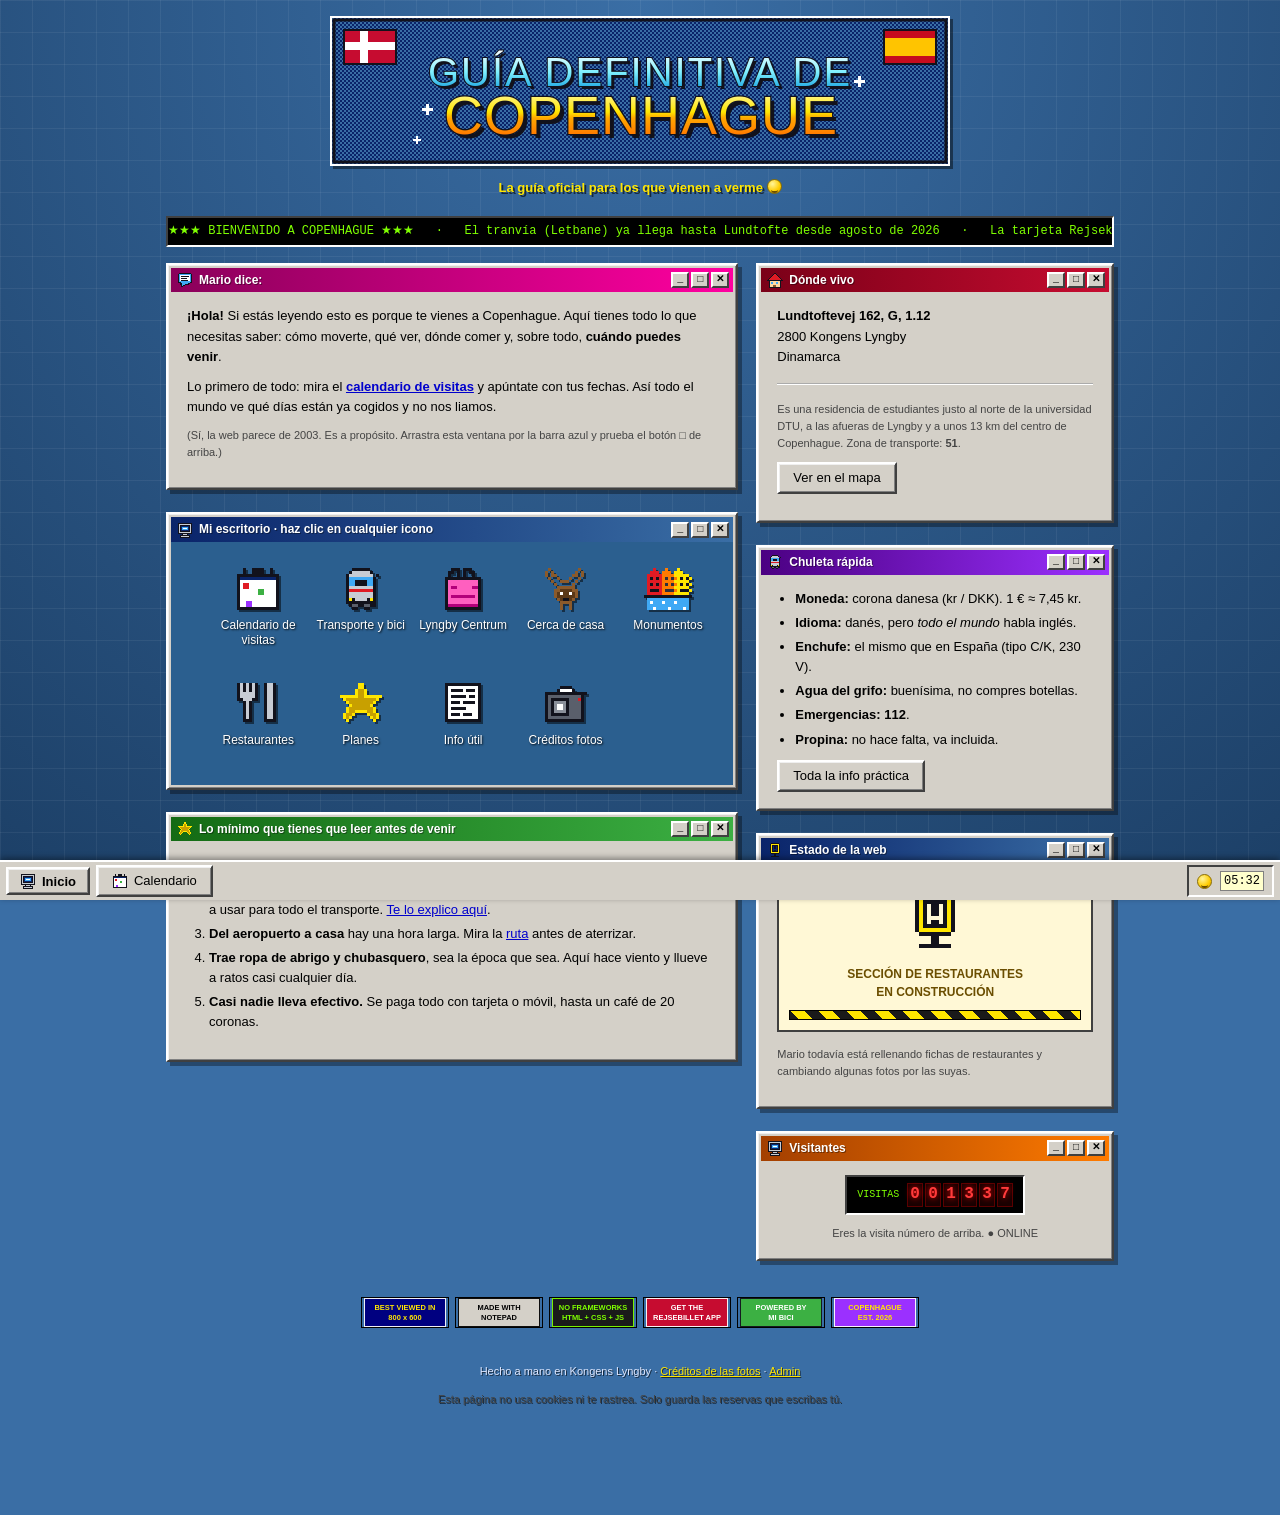
<file: index.html>
<!DOCTYPE html>
<html lang="es">
<head>
<meta charset="utf-8">
<meta name="viewport" content="width=device-width, initial-scale=1, viewport-fit=cover">
<title>Guía definitiva de Copenhague</title>
<meta name="description" content="Guía de Copenhague y Kongens Lyngby para los amigos que vienen a visitarme, con calendario de visitas.">
<link rel="icon" href="img/pixel/casa.svg">
<link rel="stylesheet" href="css/win98.css">
<link rel="stylesheet" href="css/retro.css">
</head>
<body>

<div class="pagina">

  <header class="cabecera">
    <img class="cabecera__logo" src="img/pixel/logo.svg" alt="Guía definitiva de Copenhague">
    <p class="cabecera__lema">
      La guía oficial para los que vienen a verme <span class="emo"></span>
    </p>
  </header>

  <div class="marquesina">
    <span class="marquesina__texto">
      &#9733;&#9733;&#9733; BIENVENIDO A COPENHAGUE &#9733;&#9733;&#9733;
      &nbsp;&nbsp;·&nbsp;&nbsp; El tranvía (Letbane) ya llega hasta Lundtofte desde agosto de 2026
      &nbsp;&nbsp;·&nbsp;&nbsp; La tarjeta Rejsekort de plástico YA NO EXISTE, ahora todo va por el móvil
      &nbsp;&nbsp;·&nbsp;&nbsp; Apúntate en el CALENDARIO DE VISITAS antes de comprar el vuelo
      &nbsp;&nbsp;·&nbsp;&nbsp; Mi bici está a vuestra disposición
      &nbsp;&nbsp;·&nbsp;&nbsp; Traed chubasquero &#9748;
      &nbsp;&nbsp;·&nbsp;&nbsp;
    </span>
  </div>

  <div class="columnas-2">

    <!-- ============================================ COLUMNA PRINCIPAL -->
    <div>

      <section class="ventana ventana--arrastrable">
        <div class="ventana__barra ventana__barra--rosa">
          <img class="ventana__icono" src="img/pixel/chat.svg" alt="">
          <span class="ventana__titulo">Mario dice:</span>
        </div>
        <div class="ventana__cuerpo">
          <p><strong>¡Hola!</strong> Si estás leyendo esto es porque te vienes a Copenhague.
          Aquí tienes todo lo que necesitas saber: cómo moverte, qué ver, dónde comer
          y, sobre todo, <strong>cuándo puedes venir</strong>.</p>

          <p>Lo primero de todo: mira el
          <a href="calendario.html"><strong>calendario de visitas</strong></a> y apúntate
          con tus fechas. Así todo el mundo ve qué días están ya cogidos y no nos
          liamos.</p>

          <p class="mb-0 pequeno">
            (Sí, la web parece de 2003. Es a propósito.
            Arrastra esta ventana por la barra azul y prueba el botón &#9633; de arriba.)
          </p>
        </div>
      </section>

      <section class="ventana">
        <div class="ventana__barra">
          <img class="ventana__icono" src="img/pixel/pc.svg" alt="">
          <span class="ventana__titulo">Mi escritorio · haz clic en cualquier icono</span>
        </div>
        <div class="ventana__cuerpo" style="background:#2b5f8f">
          <ul class="escritorio-iconos">
            <li><a class="icono-escritorio" href="calendario.html">
              <img src="img/pixel/calendario.svg" alt=""><span>Calendario de visitas</span></a></li>
            <li><a class="icono-escritorio" href="transporte.html">
              <img src="img/pixel/tranvia.svg" alt=""><span>Transporte y bici</span></a></li>
            <li><a class="icono-escritorio" href="lyngby.html">
              <img src="img/pixel/bolsa.svg" alt=""><span>Lyngby Centrum</span></a></li>
            <li><a class="icono-escritorio" href="cerca-de-casa.html">
              <img src="img/pixel/ciervo.svg" alt=""><span>Cerca de casa</span></a></li>
            <li><a class="icono-escritorio" href="monumentos.html">
              <img src="img/pixel/nyhavn.svg" alt=""><span>Monumentos</span></a></li>
            <li><a class="icono-escritorio" href="restaurantes.html">
              <img src="img/pixel/plato.svg" alt=""><span>Restaurantes</span></a></li>
            <li><a class="icono-escritorio" href="planes.html">
              <img src="img/pixel/estrella.svg" alt=""><span>Planes</span></a></li>
            <li><a class="icono-escritorio" href="util.html">
              <img src="img/pixel/info.svg" alt=""><span>Info útil</span></a></li>
            <li><a class="icono-escritorio" href="creditos.html">
              <img src="img/pixel/camara.svg" alt=""><span>Créditos fotos</span></a></li>
          </ul>
        </div>
      </section>

      <section class="ventana">
        <div class="ventana__barra ventana__barra--verde">
          <img class="ventana__icono" src="img/pixel/estrella.svg" alt="">
          <span class="ventana__titulo">Lo mínimo que tienes que leer antes de venir</span>
        </div>
        <div class="ventana__cuerpo">
          <ol>
            <li><strong>Apúntate en el <a href="calendario.html">calendario</a></strong>
                con tus fechas de llegada y salida.</li>
            <li><strong>Descárgate la app <em>Rejsekort</em></strong> antes de coger el avión
                y mete una tarjeta. Es lo que vas a usar para todo el transporte.
                <a href="transporte.html">Te lo explico aquí</a>.</li>
            <li><strong>Del aeropuerto a casa</strong> hay una hora larga.
                Mira la <a href="transporte.html#aeropuerto">ruta</a> antes de aterrizar.</li>
            <li><strong>Trae ropa de abrigo y chubasquero</strong>, sea la época que sea.
                Aquí hace viento y llueve a ratos casi cualquier día.</li>
            <li><strong>Casi nadie lleva efectivo.</strong> Se paga todo con tarjeta o móvil,
                hasta un café de 20 coronas.</li>
          </ol>
        </div>
      </section>

    </div>

    <!-- ==================================================== COLUMNA LATERAL -->
    <div>

      <section class="ventana">
        <div class="ventana__barra ventana__barra--rojo">
          <img class="ventana__icono" src="img/pixel/casa.svg" alt="">
          <span class="ventana__titulo">Dónde vivo</span>
        </div>
        <div class="ventana__cuerpo">
          <p class="mb-0">
            <strong>Lundtoftevej 162, G, 1.12</strong><br>
            2800 Kongens Lyngby<br>
            Dinamarca
          </p>
          <hr>
          <p class="pequeno mb-0">
            Es una residencia de estudiantes justo al norte de la universidad DTU,
            a las afueras de Lyngby y a unos 13 km del centro de Copenhague.
            Zona de transporte: <strong>51</strong>.
          </p>
          <p style="margin-top:10px">
            <a class="boton" href="https://www.openstreetmap.org/?mlat=55.7856&mlon=12.5225#map=16/55.7856/12.5225" rel="noopener">
              Ver en el mapa</a>
          </p>
        </div>
      </section>

      <section class="ventana">
        <div class="ventana__barra ventana__barra--morado">
          <img class="ventana__icono" src="img/pixel/tranvia.svg" alt="">
          <span class="ventana__titulo">Chuleta rápida</span>
        </div>
        <div class="ventana__cuerpo">
          <ul class="mb-0" style="padding-left:18px">
            <li><strong>Moneda:</strong> corona danesa (kr / DKK). 1 € ≈ 7,45 kr.</li>
            <li><strong>Idioma:</strong> danés, pero <em>todo el mundo</em> habla inglés.</li>
            <li><strong>Enchufe:</strong> el mismo que en España (tipo C/K, 230 V).</li>
            <li><strong>Agua del grifo:</strong> buenísima, no compres botellas.</li>
            <li><strong>Emergencias:</strong> <strong>112</strong>.</li>
            <li><strong>Propina:</strong> no hace falta, va incluida.</li>
          </ul>
          <p style="margin:10px 0 0">
            <a class="boton" href="util.html">Toda la info práctica</a>
          </p>
        </div>
      </section>

      <section class="ventana">
        <div class="ventana__barra">
          <img class="ventana__icono" src="img/pixel/obras.svg" alt="">
          <span class="ventana__titulo">Estado de la web</span>
        </div>
        <div class="ventana__cuerpo">
          <div class="obras">
            <img src="img/pixel/obras.svg" alt="Señal de obras">
            <p>SECCIÓN DE RESTAURANTES<br>EN CONSTRUCCIÓN</p>
            <div class="obras__barra"></div>
          </div>
          <p class="pequeno mb-0">
            Mario todavía está rellenando fichas de restaurantes y cambiando
            algunas fotos por las suyas.
          </p>
        </div>
      </section>

      <section class="ventana">
        <div class="ventana__barra ventana__barra--naranja">
          <img class="ventana__icono" src="img/pixel/pc.svg" alt="">
          <span class="ventana__titulo">Visitantes</span>
        </div>
        <div class="ventana__cuerpo centrado">
          <div class="contador">
            <span class="contador__etiqueta">VISITAS</span>
            <span class="contador__digitos" id="contadorVisitas"></span>
          </div>
          <p class="pequeno" style="margin:10px 0 0">
            Eres la visita número de arriba. <span class="parpadea">&#9679;</span> ONLINE
          </p>
        </div>
      </section>

    </div>
  </div>

  <div class="banners-88">
    <img src="img/pixel/banner-best-viewed.svg" alt="Best viewed in 800x600">
    <img src="img/pixel/banner-notepad.svg" alt="Made with Notepad">
    <img src="img/pixel/banner-sin-frameworks.svg" alt="No frameworks: HTML + CSS + JS">
    <img src="img/pixel/banner-rejsebillet.svg" alt="Get the Rejsebillet app">
    <img src="img/pixel/banner-bici.svg" alt="Powered by mi bici">
    <img src="img/pixel/banner-cph.svg" alt="Copenhague est. 2026">
  </div>

  <footer class="pie">
    <p>
      Hecho a mano en Kongens Lyngby ·
      <a href="creditos.html">Créditos de las fotos</a> ·
      <a href="admin.html">Admin</a>
    </p>
    <p class="pequeno">Esta página no usa cookies ni te rastrea. Solo guarda las reservas que escribas tú.</p>
  </footer>

</div>

<script src="js/config.js"></script>
<script src="data/creditos.js"></script>
<script src="js/contenido.js"></script>
<script src="js/ui.js"></script>
</body>
</html>
</file>
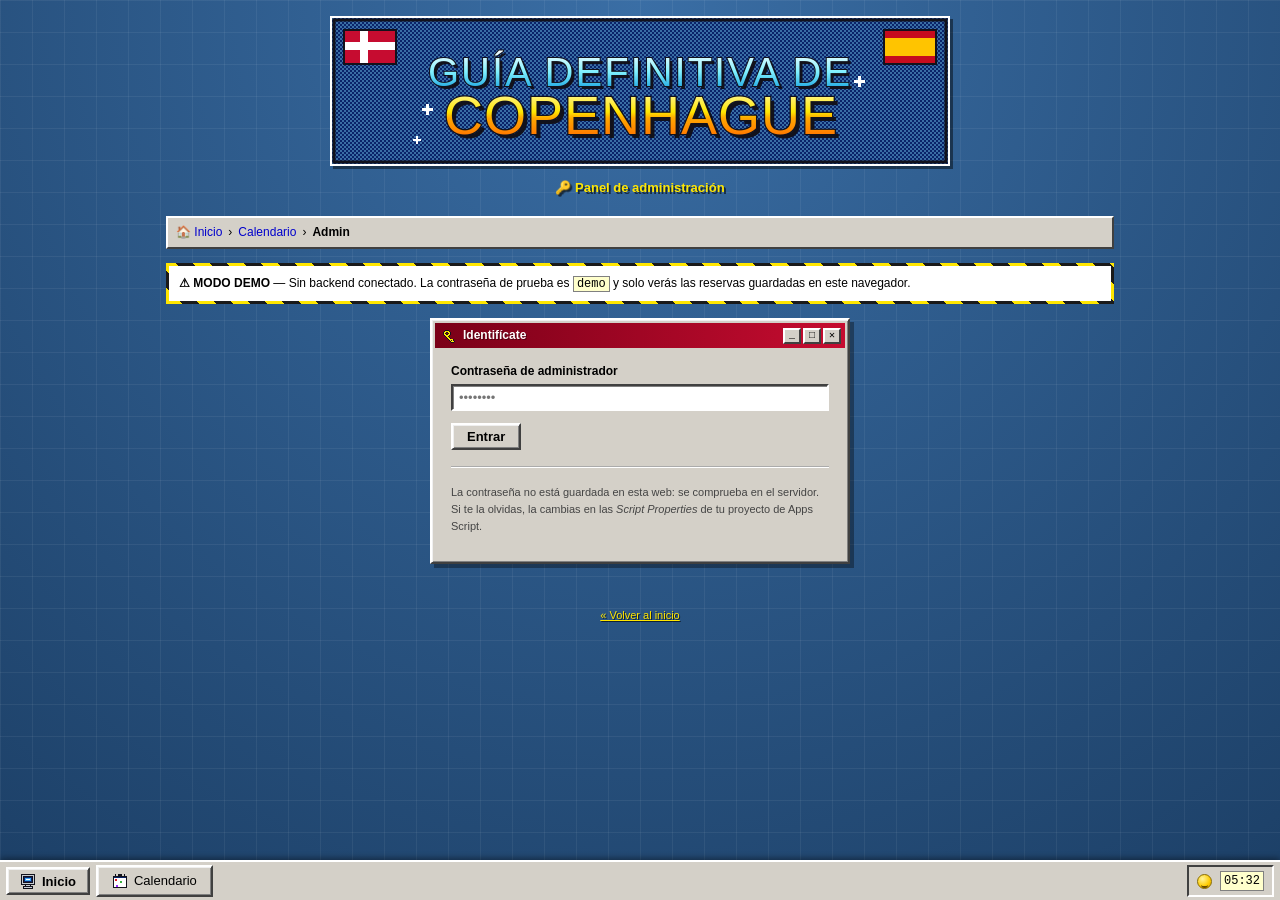
<file: admin.html>
<!DOCTYPE html>
<html lang="es">
<head>
<meta charset="utf-8">
<meta name="viewport" content="width=device-width, initial-scale=1, viewport-fit=cover">
<title>Administración · Guía de Copenhague</title>
<meta name="robots" content="noindex, nofollow">
<link rel="icon" href="img/pixel/llave.svg">
<link rel="stylesheet" href="css/win98.css">
<link rel="stylesheet" href="css/retro.css">
<link rel="stylesheet" href="css/calendario.css">
</head>
<body>

<div class="pagina">

  <header class="cabecera">
    <img class="cabecera__logo" src="img/pixel/logo.svg" alt="Guía definitiva de Copenhague">
    <p class="cabecera__lema">&#128273; Panel de administración</p>
  </header>

  <nav class="migas">
    <a href="index.html">&#127968; Inicio</a> &rsaquo;
    <a href="calendario.html">Calendario</a> &rsaquo;
    <strong>Admin</strong>
  </nav>

  <div class="demo-aviso" id="avisoDemoAdmin" hidden>
    <div class="demo-aviso__interior">
      <strong>&#9888; MODO DEMO</strong> — Sin backend conectado.
      La contraseña de prueba es <code>demo</code> y solo verás las reservas
      guardadas en este navegador.
    </div>
  </div>

  <!-- ============================================================ LOGIN -->
  <section class="ventana" id="ventanaLogin" style="max-width:420px;margin:0 auto 22px">
    <div class="ventana__barra ventana__barra--rojo">
      <img class="ventana__icono" src="img/pixel/llave.svg" alt="">
      <span class="ventana__titulo">Identifícate</span>
    </div>
    <div class="ventana__cuerpo">
      <form id="formLogin">
        <label for="campoPassword">Contraseña de administrador</label>
        <input type="password" id="campoPassword" autocomplete="current-password"
               style="width:100%" placeholder="••••••••">
        <p style="margin:12px 0 0">
          <button type="submit" class="boton boton--principal" id="botonEntrar">Entrar</button>
        </p>
      </form>
      <div id="estadoLogin" aria-live="polite" style="margin-top:10px"></div>
      <hr>
      <p class="pequeno mb-0">
        La contraseña no está guardada en esta web: se comprueba en el servidor.
        Si te la olvidas, la cambias en las <em>Script Properties</em> de tu proyecto
        de Apps Script.
      </p>
    </div>
  </section>

  <!-- ============================================================ PANEL -->
  <section class="ventana" id="ventanaPanel" hidden>
    <div class="ventana__barra ventana__barra--rojo">
      <img class="ventana__icono" src="img/pixel/llave.svg" alt="">
      <span class="ventana__titulo">Reservas · editar y borrar</span>
    </div>
    <div class="ventana__cuerpo">

      <p>
        <button type="button" class="boton" id="botonSalir">Cerrar sesión</button>
        <a class="boton" href="calendario.html">Ver el calendario público</a>
      </p>

      <div id="estadoPanel" aria-live="polite"></div>

      <div class="tabla-scroll">
        <table class="retro tabla-admin" style="min-width:700px">
          <thead>
            <tr>
              <th style="width:20%">Nombre</th>
              <th style="width:15%">Llegada</th>
              <th style="width:15%">Salida</th>
              <th style="width:7%">Noches</th>
              <th style="width:26%">Nota</th>
              <th style="width:17%">Acciones</th>
            </tr>
          </thead>
          <tbody id="tablaReservas"></tbody>
        </table>
      </div>

      <p class="pequeno mb-0">
        Cambia lo que quieras en la fila y pulsa <strong>Guardar</strong>.
        <strong>Borrar</strong> pide confirmación y no se puede deshacer
        (aunque la fila se queda marcada en la hoja de cálculo, por si acaso).
      </p>
    </div>
  </section>

  <footer class="pie">
    <p><a href="index.html">&laquo; Volver al inicio</a></p>
  </footer>

</div>

<script src="js/config.js"></script>
<script src="js/api.js"></script>
<script src="js/admin.js"></script>
<script src="js/ui.js"></script>
</body>
</html>
</file>
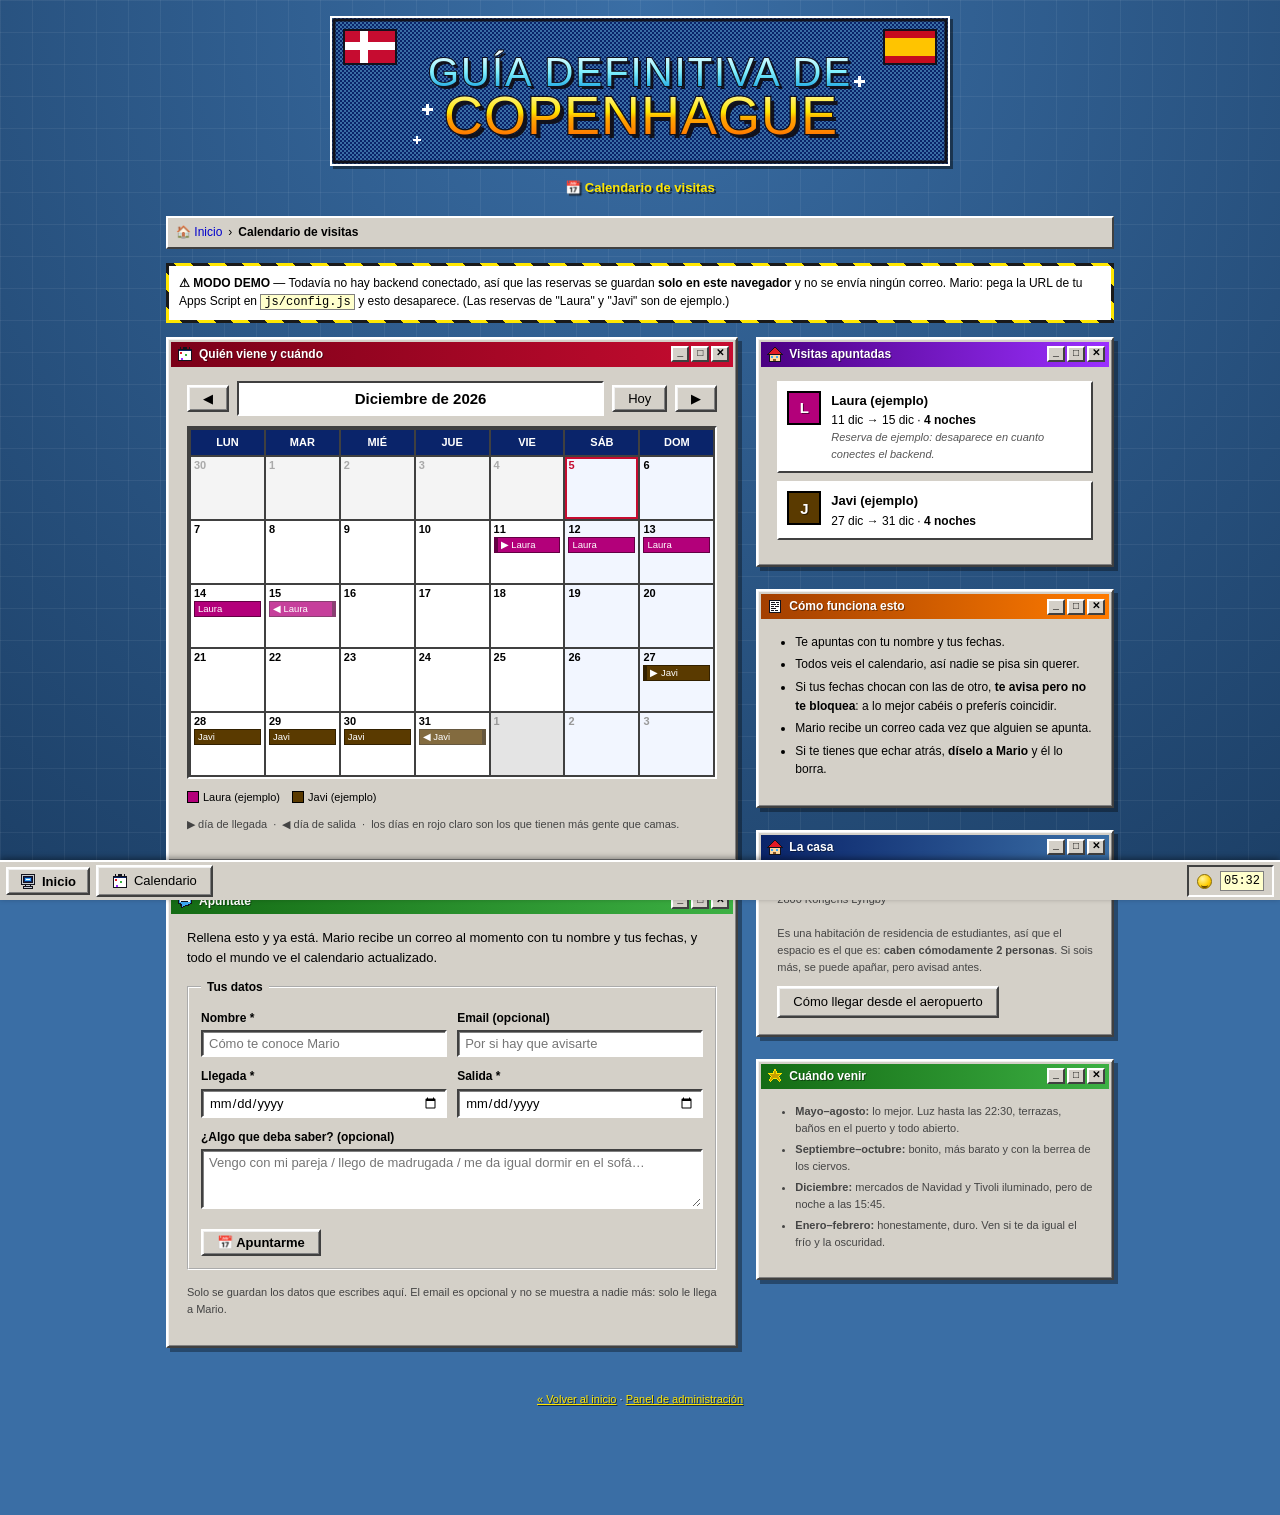
<file: calendario.html>
<!DOCTYPE html>
<html lang="es">
<head>
<meta charset="utf-8">
<meta name="viewport" content="width=device-width, initial-scale=1, viewport-fit=cover">
<title>Calendario de visitas · Guía de Copenhague</title>
<meta name="description" content="Apúntate con tus fechas y mira qué días están ya ocupados por otras visitas.">
<link rel="icon" href="img/pixel/calendario.svg">
<link rel="stylesheet" href="css/win98.css">
<link rel="stylesheet" href="css/retro.css">
<link rel="stylesheet" href="css/calendario.css">
</head>
<body>

<div class="pagina">

  <header class="cabecera">
    <img class="cabecera__logo" src="img/pixel/logo.svg" alt="Guía definitiva de Copenhague">
    <p class="cabecera__lema">&#128197; Calendario de visitas</p>
  </header>

  <nav class="migas">
    <a href="index.html">&#127968; Inicio</a> &rsaquo;
    <strong>Calendario de visitas</strong>
  </nav>

  <div class="demo-aviso" id="avisoDemo" hidden>
    <div class="demo-aviso__interior">
      <strong>&#9888; MODO DEMO</strong> — Todavía no hay backend conectado, así que las reservas
      se guardan <strong>solo en este navegador</strong> y no se envía ningún correo.
      Mario: pega la URL de tu Apps Script en <code>js/config.js</code> y esto desaparece.
      (Las reservas de "Laura" y "Javi" son de ejemplo.)
    </div>
  </div>

  <div class="columnas-2">

    <!-- ================================================ CALENDARIO -->
    <div>
      <section class="ventana">
        <div class="ventana__barra ventana__barra--rojo">
          <img class="ventana__icono" src="img/pixel/calendario.svg" alt="">
          <span class="ventana__titulo">Quién viene y cuándo</span>
        </div>
        <div class="ventana__cuerpo">

          <div class="cal-nav">
            <button type="button" class="boton" id="calAnterior" aria-label="Mes anterior">&#9664;</button>
            <div class="cal-nav__mes" id="calMes">…</div>
            <button type="button" class="boton" id="calHoy">Hoy</button>
            <button type="button" class="boton" id="calSiguiente" aria-label="Mes siguiente">&#9654;</button>
          </div>

          <div class="cal-rejilla" id="calRejilla"></div>

          <div class="cal-leyenda" id="calLeyenda"></div>

          <p class="pequeno" style="margin-top:10px">
            &#9654; día de llegada &nbsp;·&nbsp; &#9664; día de salida &nbsp;·&nbsp;
            los días en rojo claro son los que tienen más gente que camas.
          </p>
        </div>
      </section>

      <section class="ventana">
        <div class="ventana__barra ventana__barra--verde">
          <img class="ventana__icono" src="img/pixel/chat.svg" alt="">
          <span class="ventana__titulo">Apúntate</span>
        </div>
        <div class="ventana__cuerpo">

          <p>Rellena esto y ya está. Mario recibe un correo al momento con tu nombre
          y tus fechas, y todo el mundo ve el calendario actualizado.</p>

          <form id="formReserva" novalidate>
            <fieldset>
              <legend>Tus datos</legend>

              <div class="form-fila">
                <div>
                  <label for="campoNombre">Nombre *</label>
                  <input type="text" id="campoNombre" name="nombre" maxlength="60"
                         placeholder="Cómo te conoce Mario" required autocomplete="name">
                </div>
                <div>
                  <label for="campoEmail">Email (opcional)</label>
                  <input type="email" id="campoEmail" name="email" maxlength="120"
                         placeholder="Por si hay que avisarte" autocomplete="email">
                </div>
              </div>

              <div class="form-fila">
                <div>
                  <label for="campoLlegada">Llegada *</label>
                  <input type="date" id="campoLlegada" name="llegada" required>
                </div>
                <div>
                  <label for="campoSalida">Salida *</label>
                  <input type="date" id="campoSalida" name="salida" required>
                </div>
              </div>

              <div>
                <label for="campoNota">¿Algo que deba saber? (opcional)</label>
                <textarea id="campoNota" name="nota" maxlength="400"
                          placeholder="Vengo con mi pareja / llego de madrugada / me da igual dormir en el sofá…"></textarea>
              </div>

              <div id="avisoSolape" aria-live="polite"></div>

              <p style="margin:14px 0 0">
                <button type="submit" class="boton boton--principal" id="botonApuntarse">
                  &#128197; Apuntarme
                </button>
              </p>
            </fieldset>
          </form>

          <div id="estadoEnvio" aria-live="polite"></div>

          <p class="pequeno mb-0">
            Solo se guardan los datos que escribes aquí. El email es opcional y no se muestra
            a nadie más: solo le llega a Mario.
          </p>
        </div>
      </section>
    </div>

    <!-- ==================================================== LATERAL -->
    <div>
      <section class="ventana">
        <div class="ventana__barra ventana__barra--morado">
          <img class="ventana__icono" src="img/pixel/casa.svg" alt="">
          <span class="ventana__titulo">Visitas apuntadas</span>
        </div>
        <div class="ventana__cuerpo">
          <div id="listaReservas"></div>
        </div>
      </section>

      <section class="ventana">
        <div class="ventana__barra ventana__barra--naranja">
          <img class="ventana__icono" src="img/pixel/info.svg" alt="">
          <span class="ventana__titulo">Cómo funciona esto</span>
        </div>
        <div class="ventana__cuerpo">
          <ul class="mb-0" style="padding-left:18px;font-size:12px">
            <li>Te apuntas con tu nombre y tus fechas.</li>
            <li>Todos veis el calendario, así nadie se pisa sin querer.</li>
            <li>Si tus fechas chocan con las de otro, <strong>te avisa pero no te bloquea</strong>:
                a lo mejor cabéis o preferís coincidir.</li>
            <li>Mario recibe un correo cada vez que alguien se apunta.</li>
            <li>Si te tienes que echar atrás, <strong>díselo a Mario</strong> y él lo borra.</li>
          </ul>
        </div>
      </section>

      <section class="ventana">
        <div class="ventana__barra">
          <img class="ventana__icono" src="img/pixel/casa.svg" alt="">
          <span class="ventana__titulo">La casa</span>
        </div>
        <div class="ventana__cuerpo">
          <p class="mb-0 pequeno">
            <strong>Lundtoftevej 162, G, 1.12</strong><br>
            2800 Kongens Lyngby<br><br>
            Es una habitación de residencia de estudiantes, así que el espacio es el que es:
            <strong>caben cómodamente 2 personas</strong>. Si sois más, se puede apañar,
            pero avisad antes.
          </p>
          <p style="margin:10px 0 0">
            <a class="boton" href="transporte.html#aeropuerto">Cómo llegar desde el aeropuerto</a>
          </p>
        </div>
      </section>

      <section class="ventana">
        <div class="ventana__barra ventana__barra--verde">
          <img class="ventana__icono" src="img/pixel/estrella.svg" alt="">
          <span class="ventana__titulo">Cuándo venir</span>
        </div>
        <div class="ventana__cuerpo">
          <ul class="mb-0 pequeno" style="padding-left:18px">
            <li><strong>Mayo–agosto:</strong> lo mejor. Luz hasta las 22:30, terrazas, baños
                en el puerto y todo abierto.</li>
            <li><strong>Septiembre–octubre:</strong> bonito, más barato y con la berrea
                de los ciervos.</li>
            <li><strong>Diciembre:</strong> mercados de Navidad y Tivoli iluminado,
                pero de noche a las 15:45.</li>
            <li><strong>Enero–febrero:</strong> honestamente, duro. Ven si te da igual
                el frío y la oscuridad.</li>
          </ul>
        </div>
      </section>
    </div>
  </div>

  <footer class="pie">
    <p><a href="index.html">&laquo; Volver al inicio</a> · <a href="admin.html">Panel de administración</a></p>
  </footer>

</div>

<script src="js/config.js"></script>
<script src="js/api.js"></script>
<script src="js/calendario.js"></script>
<script src="js/ui.js"></script>
</body>
</html>
</file>
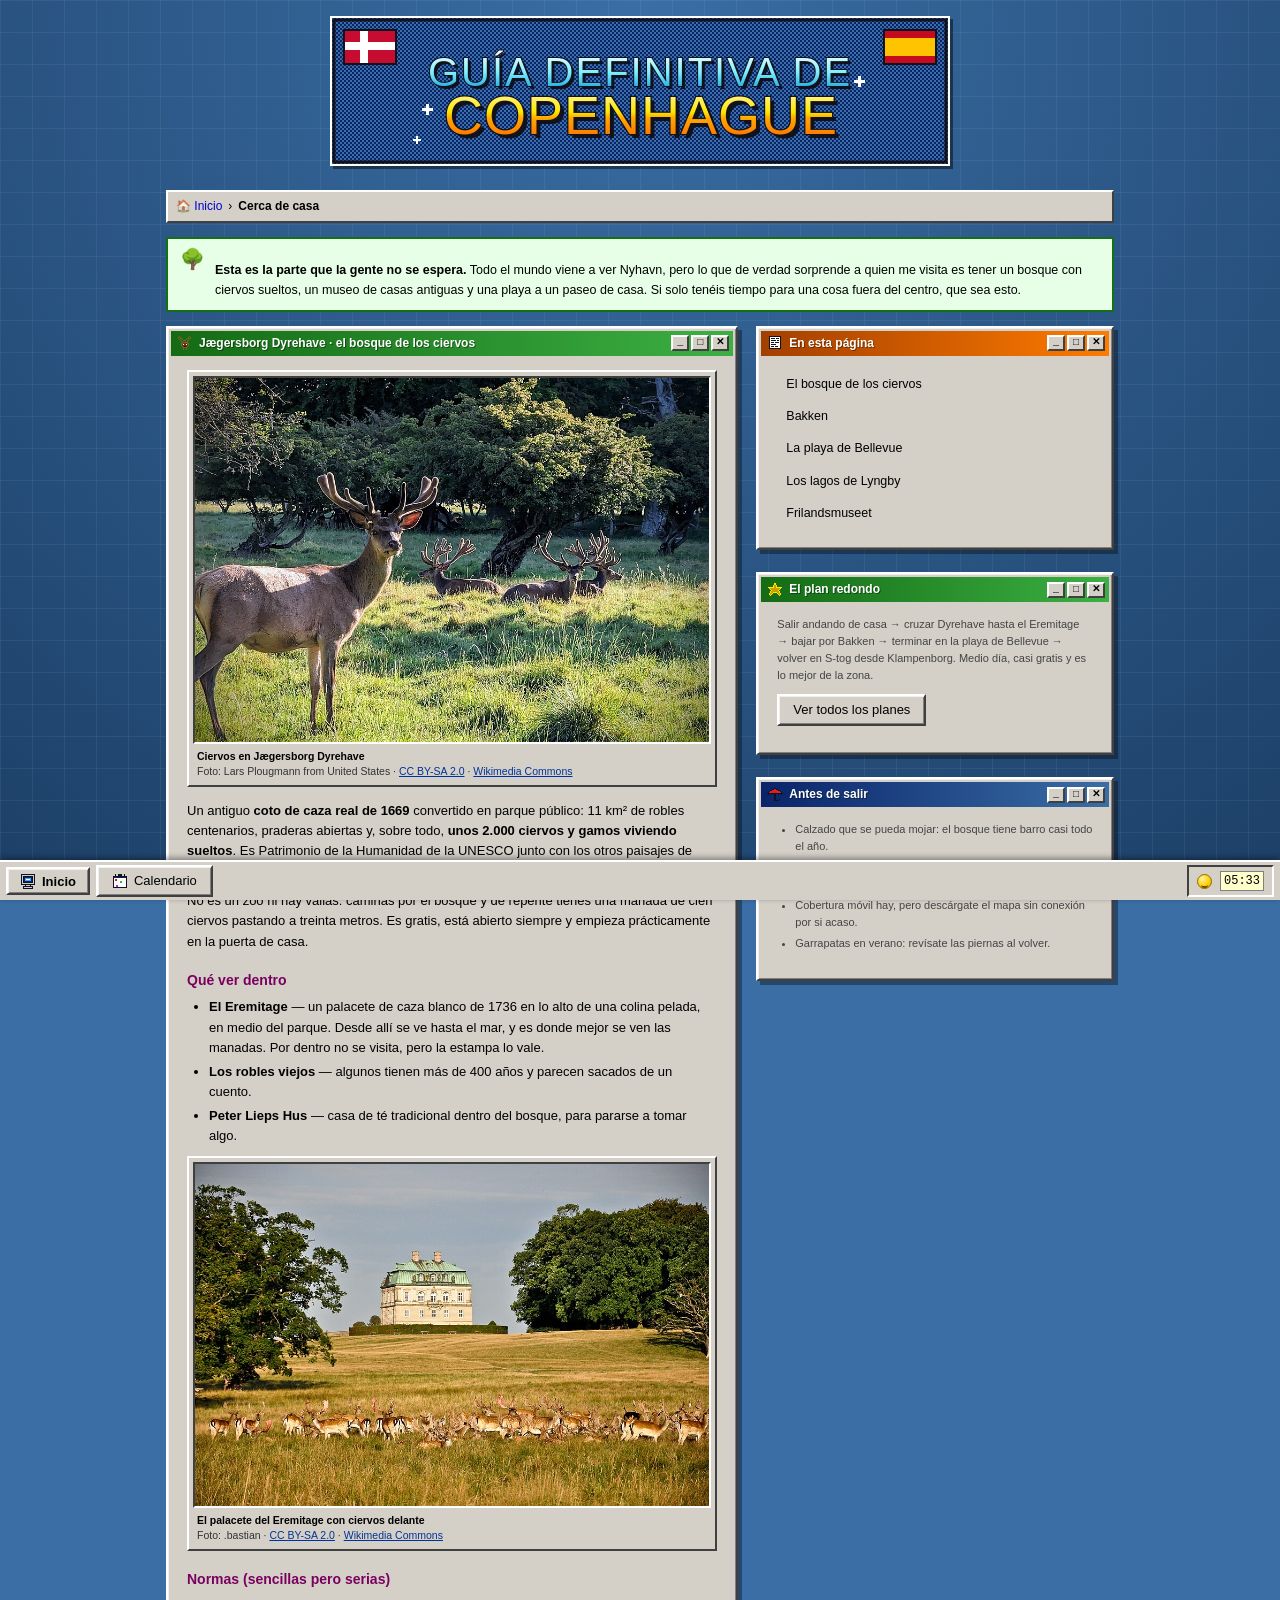
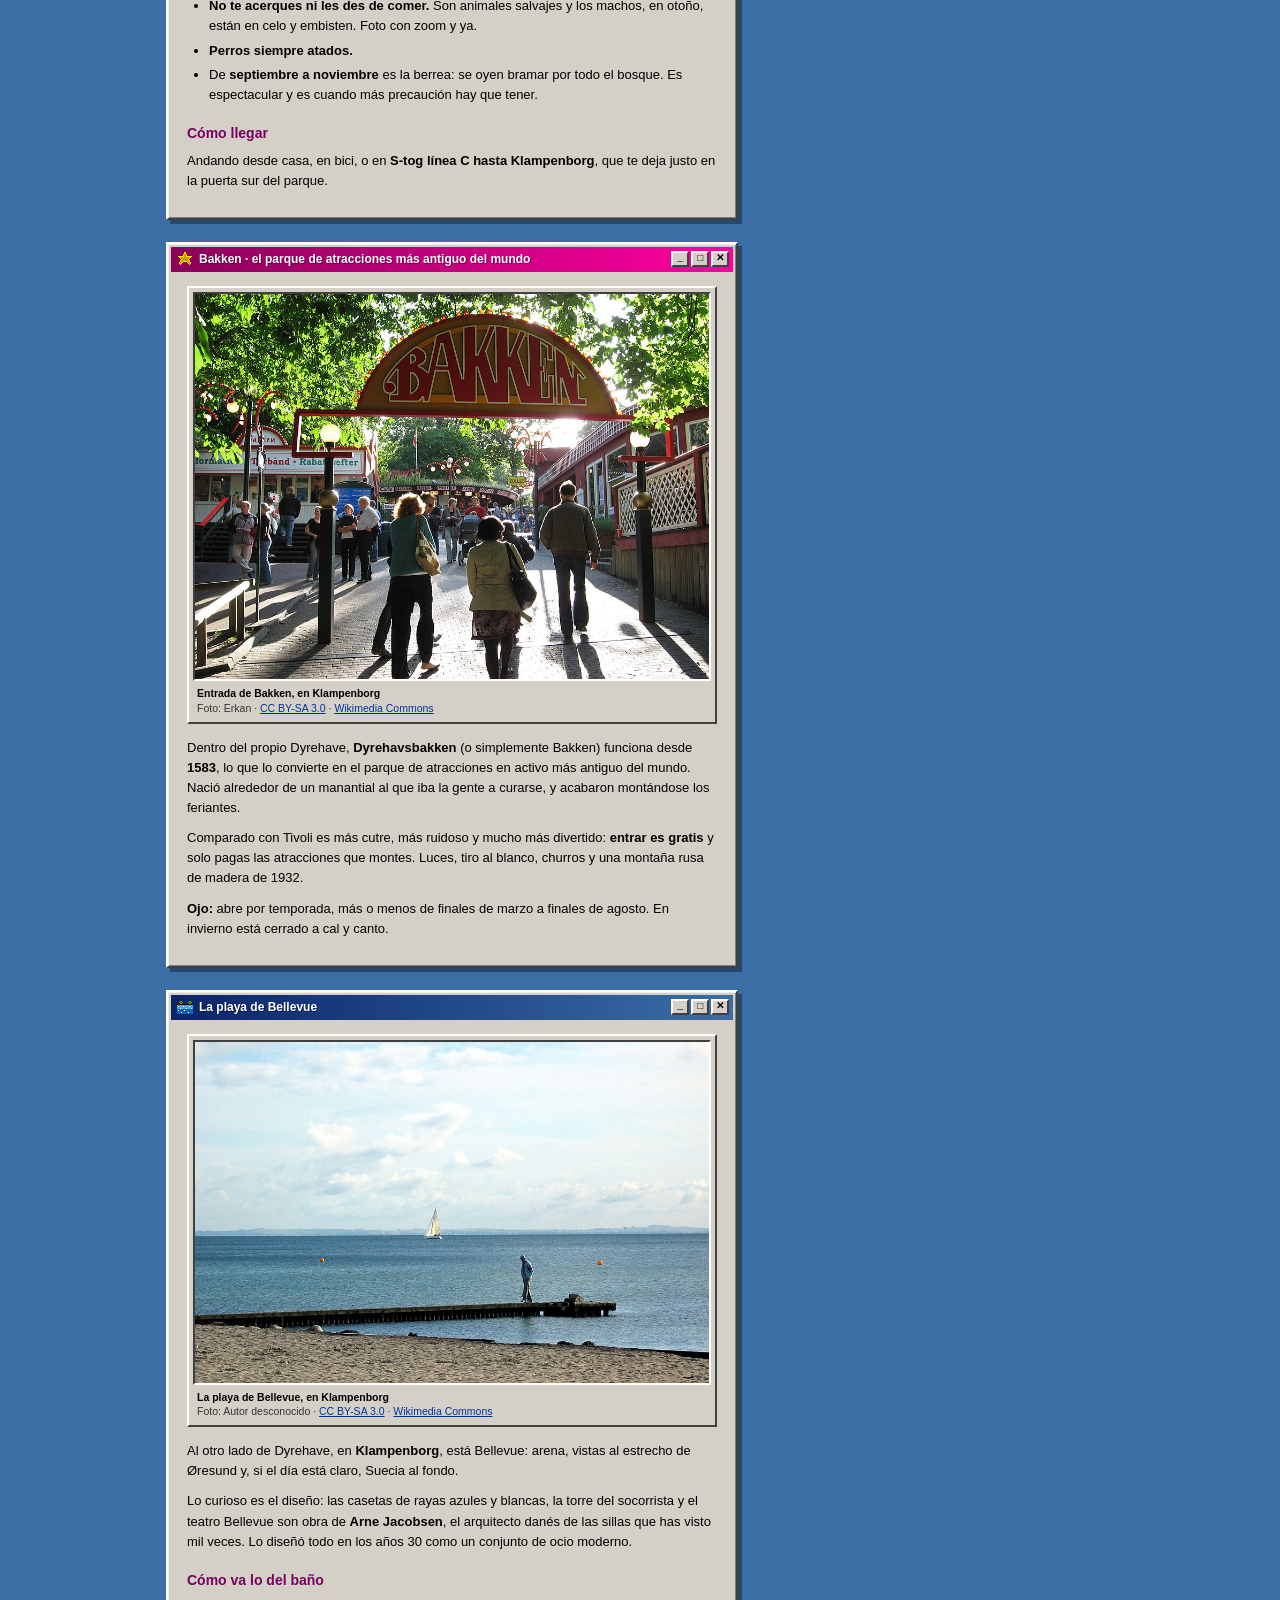
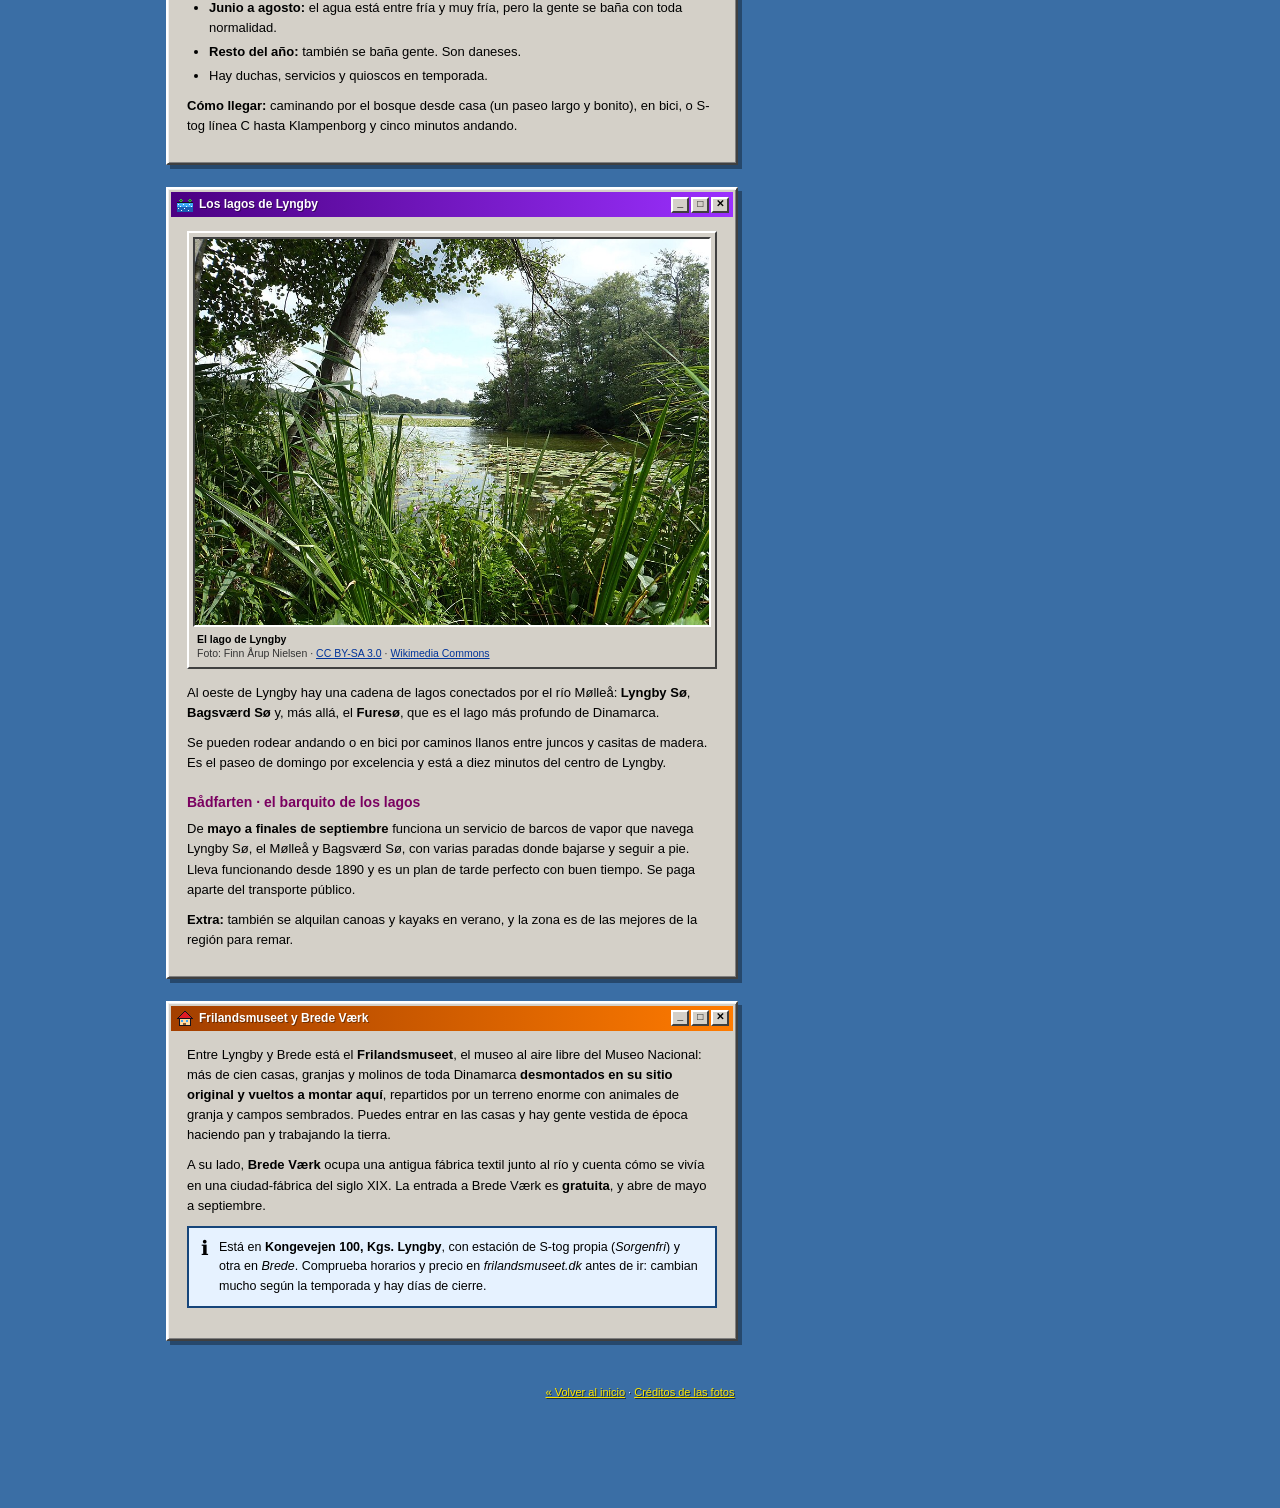
<file: cerca-de-casa.html>
<!DOCTYPE html>
<html lang="es">
<head>
<meta charset="utf-8">
<meta name="viewport" content="width=device-width, initial-scale=1, viewport-fit=cover">
<title>Cerca de casa · Guía de Copenhague</title>
<meta name="description" content="Jægersborg Dyrehave, la playa de Bellevue, los lagos de Lyngby y el museo al aire libre: todo lo que hay andando desde casa.">
<link rel="icon" href="img/pixel/ciervo.svg">
<link rel="stylesheet" href="css/win98.css">
<link rel="stylesheet" href="css/retro.css">
</head>
<body>

<div class="pagina">

  <header class="cabecera">
    <img class="cabecera__logo" src="img/pixel/logo.svg" alt="Guía definitiva de Copenhague">
  </header>

  <nav class="migas">
    <a href="index.html">&#127968; Inicio</a> &rsaquo;
    <strong>Cerca de casa</strong>
  </nav>

  <div class="aviso aviso--truco">
    <span class="aviso__icono">&#127795;</span>
    <div>
      <p class="mb-0"><strong>Esta es la parte que la gente no se espera.</strong>
      Todo el mundo viene a ver Nyhavn, pero lo que de verdad sorprende a quien me visita es
      tener un bosque con ciervos sueltos, un museo de casas antiguas y una playa a
      un paseo de casa. Si solo tenéis tiempo para una cosa fuera del centro, que sea esto.</p>
    </div>
  </div>

  <div class="columnas-2">
    <div>

      <!-- ======================================================= DYREHAVE -->
      <section class="ventana" id="dyrehave">
        <div class="ventana__barra ventana__barra--verde">
          <img class="ventana__icono" src="img/pixel/ciervo.svg" alt="">
          <span class="ventana__titulo">Jægersborg Dyrehave · el bosque de los ciervos</span>
        </div>
        <div class="ventana__cuerpo">

          <div data-foto="dyrehave" data-alt="Ciervos en Jægersborg Dyrehave"></div>

          <p>Un antiguo <strong>coto de caza real de 1669</strong> convertido en parque público:
          11 km² de robles centenarios, praderas abiertas y, sobre todo,
          <strong>unos 2.000 ciervos y gamos viviendo sueltos</strong>. Es Patrimonio de la
          Humanidad de la UNESCO junto con los otros paisajes de caza reales de la zona.</p>

          <p>No es un zoo ni hay vallas: caminas por el bosque y de repente tienes una manada
          de cien ciervos pastando a treinta metros. Es gratis, está abierto siempre y
          empieza prácticamente en la puerta de casa.</p>

          <h3>Qué ver dentro</h3>
          <ul>
            <li><strong>El Eremitage</strong> — un palacete de caza blanco de 1736 en lo alto de
                una colina pelada, en medio del parque. Desde allí se ve hasta el mar, y es donde
                mejor se ven las manadas. Por dentro no se visita, pero la estampa lo vale.</li>
            <li><strong>Los robles viejos</strong> — algunos tienen más de 400 años y parecen
                sacados de un cuento.</li>
            <li><strong>Peter Lieps Hus</strong> — casa de té tradicional dentro del bosque,
                para pararse a tomar algo.</li>
          </ul>

          <div data-foto="eremitage" data-alt="El palacete del Eremitage con ciervos delante"></div>

          <h3>Normas (sencillas pero serias)</h3>
          <ul>
            <li><strong>No te acerques ni les des de comer.</strong> Son animales salvajes y los
                machos, en otoño, están en celo y embisten. Foto con zoom y ya.</li>
            <li><strong>Perros siempre atados.</strong></li>
            <li>De <strong>septiembre a noviembre</strong> es la berrea: se oyen bramar por todo
                el bosque. Es espectacular y es cuando más precaución hay que tener.</li>
          </ul>

          <h3>Cómo llegar</h3>
          <p>Andando desde casa, en bici, o en <strong>S-tog línea C hasta Klampenborg</strong>,
          que te deja justo en la puerta sur del parque.</p>
        </div>
      </section>

      <!-- ========================================================= BAKKEN -->
      <section class="ventana" id="bakken">
        <div class="ventana__barra ventana__barra--rosa">
          <img class="ventana__icono" src="img/pixel/estrella.svg" alt="">
          <span class="ventana__titulo">Bakken · el parque de atracciones más antiguo del mundo</span>
        </div>
        <div class="ventana__cuerpo">
          <div data-foto="bakken" data-alt="Entrada de Bakken, en Klampenborg"></div>

          <p>Dentro del propio Dyrehave, <strong>Dyrehavsbakken</strong> (o simplemente Bakken)
          funciona desde <strong>1583</strong>, lo que lo convierte en el parque de atracciones
          en activo más antiguo del mundo. Nació alrededor de un manantial al que iba la gente
          a curarse, y acabaron montándose los feriantes.</p>

          <p>Comparado con Tivoli es más cutre, más ruidoso y mucho más divertido:
          <strong>entrar es gratis</strong> y solo pagas las atracciones que montes.
          Luces, tiro al blanco, churros y una montaña rusa de madera de 1932.</p>

          <p class="mb-0"><strong>Ojo:</strong> abre por temporada, más o menos de finales de
          marzo a finales de agosto. En invierno está cerrado a cal y canto.</p>
        </div>
      </section>

      <!-- ========================================================= PLAYA -->
      <section class="ventana" id="playa">
        <div class="ventana__barra">
          <img class="ventana__icono" src="img/pixel/lago.svg" alt="">
          <span class="ventana__titulo">La playa de Bellevue</span>
        </div>
        <div class="ventana__cuerpo">
          <div data-foto="bellevue" data-alt="La playa de Bellevue, en Klampenborg"></div>

          <p>Al otro lado de Dyrehave, en <strong>Klampenborg</strong>, está Bellevue: arena,
          vistas al estrecho de Øresund y, si el día está claro, Suecia al fondo.</p>

          <p>Lo curioso es el diseño: las casetas de rayas azules y blancas, la torre del
          socorrista y el teatro Bellevue son obra de <strong>Arne Jacobsen</strong>, el
          arquitecto danés de las sillas que has visto mil veces. Lo diseñó todo en los años 30
          como un conjunto de ocio moderno.</p>

          <h3>Cómo va lo del baño</h3>
          <ul>
            <li><strong>Junio a agosto:</strong> el agua está entre fría y muy fría, pero la gente
                se baña con toda normalidad.</li>
            <li><strong>Resto del año:</strong> también se baña gente. Son daneses.</li>
            <li>Hay duchas, servicios y quioscos en temporada.</li>
          </ul>

          <p class="mb-0"><strong>Cómo llegar:</strong> caminando por el bosque desde casa
          (un paseo largo y bonito), en bici, o S-tog línea C hasta Klampenborg y cinco minutos
          andando.</p>
        </div>
      </section>

      <!-- ========================================================= LAGOS -->
      <section class="ventana" id="lagos">
        <div class="ventana__barra ventana__barra--morado">
          <img class="ventana__icono" src="img/pixel/lago.svg" alt="">
          <span class="ventana__titulo">Los lagos de Lyngby</span>
        </div>
        <div class="ventana__cuerpo">
          <div data-foto="lyngby-so" data-alt="El lago de Lyngby"></div>

          <p>Al oeste de Lyngby hay una cadena de lagos conectados por el río Mølleå:
          <strong>Lyngby Sø</strong>, <strong>Bagsværd Sø</strong> y, más allá, el
          <strong>Furesø</strong>, que es el lago más profundo de Dinamarca.</p>

          <p>Se pueden rodear andando o en bici por caminos llanos entre juncos y casitas de
          madera. Es el paseo de domingo por excelencia y está a diez minutos del centro de Lyngby.</p>

          <h3>Bådfarten · el barquito de los lagos</h3>
          <p>De <strong>mayo a finales de septiembre</strong> funciona un servicio de barcos
          de vapor que navega Lyngby Sø, el Mølleå y Bagsværd Sø, con varias paradas donde
          bajarse y seguir a pie. Lleva funcionando desde 1890 y es un plan de tarde perfecto
          con buen tiempo. Se paga aparte del transporte público.</p>

          <p class="mb-0"><strong>Extra:</strong> también se alquilan canoas y kayaks en verano,
          y la zona es de las mejores de la región para remar.</p>
        </div>
      </section>

      <!-- ================================================= FRILANDSMUSEET -->
      <section class="ventana" id="frilandsmuseet">
        <div class="ventana__barra ventana__barra--naranja">
          <img class="ventana__icono" src="img/pixel/casa.svg" alt="">
          <span class="ventana__titulo">Frilandsmuseet y Brede Værk</span>
        </div>
        <div class="ventana__cuerpo">
          <p>Entre Lyngby y Brede está el <strong>Frilandsmuseet</strong>, el museo al aire libre
          del Museo Nacional: más de cien casas, granjas y molinos de toda Dinamarca
          <strong>desmontados en su sitio original y vueltos a montar aquí</strong>, repartidos
          por un terreno enorme con animales de granja y campos sembrados. Puedes entrar en las
          casas y hay gente vestida de época haciendo pan y trabajando la tierra.</p>

          <p>A su lado, <strong>Brede Værk</strong> ocupa una antigua fábrica textil junto al río
          y cuenta cómo se vivía en una ciudad-fábrica del siglo XIX.
          La entrada a Brede Værk es <strong>gratuita</strong>, y abre de mayo a septiembre.</p>

          <div class="aviso aviso--info">
            <span class="aviso__icono">&#8505;</span>
            <div>
              <p class="mb-0">Está en <strong>Kongevejen 100, Kgs. Lyngby</strong>, con estación
              de S-tog propia (<em>Sorgenfri</em>) y otra en <em>Brede</em>.
              Comprueba horarios y precio en <em>frilandsmuseet.dk</em> antes de ir: cambian
              mucho según la temporada y hay días de cierre.</p>
            </div>
          </div>
        </div>
      </section>

    </div>

    <div>
      <section class="ventana">
        <div class="ventana__barra ventana__barra--naranja">
          <img class="ventana__icono" src="img/pixel/info.svg" alt="">
          <span class="ventana__titulo">En esta página</span>
        </div>
        <div class="ventana__cuerpo indice">
          <ul>
            <li><a href="#dyrehave">El bosque de los ciervos</a></li>
            <li><a href="#bakken">Bakken</a></li>
            <li><a href="#playa">La playa de Bellevue</a></li>
            <li><a href="#lagos">Los lagos de Lyngby</a></li>
            <li><a href="#frilandsmuseet">Frilandsmuseet</a></li>
          </ul>
        </div>
      </section>

      <section class="ventana">
        <div class="ventana__barra ventana__barra--verde">
          <img class="ventana__icono" src="img/pixel/estrella.svg" alt="">
          <span class="ventana__titulo">El plan redondo</span>
        </div>
        <div class="ventana__cuerpo">
          <p class="pequeno">Salir andando de casa → cruzar Dyrehave hasta el Eremitage →
          bajar por Bakken → terminar en la playa de Bellevue → volver en S-tog desde
          Klampenborg. Medio día, casi gratis y es lo mejor de la zona.</p>
          <p class="mb-0"><a class="boton" href="planes.html">Ver todos los planes</a></p>
        </div>
      </section>

      <section class="ventana">
        <div class="ventana__barra">
          <img class="ventana__icono" src="img/pixel/paraguas.svg" alt="">
          <span class="ventana__titulo">Antes de salir</span>
        </div>
        <div class="ventana__cuerpo">
          <ul class="mb-0 pequeno" style="padding-left:18px">
            <li>Calzado que se pueda mojar: el bosque tiene barro casi todo el año.</li>
            <li>En invierno oscurece a las 16:00. No te metas en el bosque a las 15:30.</li>
            <li>Cobertura móvil hay, pero descárgate el mapa sin conexión por si acaso.</li>
            <li>Garrapatas en verano: revísate las piernas al volver.</li>
          </ul>
        </div>
      </section>
    </div>
  </div>

  <footer class="pie">
    <p><a href="index.html">&laquo; Volver al inicio</a> · <a href="creditos.html">Créditos de las fotos</a></p>
  </footer>

</div>

<script src="js/config.js"></script>
<script src="data/creditos.js"></script>
<script src="js/contenido.js"></script>
<script src="js/ui.js"></script>
</body>
</html>
</file>
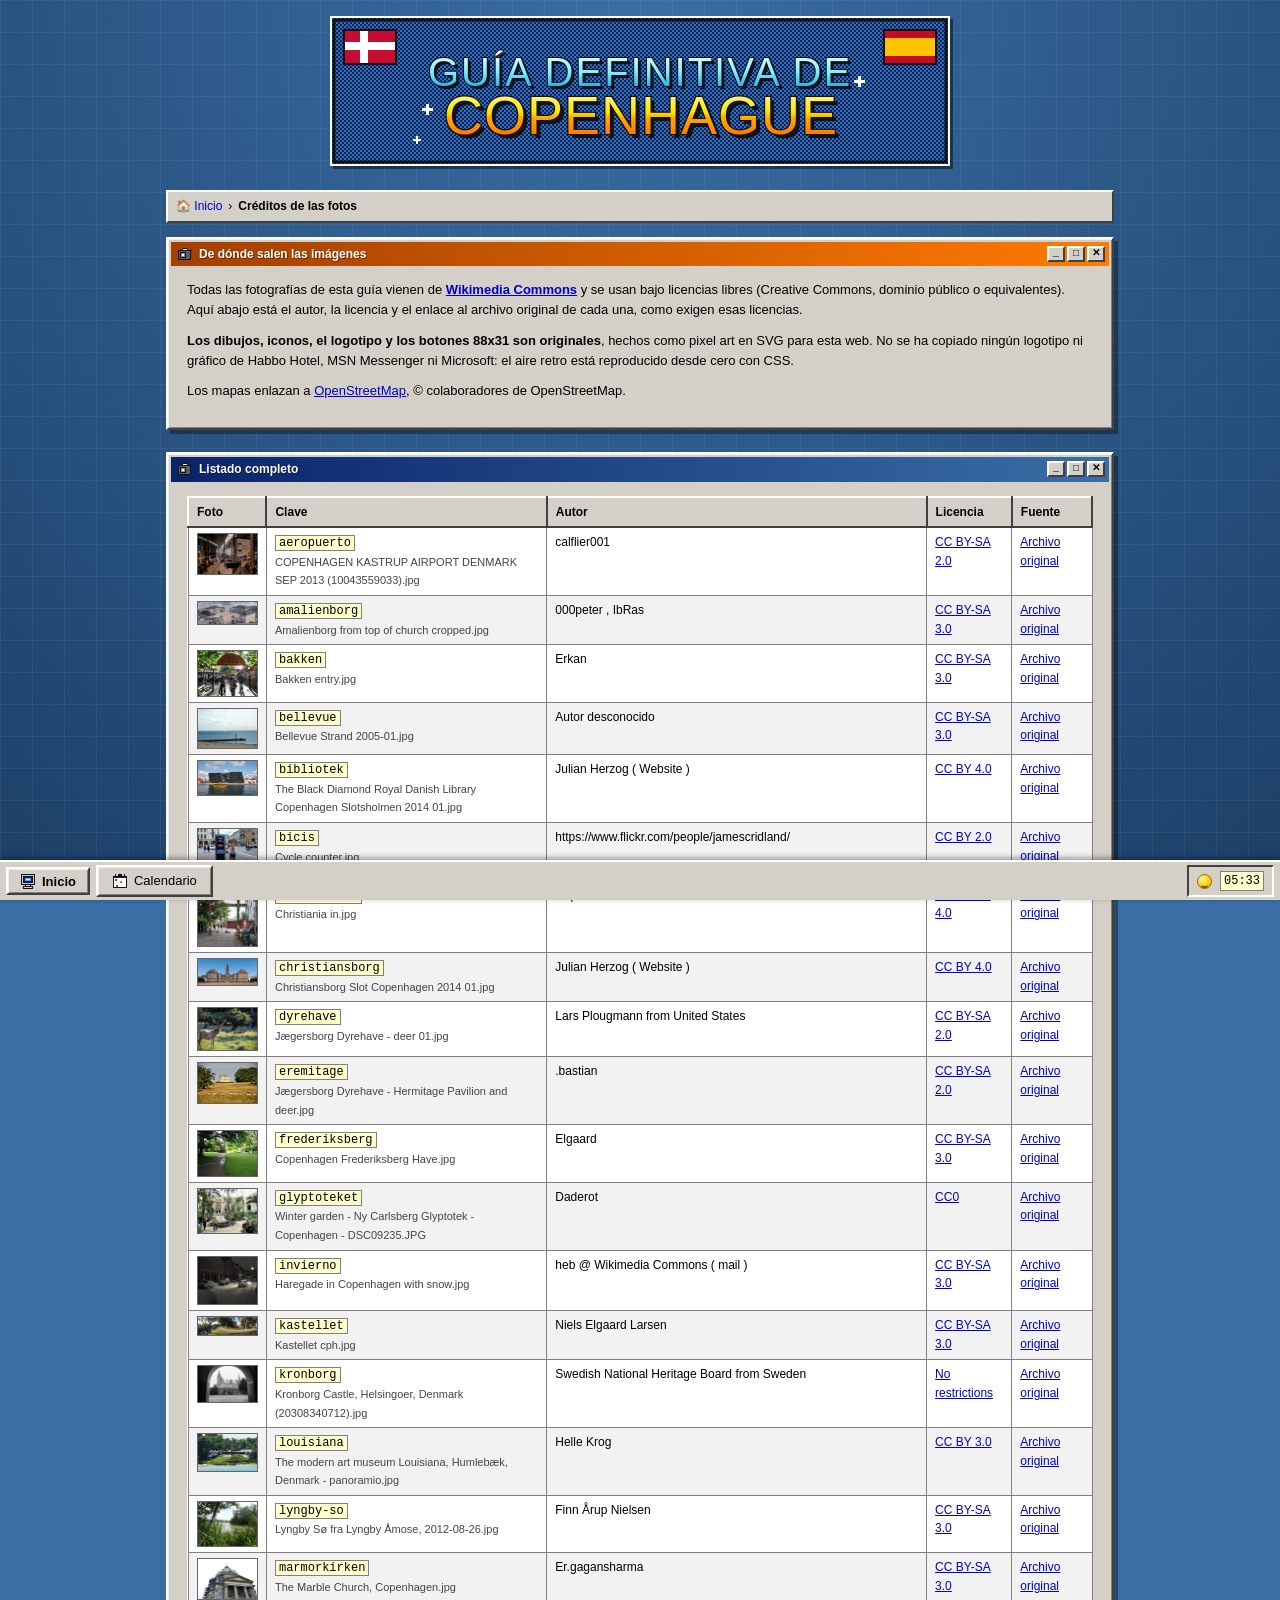
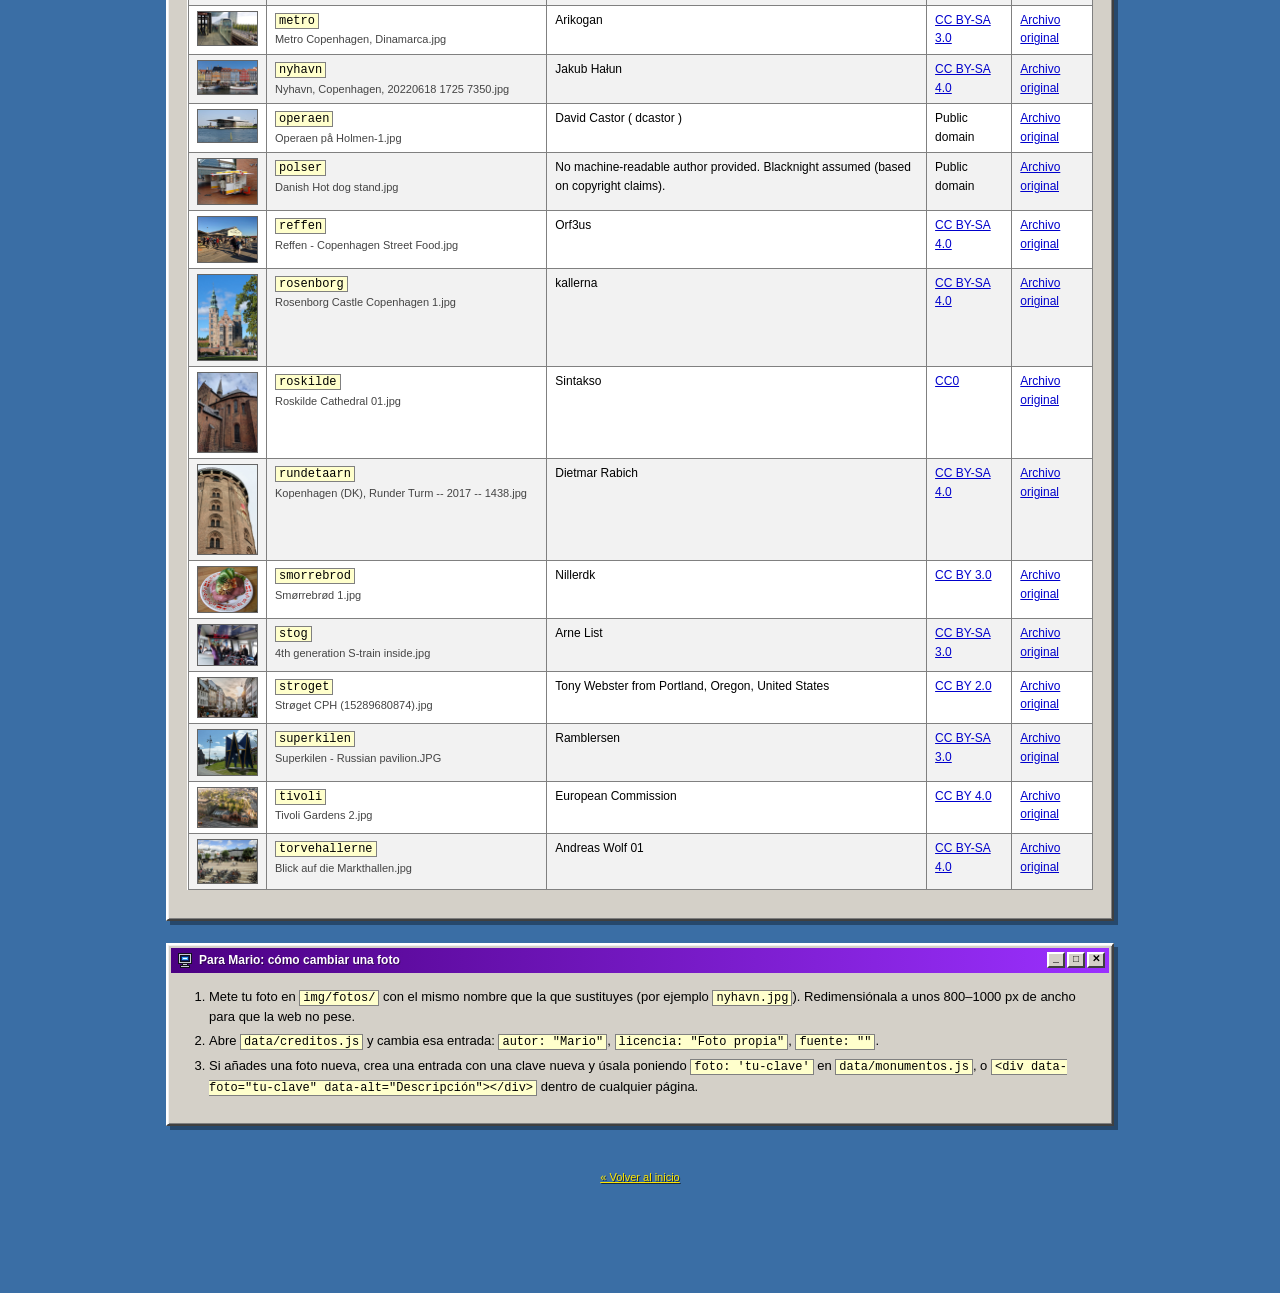
<file: creditos.html>
<!DOCTYPE html>
<html lang="es">
<head>
<meta charset="utf-8">
<meta name="viewport" content="width=device-width, initial-scale=1, viewport-fit=cover">
<title>Créditos de las fotos · Guía de Copenhague</title>
<meta name="description" content="Autoría y licencia de todas las fotografías usadas en esta guía.">
<link rel="icon" href="img/pixel/camara.svg">
<link rel="stylesheet" href="css/win98.css">
<link rel="stylesheet" href="css/retro.css">
</head>
<body>

<div class="pagina">

  <header class="cabecera">
    <img class="cabecera__logo" src="img/pixel/logo.svg" alt="Guía definitiva de Copenhague">
  </header>

  <nav class="migas">
    <a href="index.html">&#127968; Inicio</a> &rsaquo;
    <strong>Créditos de las fotos</strong>
  </nav>

  <section class="ventana">
    <div class="ventana__barra ventana__barra--naranja">
      <img class="ventana__icono" src="img/pixel/camara.svg" alt="">
      <span class="ventana__titulo">De dónde salen las imágenes</span>
    </div>
    <div class="ventana__cuerpo">
      <p>Todas las fotografías de esta guía vienen de
      <strong><a href="https://commons.wikimedia.org/" rel="noopener">Wikimedia Commons</a></strong>
      y se usan bajo licencias libres (Creative Commons, dominio público o equivalentes).
      Aquí abajo está el autor, la licencia y el enlace al archivo original de cada una,
      como exigen esas licencias.</p>

      <p><strong>Los dibujos, iconos, el logotipo y los botones 88x31 son originales</strong>,
      hechos como pixel art en SVG para esta web. No se ha copiado ningún logotipo ni gráfico
      de Habbo Hotel, MSN Messenger ni Microsoft: el aire retro está reproducido desde cero
      con CSS.</p>

      <p class="mb-0">Los mapas enlazan a
      <a href="https://www.openstreetmap.org/copyright" rel="noopener">OpenStreetMap</a>,
      © colaboradores de OpenStreetMap.</p>
    </div>
  </section>

  <section class="ventana">
    <div class="ventana__barra">
      <img class="ventana__icono" src="img/pixel/camara.svg" alt="">
      <span class="ventana__titulo">Listado completo</span>
    </div>
    <div class="ventana__cuerpo" data-creditos></div>
  </section>

  <section class="ventana">
    <div class="ventana__barra ventana__barra--morado">
      <img class="ventana__icono" src="img/pixel/pc.svg" alt="">
      <span class="ventana__titulo">Para Mario: cómo cambiar una foto</span>
    </div>
    <div class="ventana__cuerpo">
      <ol class="mb-0">
        <li>Mete tu foto en <code>img/fotos/</code> con el mismo nombre que la que sustituyes
            (por ejemplo <code>nyhavn.jpg</code>). Redimensiónala a unos 800–1000 px de ancho
            para que la web no pese.</li>
        <li>Abre <code>data/creditos.js</code> y cambia esa entrada:
            <code>autor: "Mario"</code>, <code>licencia: "Foto propia"</code>,
            <code>fuente: ""</code>.</li>
        <li>Si añades una foto nueva, crea una entrada con una clave nueva y úsala poniendo
            <code>foto: 'tu-clave'</code> en <code>data/monumentos.js</code>, o
            <code>&lt;div data-foto="tu-clave" data-alt="Descripción"&gt;&lt;/div&gt;</code>
            dentro de cualquier página.</li>
      </ol>
    </div>
  </section>

  <footer class="pie">
    <p><a href="index.html">&laquo; Volver al inicio</a></p>
  </footer>

</div>

<script src="js/config.js"></script>
<script src="data/creditos.js"></script>
<script src="js/contenido.js"></script>
<script src="js/ui.js"></script>
</body>
</html>
</file>
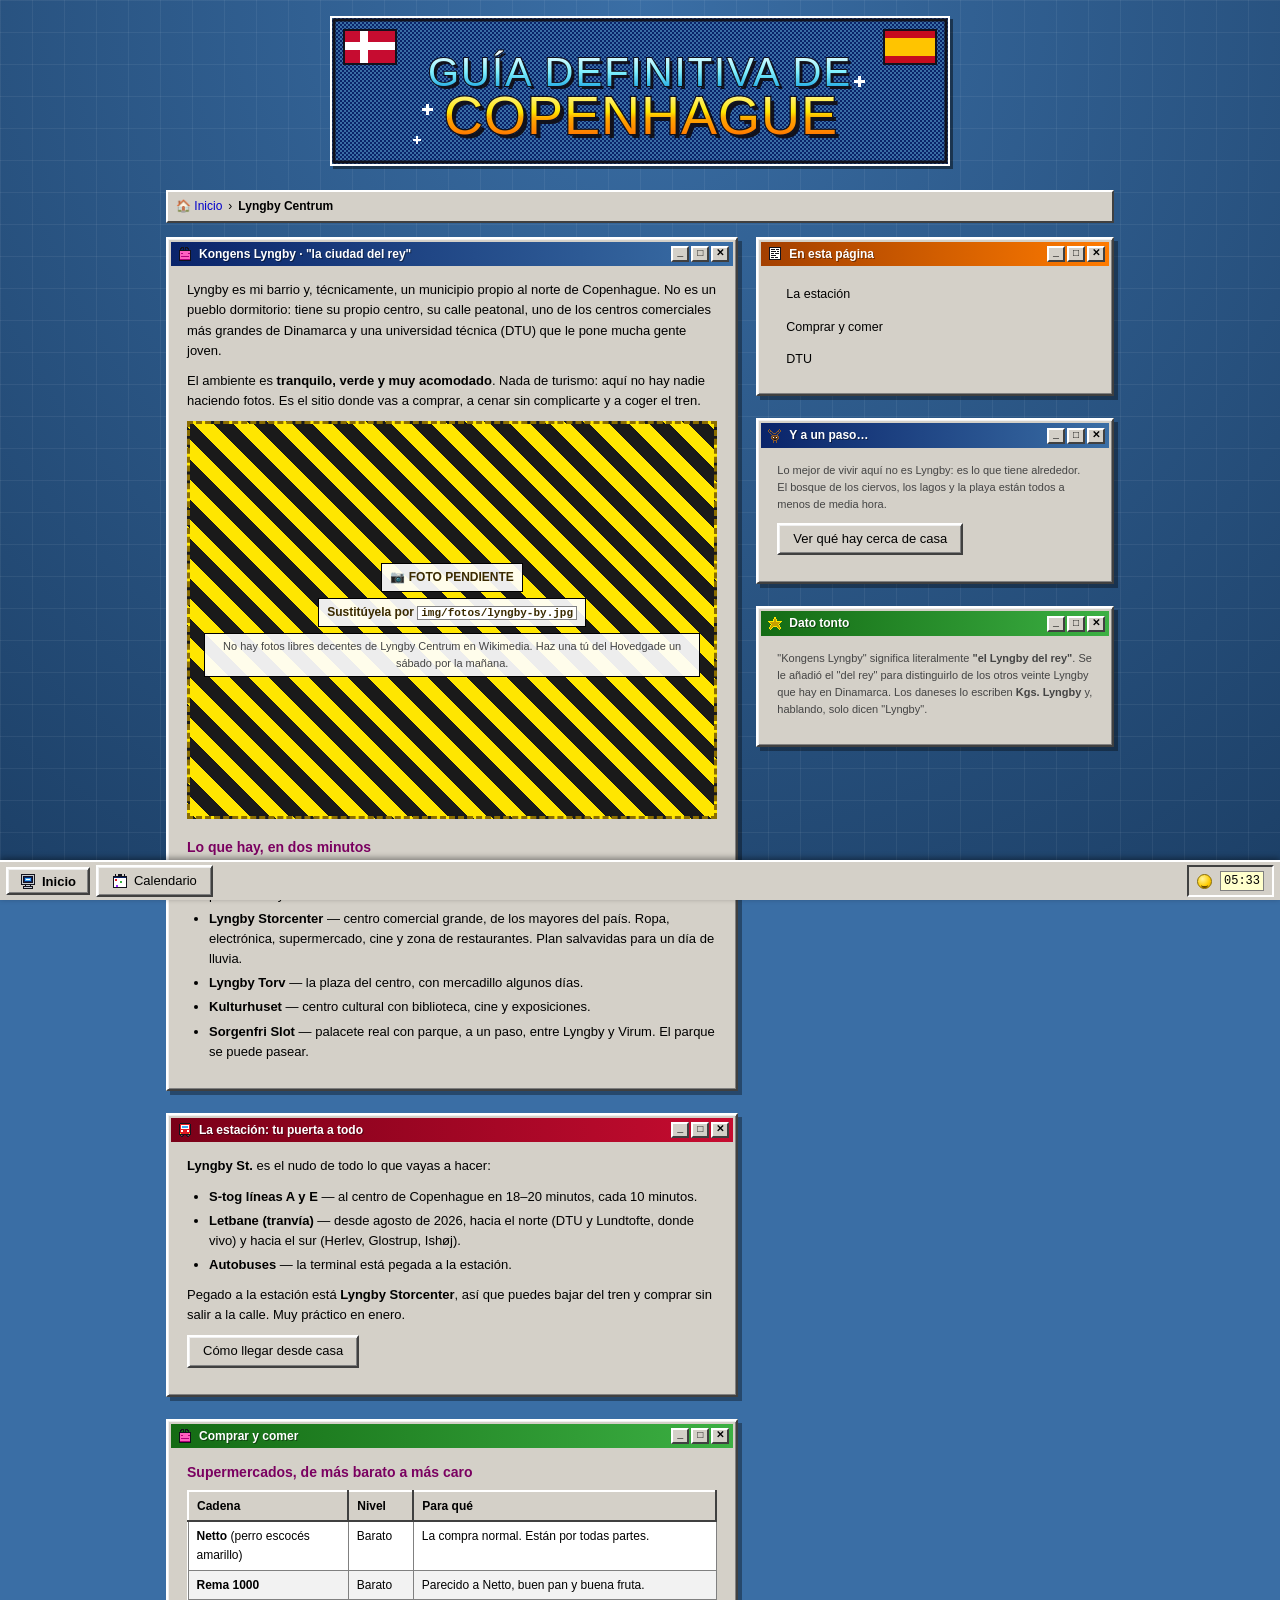
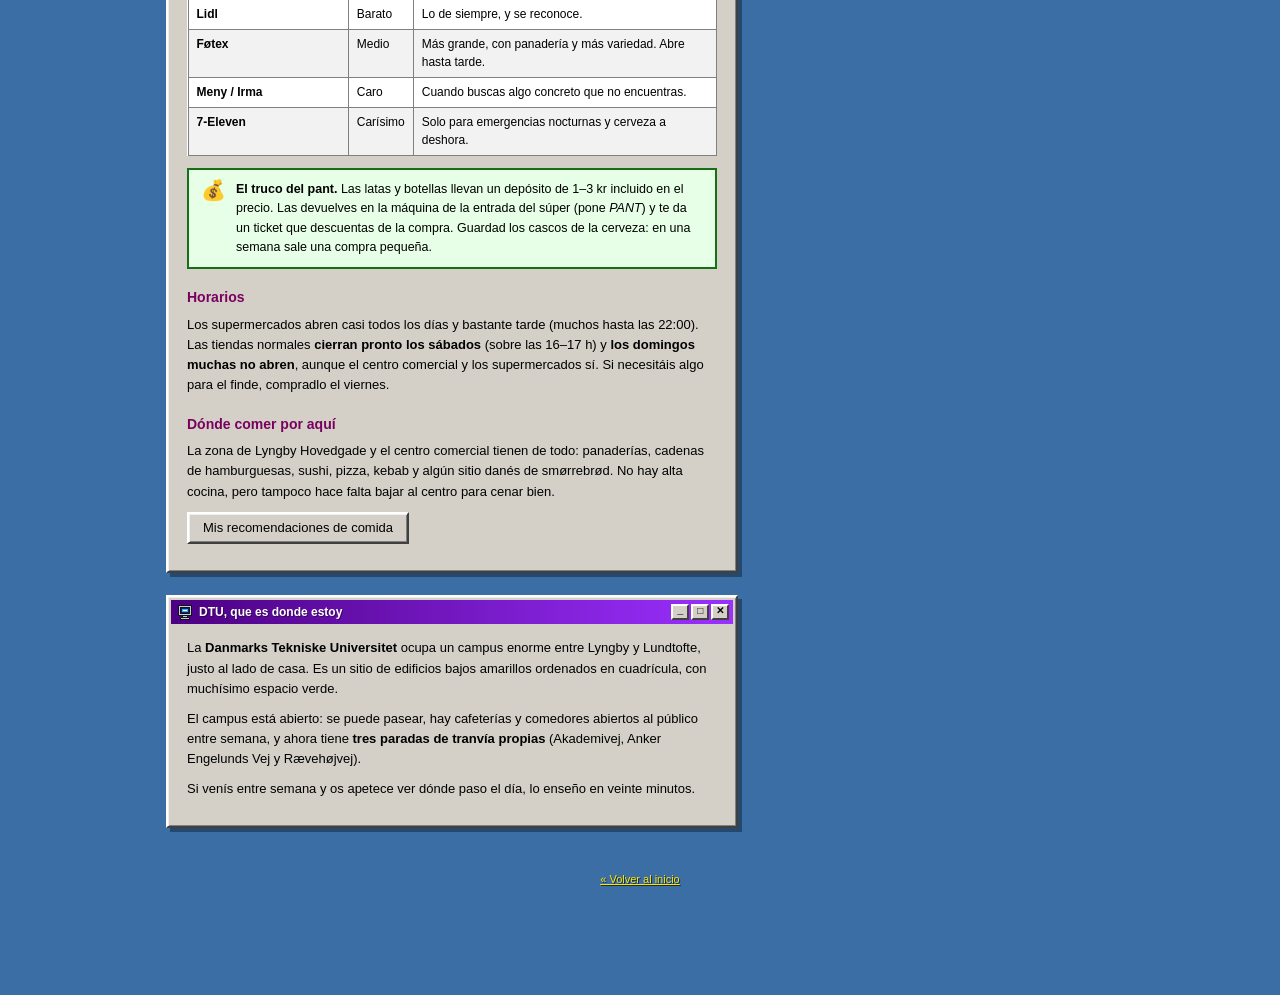
<file: lyngby.html>
<!DOCTYPE html>
<html lang="es">
<head>
<meta charset="utf-8">
<meta name="viewport" content="width=device-width, initial-scale=1, viewport-fit=cover">
<title>Lyngby Centrum · Guía de Copenhague</title>
<meta name="description" content="Qué hay en Kongens Lyngby: la calle principal, el centro comercial, supermercados, la estación y el ambiente del barrio.">
<link rel="icon" href="img/pixel/bolsa.svg">
<link rel="stylesheet" href="css/win98.css">
<link rel="stylesheet" href="css/retro.css">
</head>
<body>

<div class="pagina">

  <header class="cabecera">
    <img class="cabecera__logo" src="img/pixel/logo.svg" alt="Guía definitiva de Copenhague">
  </header>

  <nav class="migas">
    <a href="index.html">&#127968; Inicio</a> &rsaquo;
    <strong>Lyngby Centrum</strong>
  </nav>

  <div class="columnas-2">
    <div>

      <section class="ventana">
        <div class="ventana__barra">
          <img class="ventana__icono" src="img/pixel/bolsa.svg" alt="">
          <span class="ventana__titulo">Kongens Lyngby · "la ciudad del rey"</span>
        </div>
        <div class="ventana__cuerpo">
          <p>Lyngby es mi barrio y, técnicamente, un municipio propio al norte de Copenhague.
          No es un pueblo dormitorio: tiene su propio centro, su calle peatonal, uno de los
          centros comerciales más grandes de Dinamarca y una universidad técnica (DTU) que le
          pone mucha gente joven.</p>

          <p>El ambiente es <strong>tranquilo, verde y muy acomodado</strong>. Nada de turismo:
          aquí no hay nadie haciendo fotos. Es el sitio donde vas a comprar, a cenar sin
          complicarte y a coger el tren.</p>

          <div class="foto-pendiente">
            <span>&#128247; FOTO PENDIENTE</span>
            <span>Sustitúyela por <code>img/fotos/lyngby-by.jpg</code></span>
            <span class="pequeno" style="font-weight:normal">No hay fotos libres decentes de
            Lyngby Centrum en Wikimedia. Haz una tú del Hovedgade un sábado por la mañana.</span>
          </div>

          <h3>Lo que hay, en dos minutos</h3>
          <ul>
            <li><strong>Lyngby Hovedgade</strong> — la calle principal, peatonal en su tramo
                central. Tiendas, cafés, panaderías y terrazas en cuanto sale el sol.</li>
            <li><strong>Lyngby Storcenter</strong> — centro comercial grande, de los mayores del
                país. Ropa, electrónica, supermercado, cine y zona de restaurantes.
                Plan salvavidas para un día de lluvia.</li>
            <li><strong>Lyngby Torv</strong> — la plaza del centro, con mercadillo algunos días.</li>
            <li><strong>Kulturhuset</strong> — centro cultural con biblioteca, cine y exposiciones.</li>
            <li><strong>Sorgenfri Slot</strong> — palacete real con parque, a un paso, entre Lyngby
                y Virum. El parque se puede pasear.</li>
          </ul>
        </div>
      </section>

      <section class="ventana" id="estacion">
        <div class="ventana__barra ventana__barra--rojo">
          <img class="ventana__icono" src="img/pixel/tren.svg" alt="">
          <span class="ventana__titulo">La estación: tu puerta a todo</span>
        </div>
        <div class="ventana__cuerpo">
          <p><strong>Lyngby St.</strong> es el nudo de todo lo que vayas a hacer:</p>
          <ul>
            <li><strong>S-tog líneas A y E</strong> — al centro de Copenhague en 18–20 minutos,
                cada 10 minutos.</li>
            <li><strong>Letbane (tranvía)</strong> — desde agosto de 2026, hacia el norte
                (DTU y Lundtofte, donde vivo) y hacia el sur (Herlev, Glostrup, Ishøj).</li>
            <li><strong>Autobuses</strong> — la terminal está pegada a la estación.</li>
          </ul>
          <p>Pegado a la estación está <strong>Lyngby Storcenter</strong>, así que puedes bajar
          del tren y comprar sin salir a la calle. Muy práctico en enero.</p>
          <p class="mb-0"><a class="boton" href="transporte.html#casa-centro">Cómo llegar desde casa</a></p>
        </div>
      </section>

      <section class="ventana" id="compras">
        <div class="ventana__barra ventana__barra--verde">
          <img class="ventana__icono" src="img/pixel/bolsa.svg" alt="">
          <span class="ventana__titulo">Comprar y comer</span>
        </div>
        <div class="ventana__cuerpo">

          <h3>Supermercados, de más barato a más caro</h3>
          <div class="tabla-scroll">
            <table class="retro">
              <thead><tr><th>Cadena</th><th>Nivel</th><th>Para qué</th></tr></thead>
              <tbody>
                <tr><td><strong>Netto</strong> (perro escocés amarillo)</td><td>Barato</td>
                    <td>La compra normal. Están por todas partes.</td></tr>
                <tr><td><strong>Rema 1000</strong></td><td>Barato</td>
                    <td>Parecido a Netto, buen pan y buena fruta.</td></tr>
                <tr><td><strong>Lidl</strong></td><td>Barato</td>
                    <td>Lo de siempre, y se reconoce.</td></tr>
                <tr><td><strong>Føtex</strong></td><td>Medio</td>
                    <td>Más grande, con panadería y más variedad. Abre hasta tarde.</td></tr>
                <tr><td><strong>Meny / Irma</strong></td><td>Caro</td>
                    <td>Cuando buscas algo concreto que no encuentras.</td></tr>
                <tr><td><strong>7-Eleven</strong></td><td>Carísimo</td>
                    <td>Solo para emergencias nocturnas y cerveza a deshora.</td></tr>
              </tbody>
            </table>
          </div>

          <div class="aviso aviso--truco">
            <span class="aviso__icono">&#128176;</span>
            <div>
              <p class="mb-0"><strong>El truco del pant.</strong> Las latas y botellas llevan un
              depósito de 1–3 kr incluido en el precio. Las devuelves en la máquina de la entrada
              del súper (pone <em>PANT</em>) y te da un ticket que descuentas de la compra.
              Guardad los cascos de la cerveza: en una semana sale una compra pequeña.</p>
            </div>
          </div>

          <h3>Horarios</h3>
          <p>Los supermercados abren casi todos los días y bastante tarde (muchos hasta las
          22:00). Las tiendas normales <strong>cierran pronto los sábados</strong> (sobre las
          16–17 h) y <strong>los domingos muchas no abren</strong>, aunque el centro comercial
          y los supermercados sí. Si necesitáis algo para el finde, compradlo el viernes.</p>

          <h3>Dónde comer por aquí</h3>
          <p>La zona de Lyngby Hovedgade y el centro comercial tienen de todo: panaderías,
          cadenas de hamburguesas, sushi, pizza, kebab y algún sitio danés de smørrebrød.
          No hay alta cocina, pero tampoco hace falta bajar al centro para cenar bien.</p>
          <p class="mb-0"><a class="boton" href="restaurantes.html">Mis recomendaciones de comida</a></p>
        </div>
      </section>

      <section class="ventana" id="dtu">
        <div class="ventana__barra ventana__barra--morado">
          <img class="ventana__icono" src="img/pixel/pc.svg" alt="">
          <span class="ventana__titulo">DTU, que es donde estoy</span>
        </div>
        <div class="ventana__cuerpo">
          <p>La <strong>Danmarks Tekniske Universitet</strong> ocupa un campus enorme entre Lyngby
          y Lundtofte, justo al lado de casa. Es un sitio de edificios bajos amarillos ordenados
          en cuadrícula, con muchísimo espacio verde.</p>
          <p>El campus está abierto: se puede pasear, hay cafeterías y comedores abiertos al
          público entre semana, y ahora tiene <strong>tres paradas de tranvía propias</strong>
          (Akademivej, Anker Engelunds Vej y Rævehøjvej).</p>
          <p class="mb-0">Si venís entre semana y os apetece ver dónde paso el día, lo enseño
          en veinte minutos.</p>
        </div>
      </section>

    </div>

    <div>
      <section class="ventana">
        <div class="ventana__barra ventana__barra--naranja">
          <img class="ventana__icono" src="img/pixel/info.svg" alt="">
          <span class="ventana__titulo">En esta página</span>
        </div>
        <div class="ventana__cuerpo indice">
          <ul>
            <li><a href="#estacion">La estación</a></li>
            <li><a href="#compras">Comprar y comer</a></li>
            <li><a href="#dtu">DTU</a></li>
          </ul>
        </div>
      </section>

      <section class="ventana">
        <div class="ventana__barra">
          <img class="ventana__icono" src="img/pixel/ciervo.svg" alt="">
          <span class="ventana__titulo">Y a un paso&hellip;</span>
        </div>
        <div class="ventana__cuerpo">
          <p class="pequeno">Lo mejor de vivir aquí no es Lyngby: es lo que tiene alrededor.
          El bosque de los ciervos, los lagos y la playa están todos a menos de media hora.</p>
          <p class="mb-0"><a class="boton" href="cerca-de-casa.html">Ver qué hay cerca de casa</a></p>
        </div>
      </section>

      <section class="ventana">
        <div class="ventana__barra ventana__barra--verde">
          <img class="ventana__icono" src="img/pixel/estrella.svg" alt="">
          <span class="ventana__titulo">Dato tonto</span>
        </div>
        <div class="ventana__cuerpo">
          <p class="mb-0 pequeno">"Kongens Lyngby" significa literalmente
          <strong>"el Lyngby del rey"</strong>. Se le añadió el "del rey" para distinguirlo de
          los otros veinte Lyngby que hay en Dinamarca. Los daneses lo escriben
          <strong>Kgs. Lyngby</strong> y, hablando, solo dicen "Lyngby".</p>
        </div>
      </section>
    </div>
  </div>

  <footer class="pie">
    <p><a href="index.html">&laquo; Volver al inicio</a></p>
  </footer>

</div>

<script src="js/config.js"></script>
<script src="data/creditos.js"></script>
<script src="js/contenido.js"></script>
<script src="js/ui.js"></script>
</body>
</html>
</file>
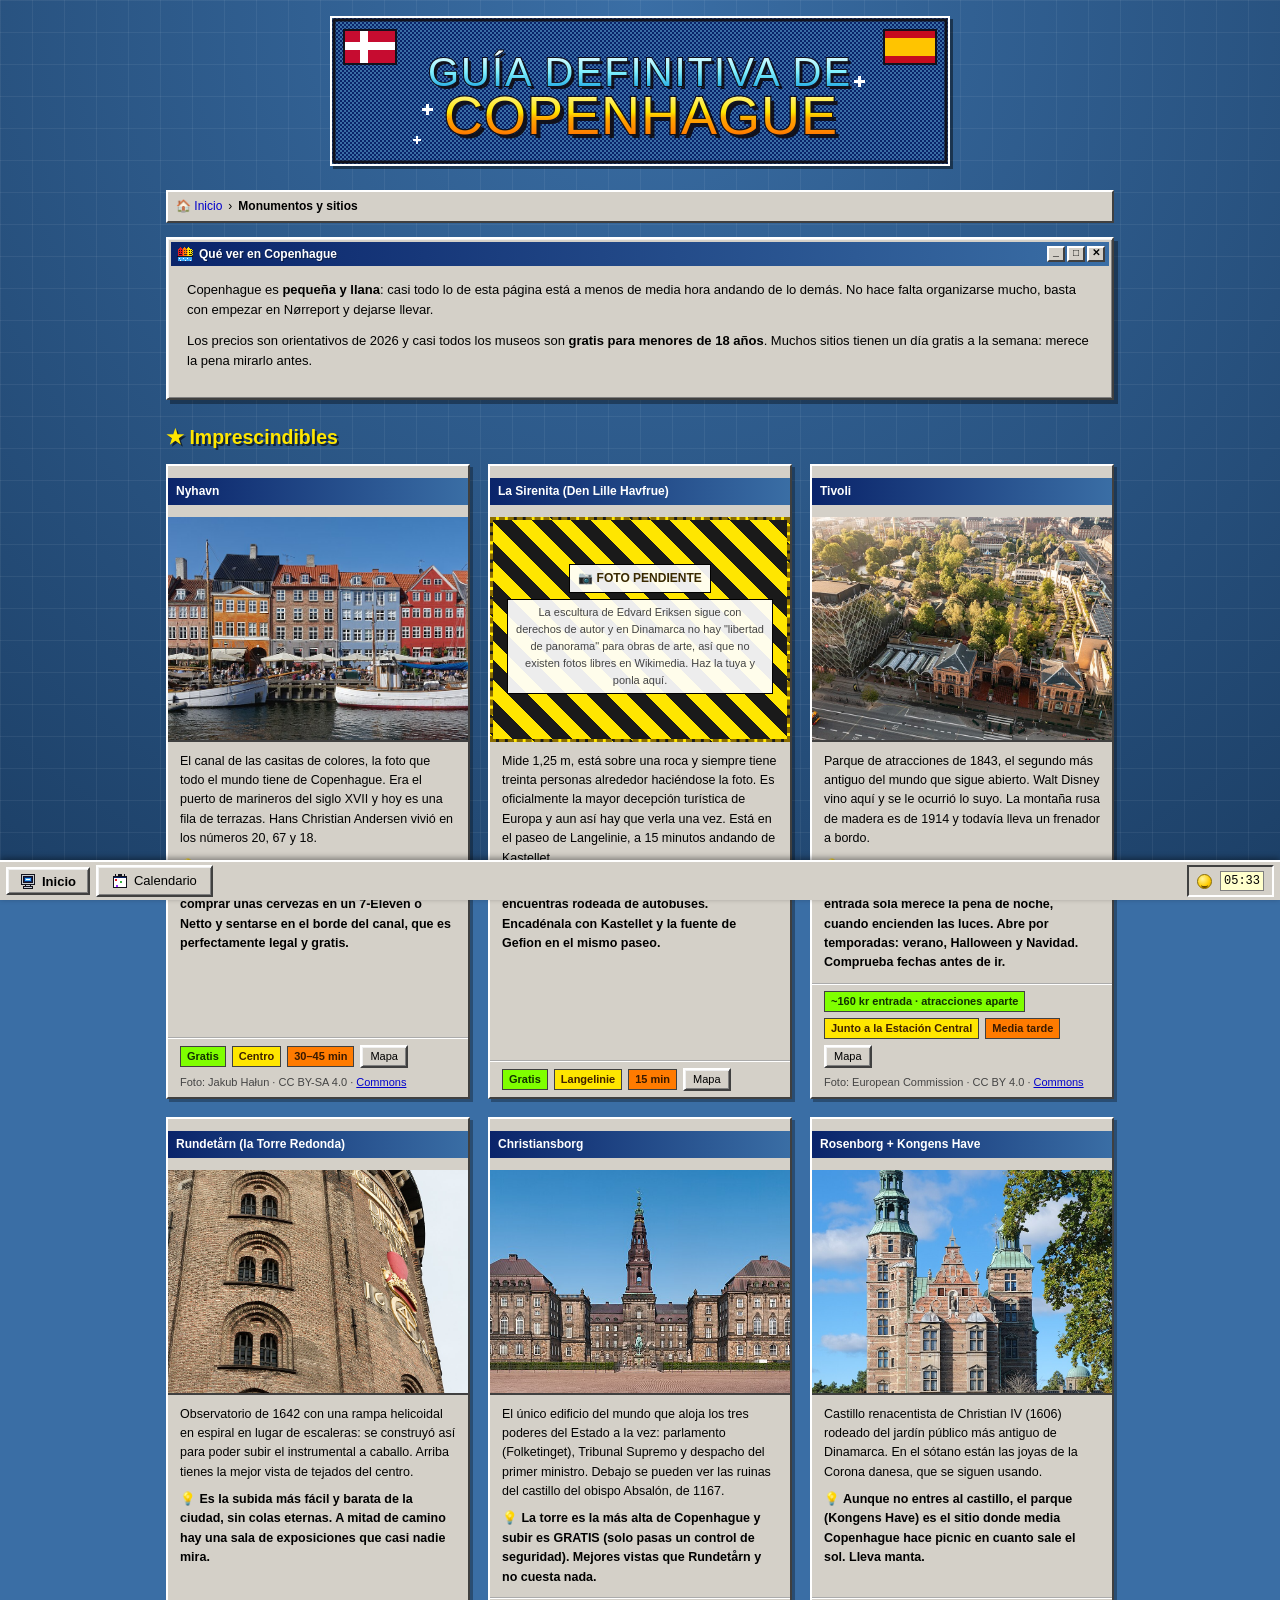
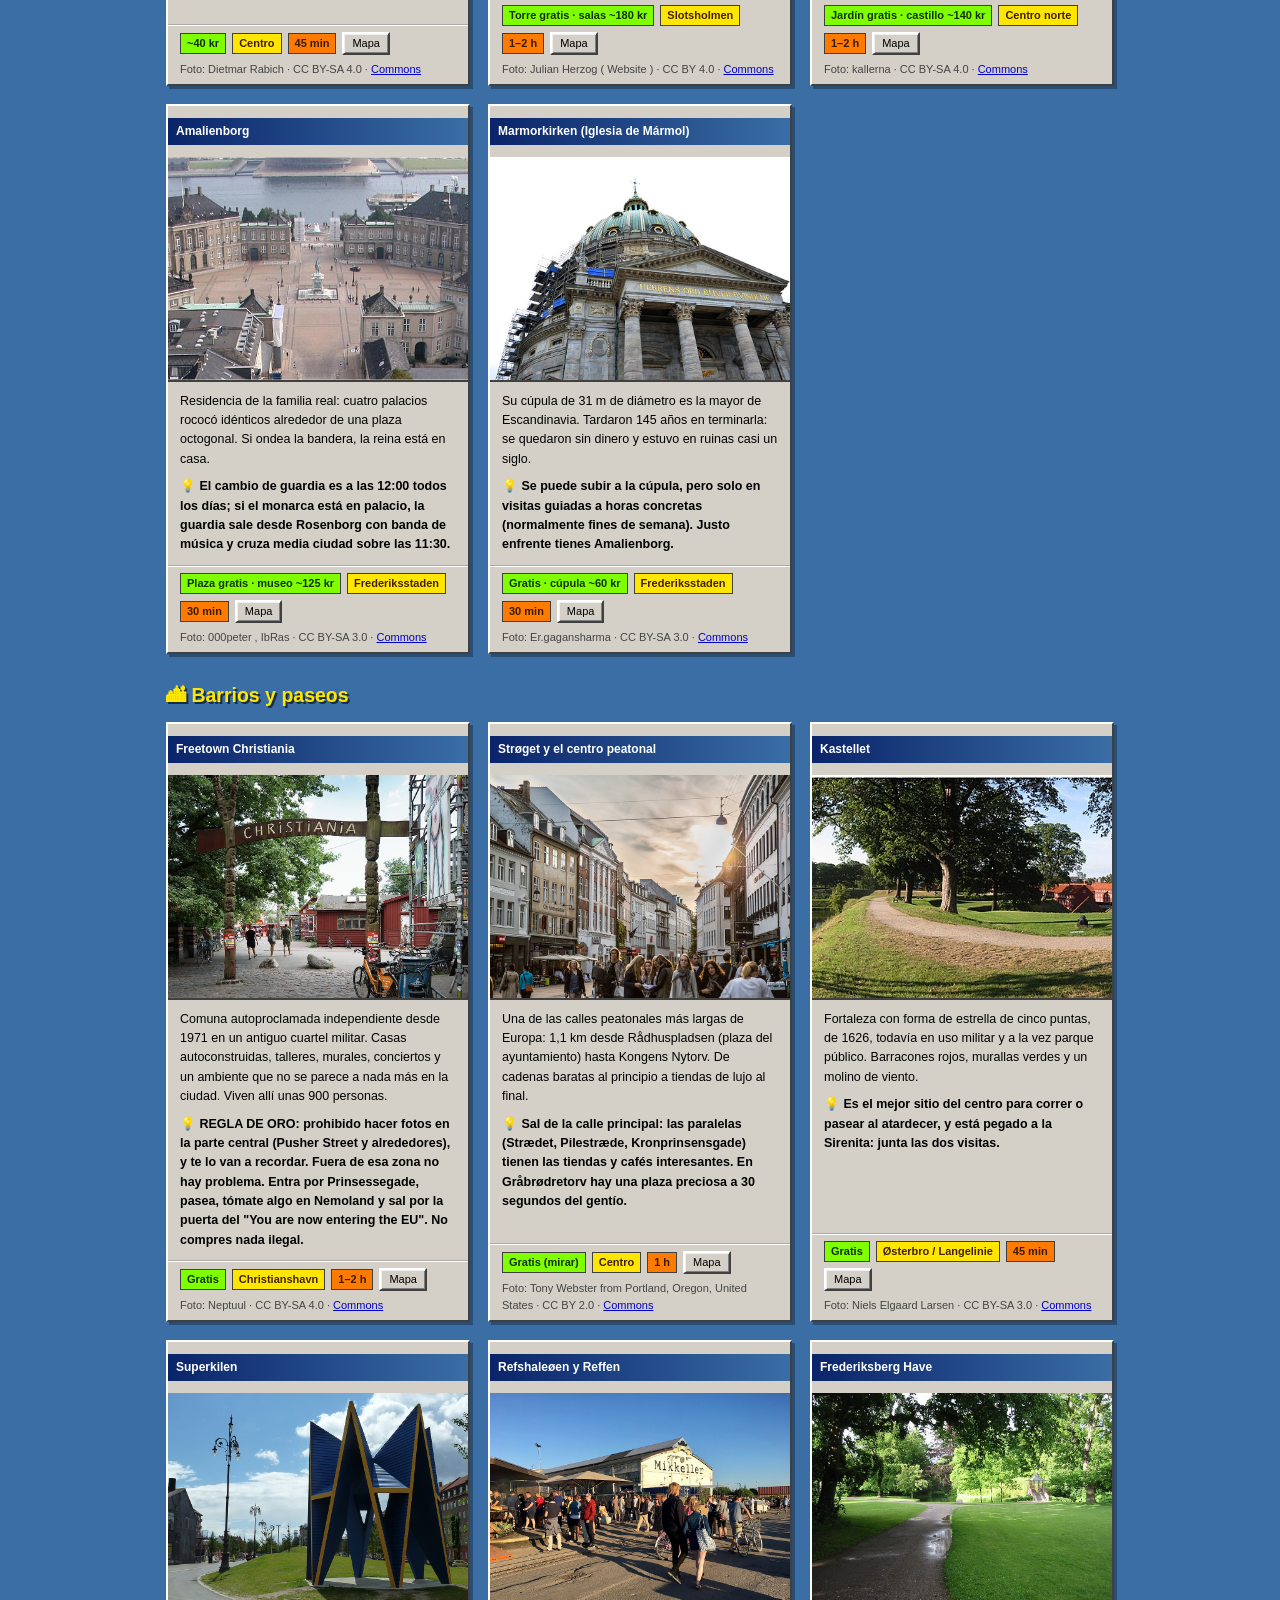
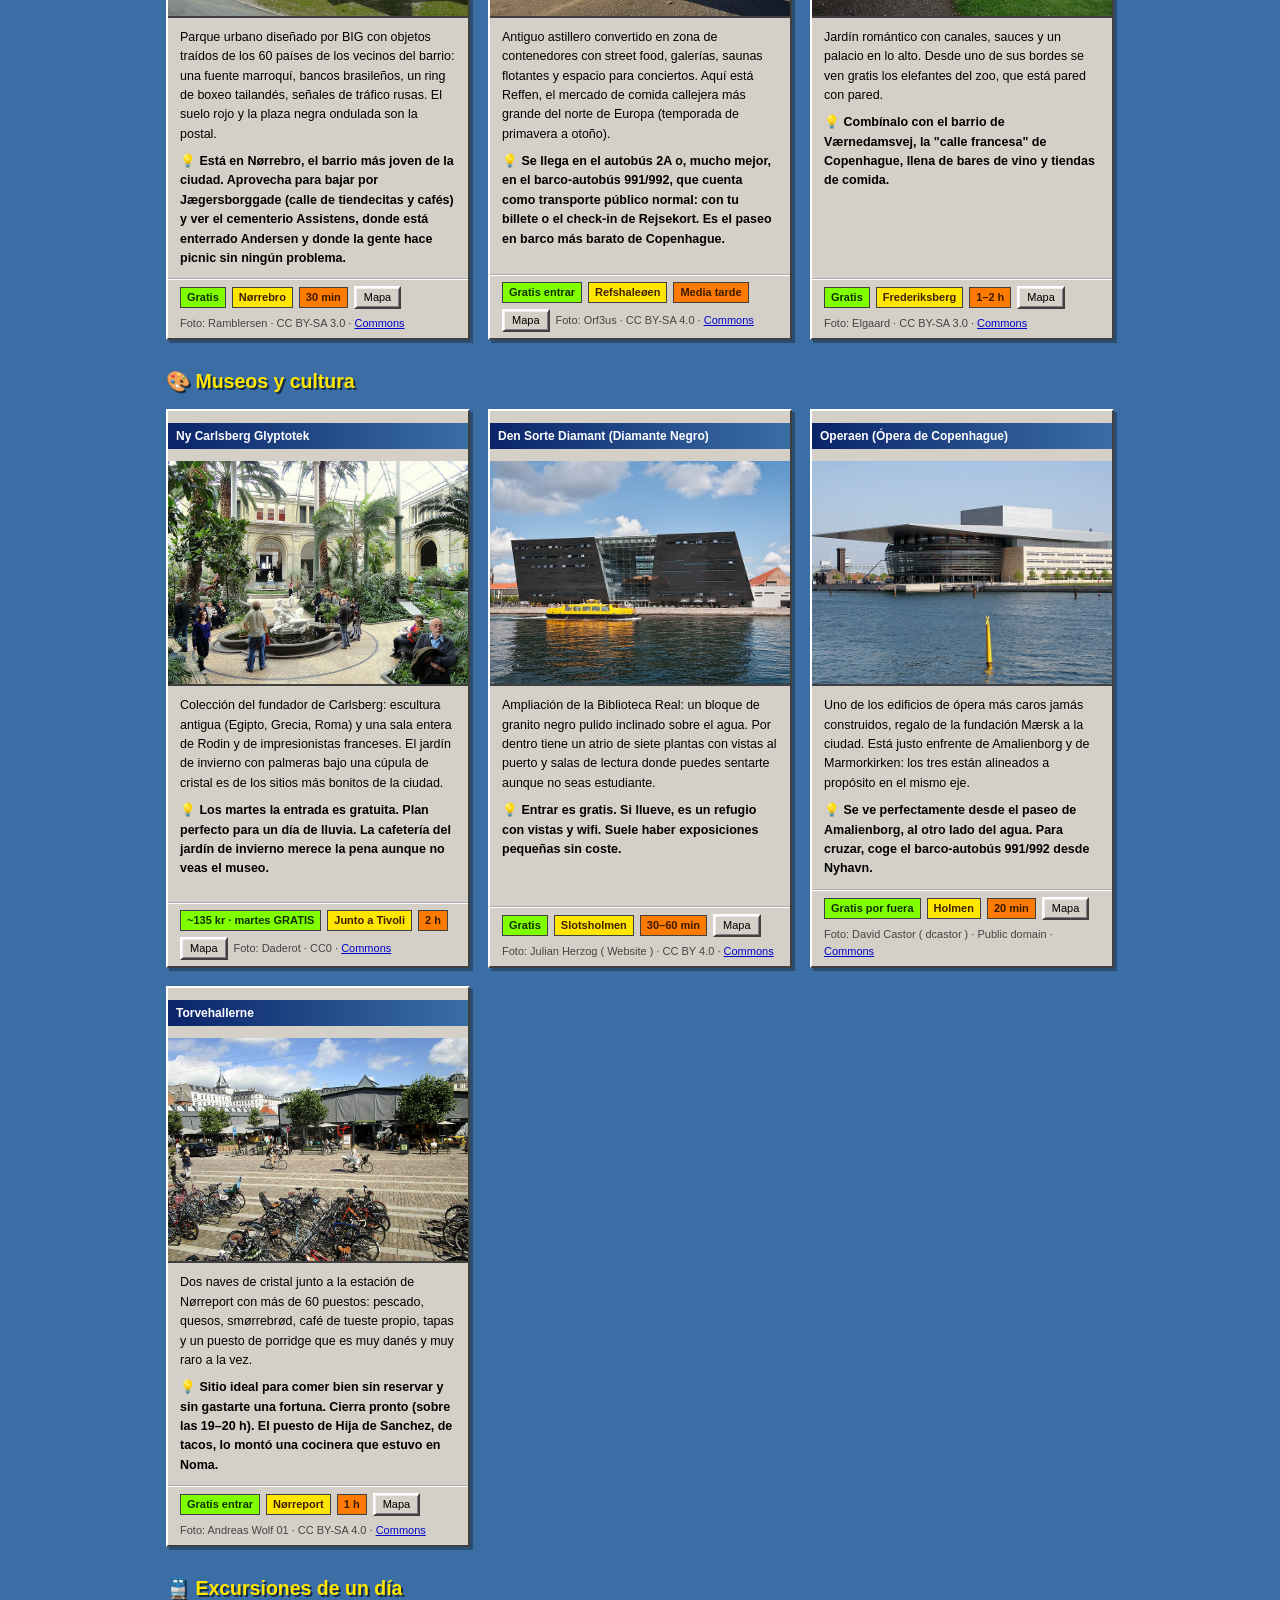
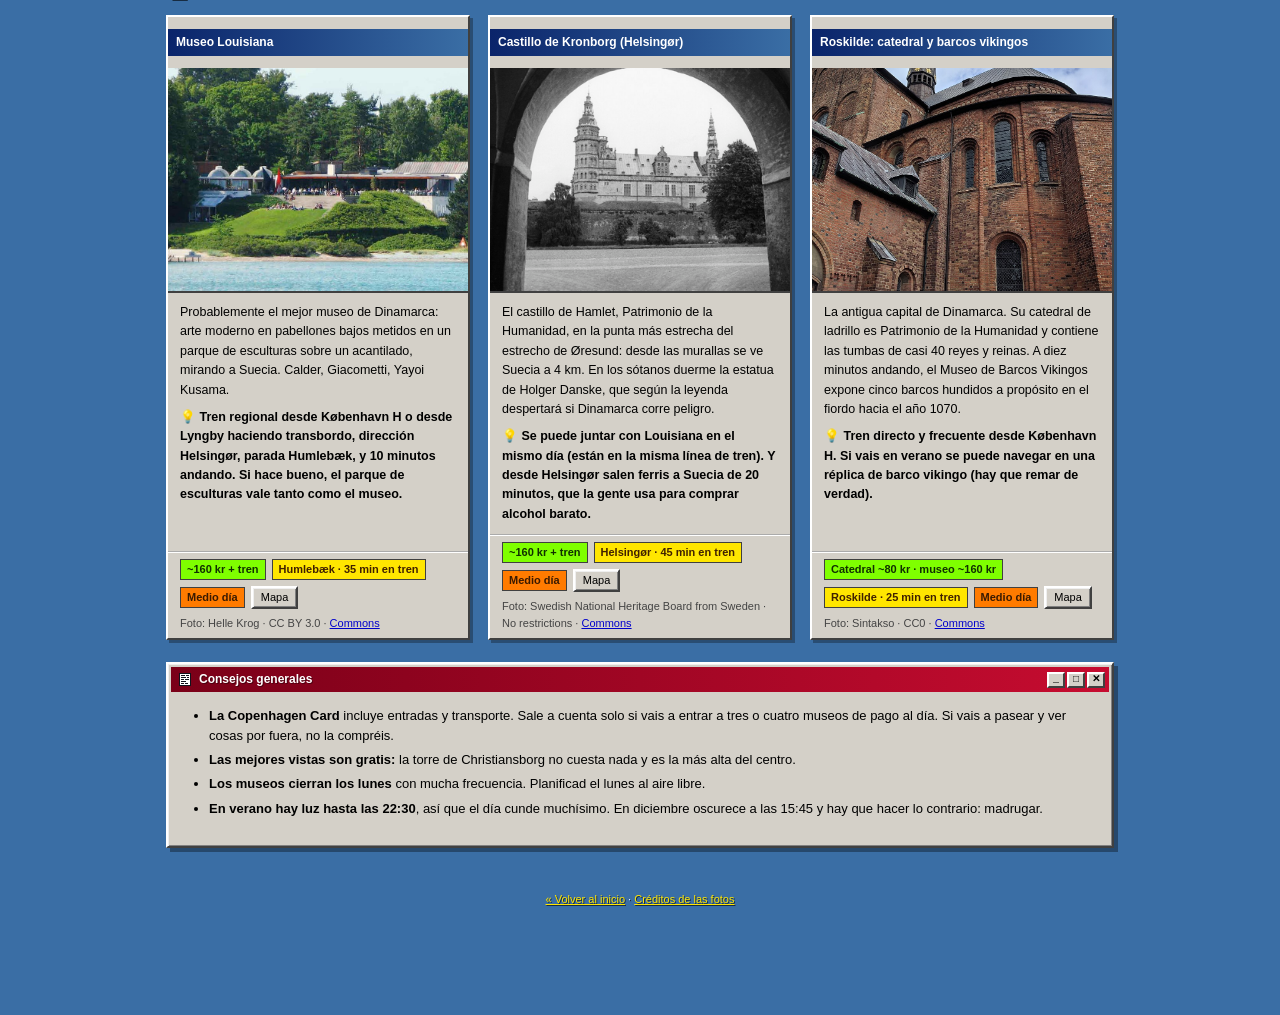
<file: monumentos.html>
<!DOCTYPE html>
<html lang="es">
<head>
<meta charset="utf-8">
<meta name="viewport" content="width=device-width, initial-scale=1, viewport-fit=cover">
<title>Monumentos y sitios · Guía de Copenhague</title>
<meta name="description" content="Nyhavn, Tivoli, Christiansborg, Rosenborg, Amalienborg, Christiania, Rundetårn y las mejores excursiones de un día.">
<link rel="icon" href="img/pixel/nyhavn.svg">
<link rel="stylesheet" href="css/win98.css">
<link rel="stylesheet" href="css/retro.css">
</head>
<body>

<div class="pagina">

  <header class="cabecera">
    <img class="cabecera__logo" src="img/pixel/logo.svg" alt="Guía definitiva de Copenhague">
  </header>

  <nav class="migas">
    <a href="index.html">&#127968; Inicio</a> &rsaquo;
    <strong>Monumentos y sitios</strong>
  </nav>

  <section class="ventana">
    <div class="ventana__barra">
      <img class="ventana__icono" src="img/pixel/nyhavn.svg" alt="">
      <span class="ventana__titulo">Qué ver en Copenhague</span>
    </div>
    <div class="ventana__cuerpo">
      <p>Copenhague es <strong>pequeña y llana</strong>: casi todo lo de esta página está a
      menos de media hora andando de lo demás. No hace falta organizarse mucho, basta con
      empezar en Nørreport y dejarse llevar.</p>
      <p class="mb-0">Los precios son orientativos de 2026 y casi todos los museos son
      <strong>gratis para menores de 18 años</strong>. Muchos sitios tienen un día gratis
      a la semana: merece la pena mirarlo antes.</p>
    </div>
  </section>

  <h2 style="color:#ffe600;text-shadow:2px 2px 0 rgba(0,0,0,.6);margin:22px 0 12px">
    &#9733; Imprescindibles</h2>
  <div class="rejilla" data-monumentos="imprescindible"></div>

  <h2 style="color:#ffe600;text-shadow:2px 2px 0 rgba(0,0,0,.6);margin:26px 0 12px">
    &#127961; Barrios y paseos</h2>
  <div class="rejilla" data-monumentos="barrio"></div>

  <h2 style="color:#ffe600;text-shadow:2px 2px 0 rgba(0,0,0,.6);margin:26px 0 12px">
    &#127912; Museos y cultura</h2>
  <div class="rejilla" data-monumentos="museo"></div>

  <h2 style="color:#ffe600;text-shadow:2px 2px 0 rgba(0,0,0,.6);margin:26px 0 12px">
    &#128646; Excursiones de un día</h2>
  <div class="rejilla" data-monumentos="excursion"></div>

  <section class="ventana" style="margin-top:22px">
    <div class="ventana__barra ventana__barra--rojo">
      <img class="ventana__icono" src="img/pixel/info.svg" alt="">
      <span class="ventana__titulo">Consejos generales</span>
    </div>
    <div class="ventana__cuerpo">
      <ul class="mb-0">
        <li><strong>La Copenhagen Card</strong> incluye entradas y transporte. Sale a cuenta solo
            si vais a entrar a tres o cuatro museos de pago al día. Si vais a pasear y ver
            cosas por fuera, no la compréis.</li>
        <li><strong>Las mejores vistas son gratis:</strong> la torre de Christiansborg no cuesta
            nada y es la más alta del centro.</li>
        <li><strong>Los museos cierran los lunes</strong> con mucha frecuencia. Planificad
            el lunes al aire libre.</li>
        <li><strong>En verano hay luz hasta las 22:30</strong>, así que el día cunde muchísimo.
            En diciembre oscurece a las 15:45 y hay que hacer lo contrario: madrugar.</li>
      </ul>
    </div>
  </section>

  <footer class="pie">
    <p><a href="index.html">&laquo; Volver al inicio</a> · <a href="creditos.html">Créditos de las fotos</a></p>
  </footer>

</div>

<script src="js/config.js"></script>
<script src="data/creditos.js"></script>
<script src="data/monumentos.js"></script>
<script src="js/contenido.js"></script>
<script src="js/ui.js"></script>
</body>
</html>
</file>
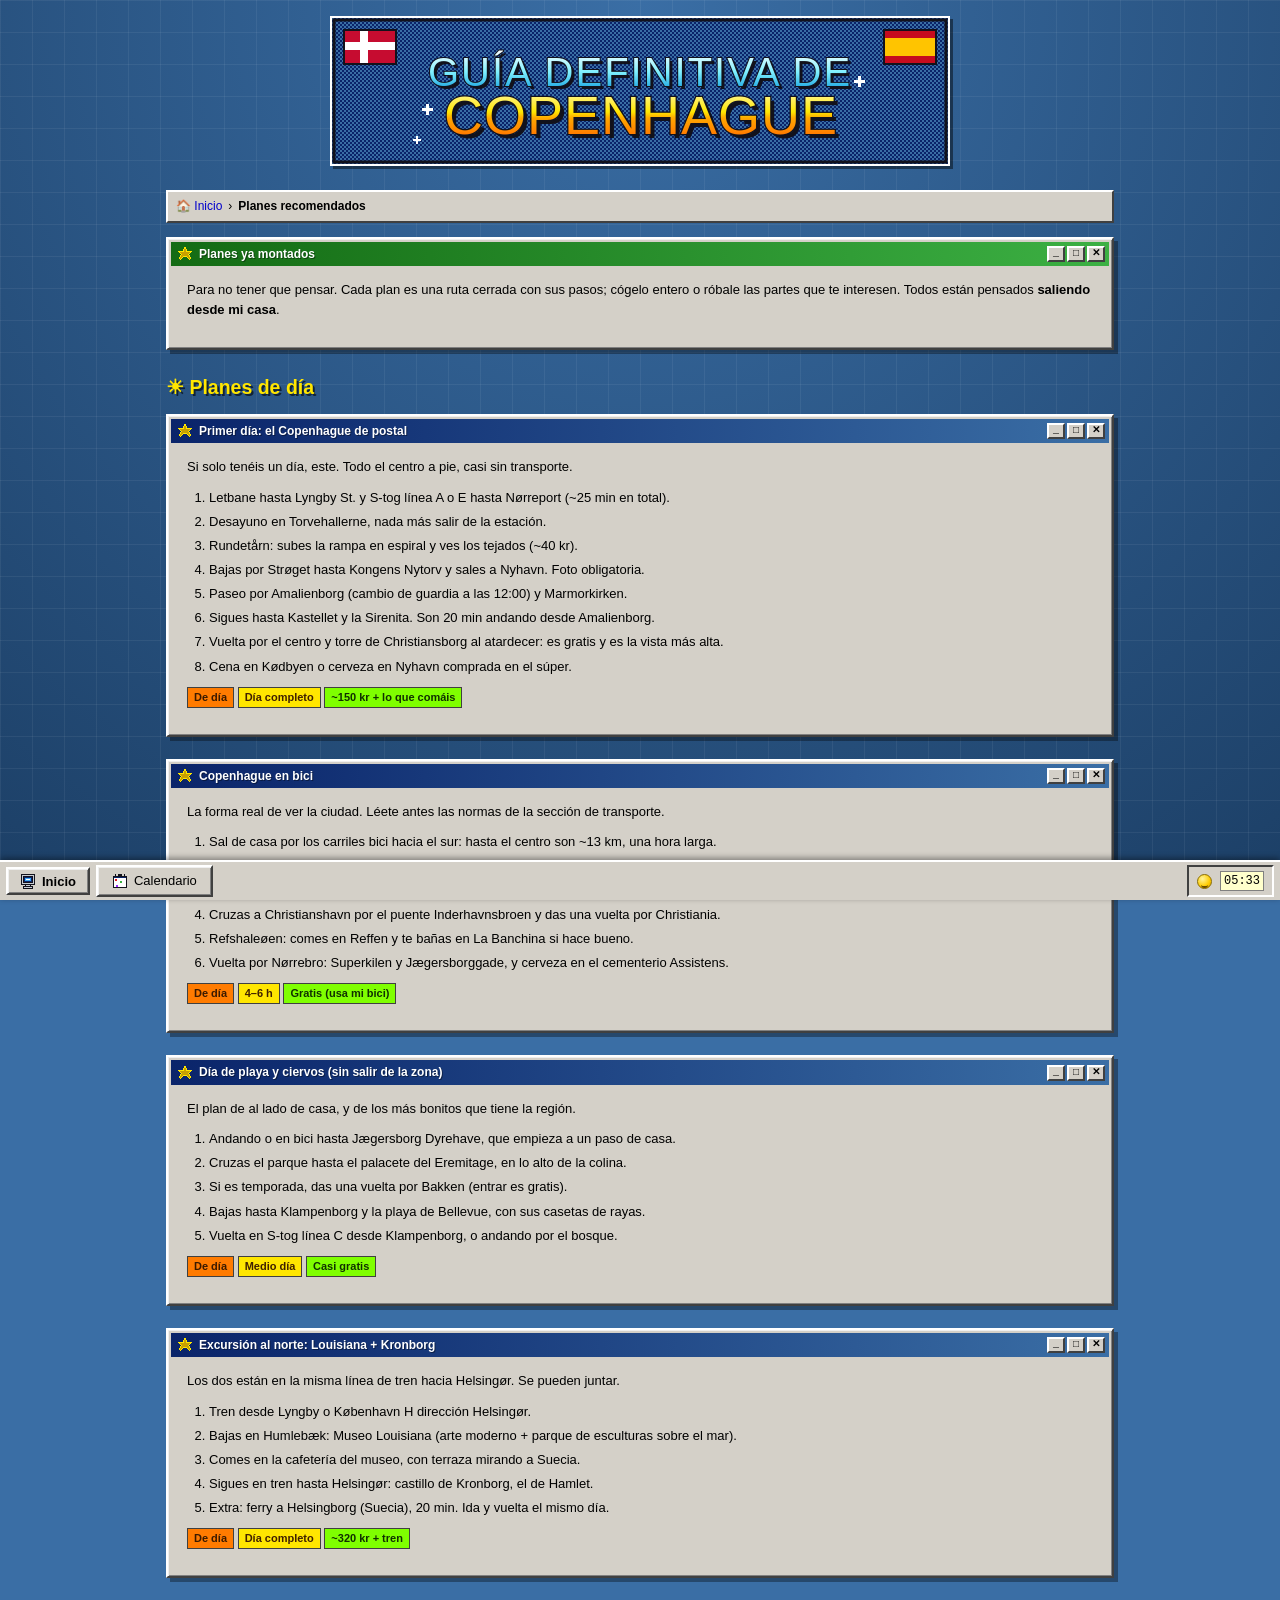
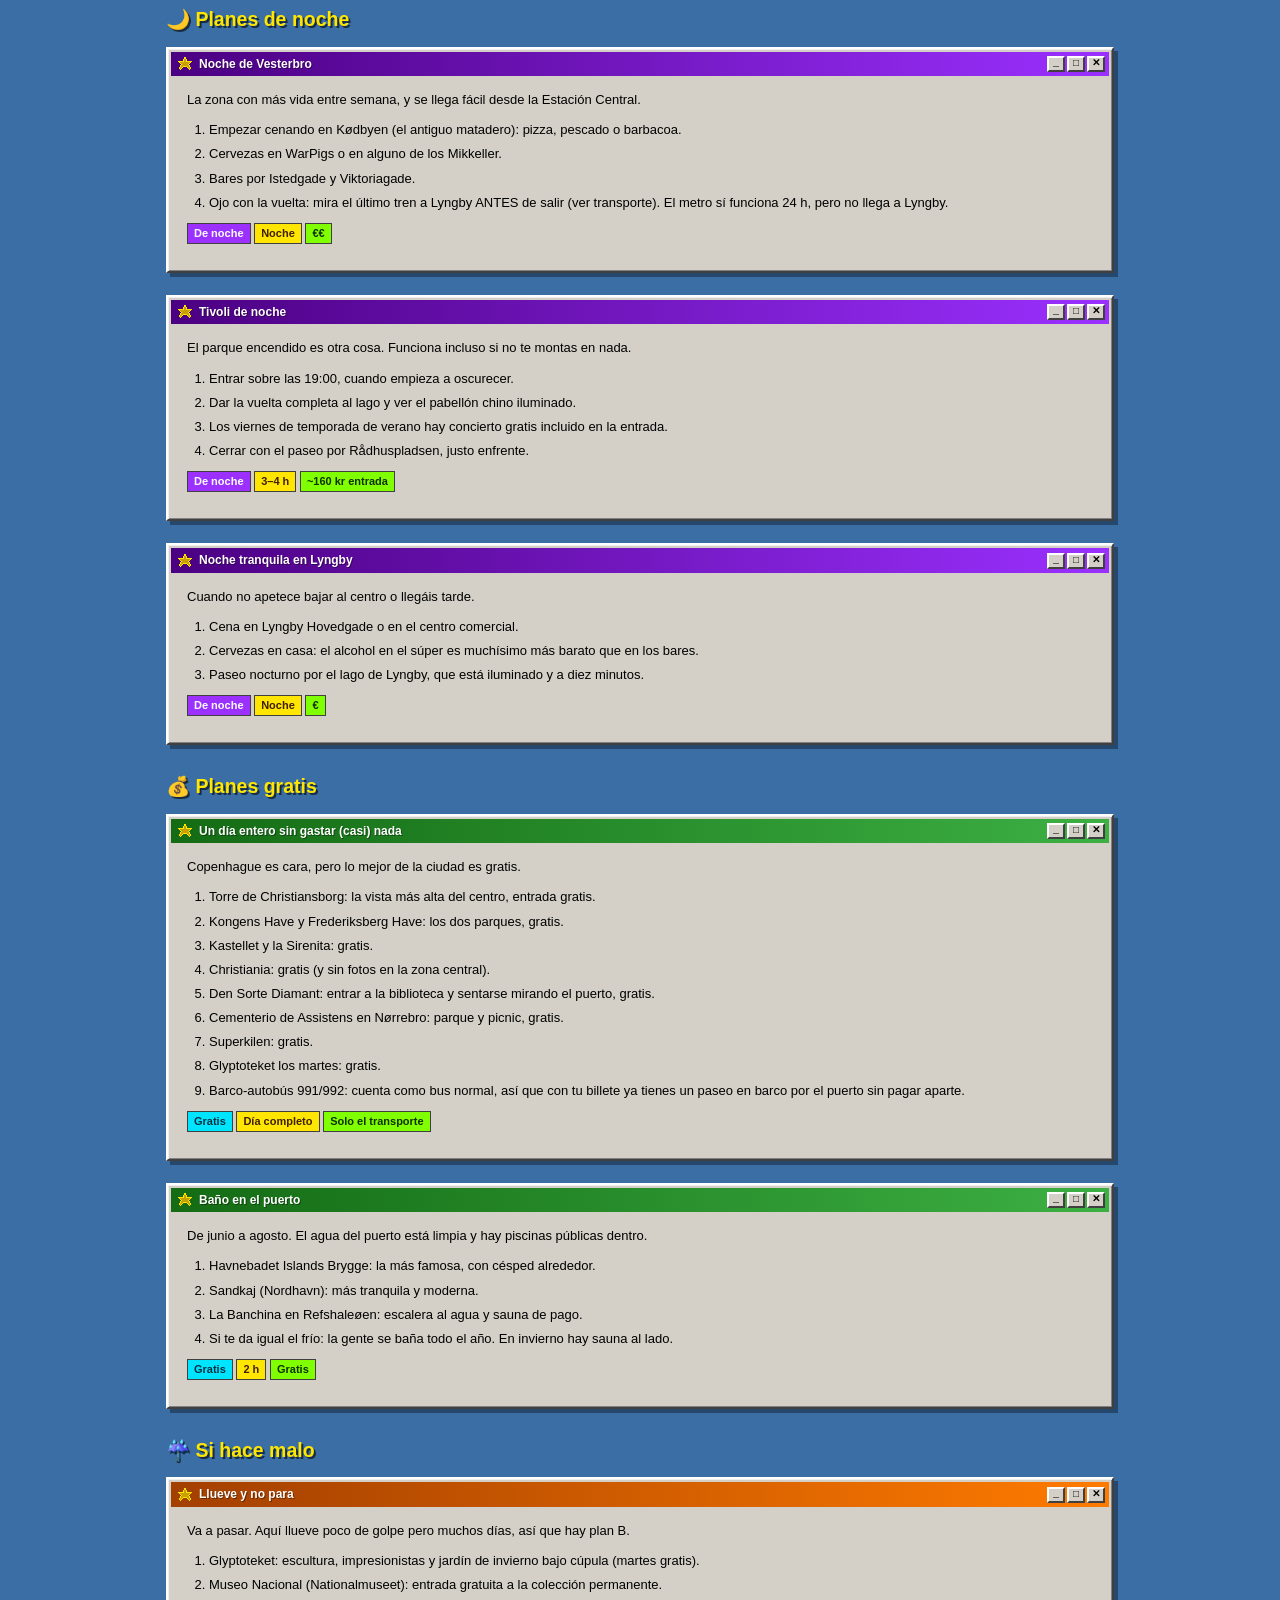
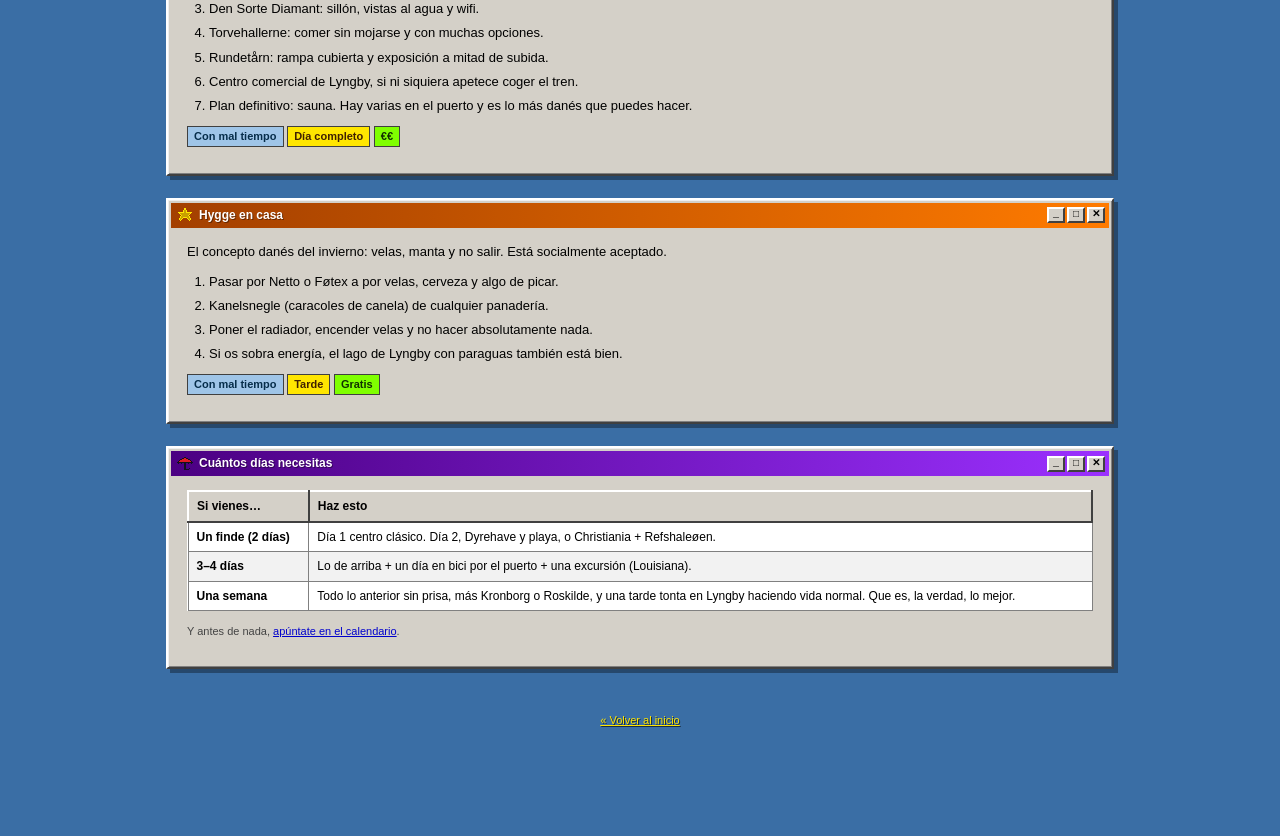
<file: planes.html>
<!DOCTYPE html>
<html lang="es">
<head>
<meta charset="utf-8">
<meta name="viewport" content="width=device-width, initial-scale=1, viewport-fit=cover">
<title>Planes recomendados · Guía de Copenhague</title>
<meta name="description" content="Planes de día, de noche, gratis y con mal tiempo para tu visita a Copenhague.">
<link rel="icon" href="img/pixel/estrella.svg">
<link rel="stylesheet" href="css/win98.css">
<link rel="stylesheet" href="css/retro.css">
</head>
<body>

<div class="pagina">

  <header class="cabecera">
    <img class="cabecera__logo" src="img/pixel/logo.svg" alt="Guía definitiva de Copenhague">
  </header>

  <nav class="migas">
    <a href="index.html">&#127968; Inicio</a> &rsaquo;
    <strong>Planes recomendados</strong>
  </nav>

  <section class="ventana">
    <div class="ventana__barra ventana__barra--verde">
      <img class="ventana__icono" src="img/pixel/estrella.svg" alt="">
      <span class="ventana__titulo">Planes ya montados</span>
    </div>
    <div class="ventana__cuerpo">
      <p class="mb-0">Para no tener que pensar. Cada plan es una ruta cerrada con sus pasos;
      cógelo entero o róbale las partes que te interesen. Todos están pensados
      <strong>saliendo desde mi casa</strong>.</p>
    </div>
  </section>

  <h2 style="color:#ffe600;text-shadow:2px 2px 0 rgba(0,0,0,.6);margin:22px 0 12px">
    &#9728; Planes de día</h2>
  <div data-planes="dia"></div>

  <h2 style="color:#ffe600;text-shadow:2px 2px 0 rgba(0,0,0,.6);margin:26px 0 12px">
    &#127769; Planes de noche</h2>
  <div data-planes="noche"></div>

  <h2 style="color:#ffe600;text-shadow:2px 2px 0 rgba(0,0,0,.6);margin:26px 0 12px">
    &#128176; Planes gratis</h2>
  <div data-planes="gratis"></div>

  <h2 style="color:#ffe600;text-shadow:2px 2px 0 rgba(0,0,0,.6);margin:26px 0 12px">
    &#9748; Si hace malo</h2>
  <div data-planes="lluvia"></div>

  <section class="ventana">
    <div class="ventana__barra ventana__barra--morado">
      <img class="ventana__icono" src="img/pixel/paraguas.svg" alt="">
      <span class="ventana__titulo">Cuántos días necesitas</span>
    </div>
    <div class="ventana__cuerpo">
      <div class="tabla-scroll">
        <table class="retro">
          <thead><tr><th>Si vienes…</th><th>Haz esto</th></tr></thead>
          <tbody>
            <tr><td><strong>Un finde (2 días)</strong></td>
                <td>Día 1 centro clásico. Día 2, Dyrehave y playa, o Christiania + Refshaleøen.</td></tr>
            <tr><td><strong>3–4 días</strong></td>
                <td>Lo de arriba + un día en bici por el puerto + una excursión (Louisiana).</td></tr>
            <tr><td><strong>Una semana</strong></td>
                <td>Todo lo anterior sin prisa, más Kronborg o Roskilde, y una tarde tonta
                    en Lyngby haciendo vida normal. Que es, la verdad, lo mejor.</td></tr>
          </tbody>
        </table>
      </div>
      <p class="mb-0 pequeno">Y antes de nada, <a href="calendario.html">apúntate en el calendario</a>.</p>
    </div>
  </section>

  <footer class="pie">
    <p><a href="index.html">&laquo; Volver al inicio</a></p>
  </footer>

</div>

<script src="js/config.js"></script>
<script src="data/creditos.js"></script>
<script src="data/planes.js"></script>
<script src="js/contenido.js"></script>
<script src="js/ui.js"></script>
</body>
</html>
</file>
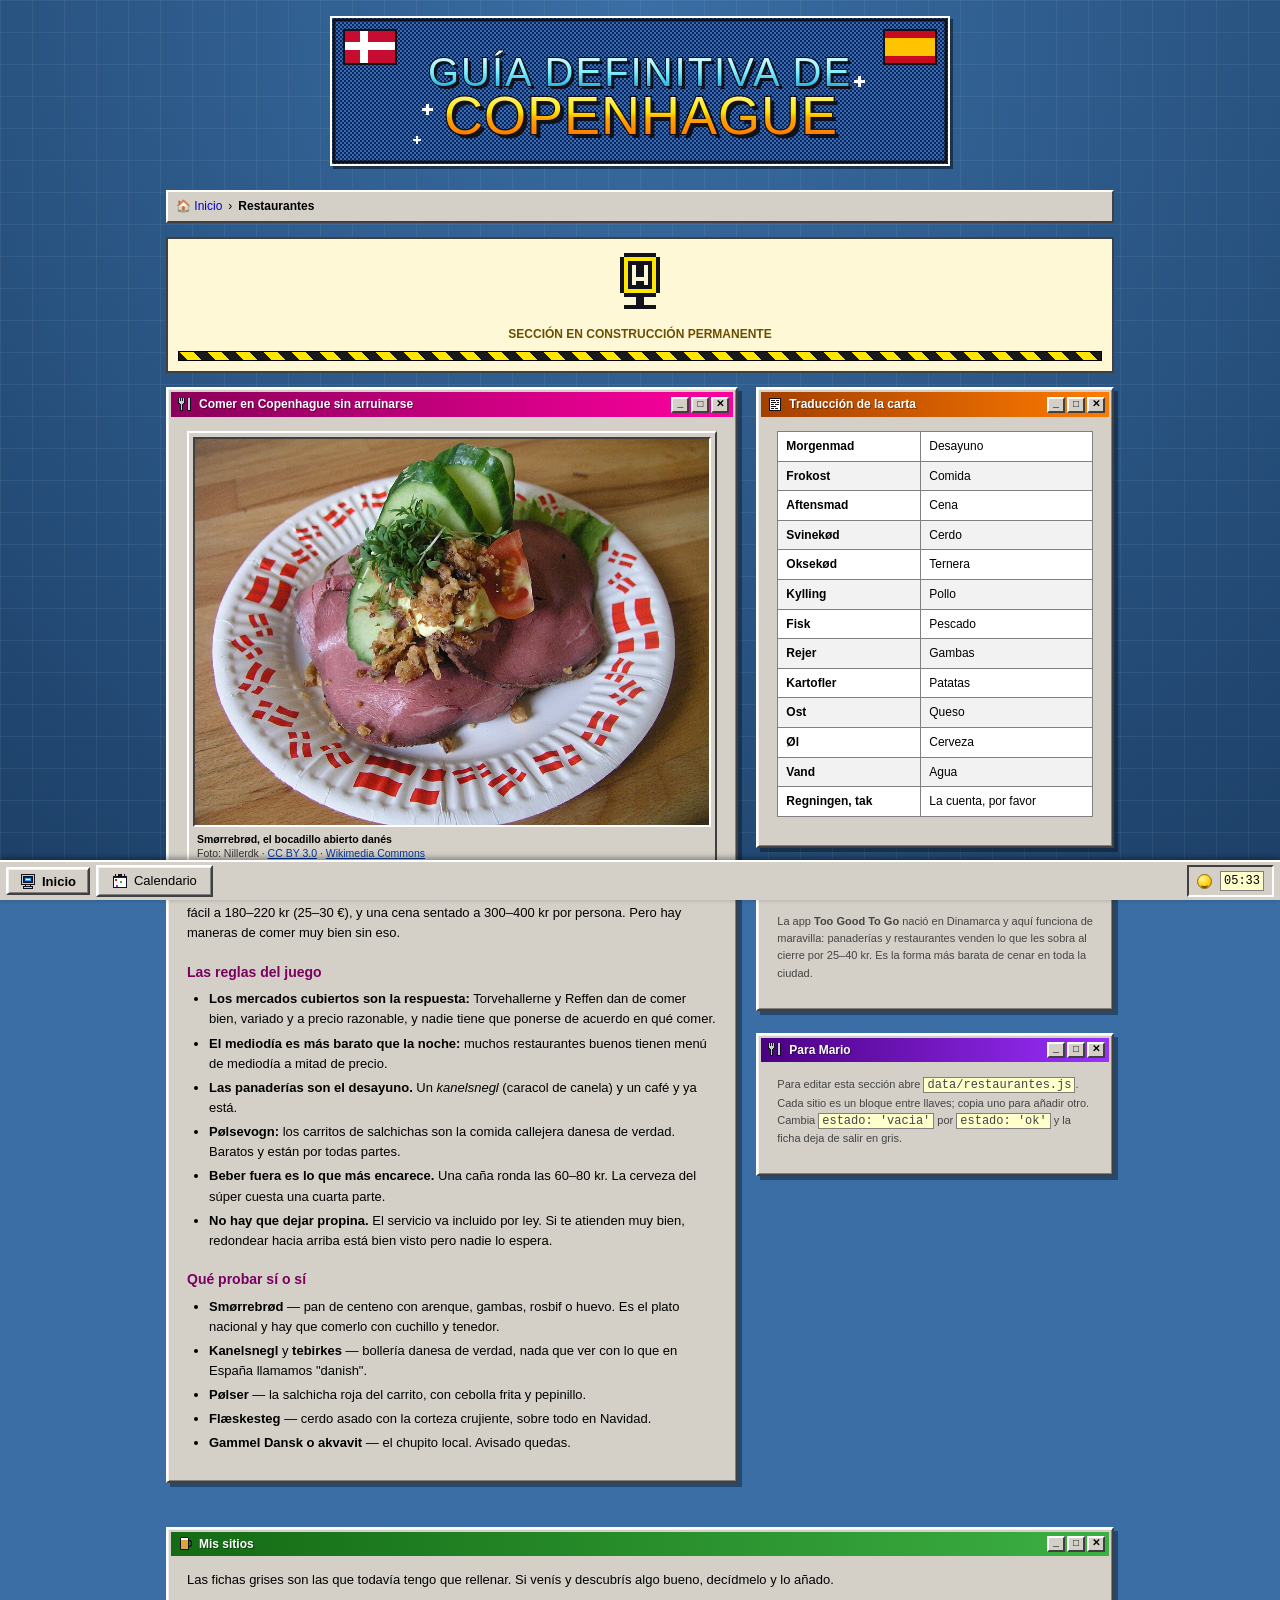
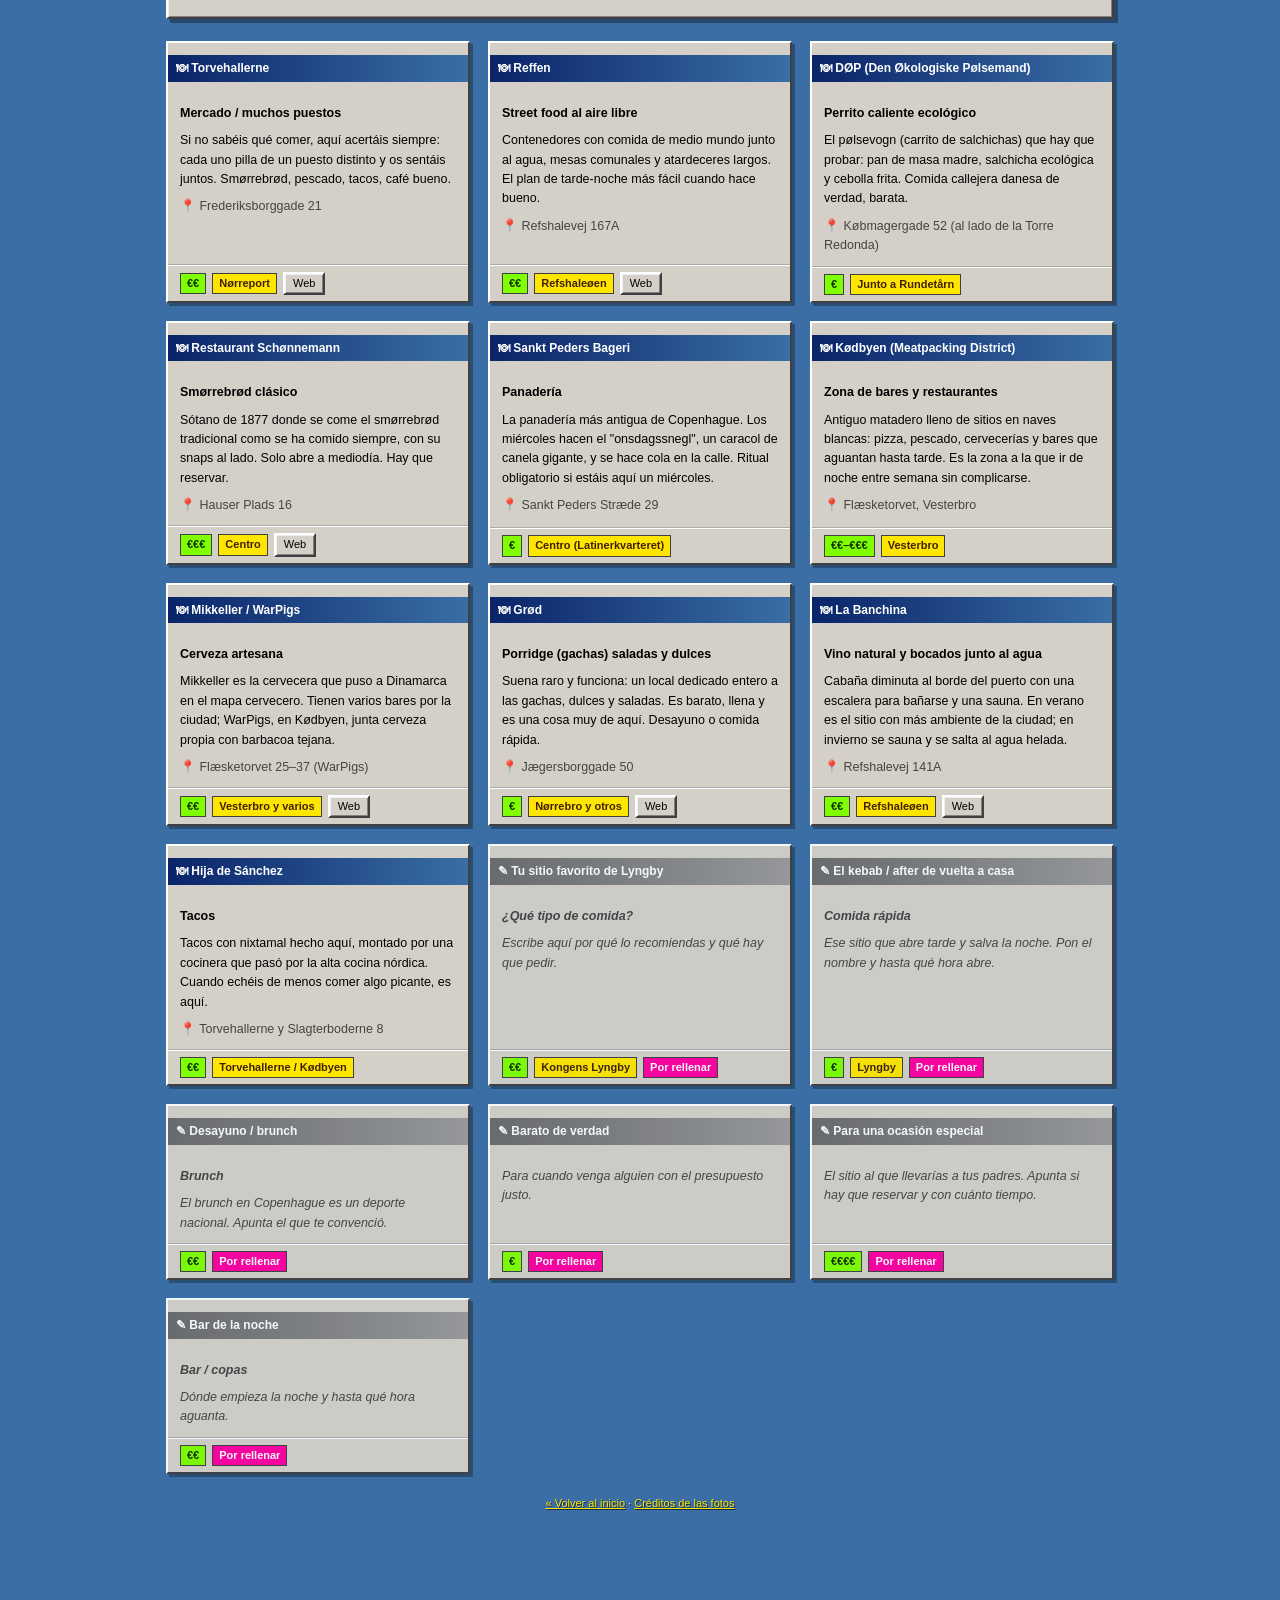
<file: restaurantes.html>
<!DOCTYPE html>
<html lang="es">
<head>
<meta charset="utf-8">
<meta name="viewport" content="width=device-width, initial-scale=1, viewport-fit=cover">
<title>Restaurantes · Guía de Copenhague</title>
<meta name="description" content="Dónde comer en Copenhague y en Lyngby: mercados, street food, smørrebrød y sitios de confianza.">
<link rel="icon" href="img/pixel/plato.svg">
<link rel="stylesheet" href="css/win98.css">
<link rel="stylesheet" href="css/retro.css">
</head>
<body>

<div class="pagina">

  <header class="cabecera">
    <img class="cabecera__logo" src="img/pixel/logo.svg" alt="Guía definitiva de Copenhague">
  </header>

  <nav class="migas">
    <a href="index.html">&#127968; Inicio</a> &rsaquo;
    <strong>Restaurantes</strong>
  </nav>

  <div class="obras">
    <img src="img/pixel/obras.svg" alt="Señal de obras">
    <p>SECCIÓN EN CONSTRUCCIÓN PERMANENTE</p>
    <div class="obras__barra"></div>
  </div>

  <div class="columnas-2">
    <div>
      <section class="ventana">
        <div class="ventana__barra ventana__barra--rosa">
          <img class="ventana__icono" src="img/pixel/plato.svg" alt="">
          <span class="ventana__titulo">Comer en Copenhague sin arruinarse</span>
        </div>
        <div class="ventana__cuerpo">
          <div data-foto="smorrebrod" data-alt="Smørrebrød, el bocadillo abierto danés"></div>

          <p><strong>Avisado quedas: comer fuera aquí es caro.</strong> Una hamburguesa con algo
          de beber se va fácil a 180–220 kr (25–30 €), y una cena sentado a 300–400 kr por
          persona. Pero hay maneras de comer muy bien sin eso.</p>

          <h3>Las reglas del juego</h3>
          <ul>
            <li><strong>Los mercados cubiertos son la respuesta:</strong> Torvehallerne y Reffen
                dan de comer bien, variado y a precio razonable, y nadie tiene que ponerse de
                acuerdo en qué comer.</li>
            <li><strong>El mediodía es más barato que la noche:</strong> muchos restaurantes
                buenos tienen menú de mediodía a mitad de precio.</li>
            <li><strong>Las panaderías son el desayuno.</strong> Un <em>kanelsnegl</em>
                (caracol de canela) y un café y ya está.</li>
            <li><strong>Pølsevogn:</strong> los carritos de salchichas son la comida callejera
                danesa de verdad. Baratos y están por todas partes.</li>
            <li><strong>Beber fuera es lo que más encarece.</strong> Una caña ronda las 60–80 kr.
                La cerveza del súper cuesta una cuarta parte.</li>
            <li><strong>No hay que dejar propina.</strong> El servicio va incluido por ley.
                Si te atienden muy bien, redondear hacia arriba está bien visto pero nadie
                lo espera.</li>
          </ul>

          <h3>Qué probar sí o sí</h3>
          <ul class="mb-0">
            <li><strong>Smørrebrød</strong> — pan de centeno con arenque, gambas, rosbif o
                huevo. Es el plato nacional y hay que comerlo con cuchillo y tenedor.</li>
            <li><strong>Kanelsnegl</strong> y <strong>tebirkes</strong> — bollería danesa
                de verdad, nada que ver con lo que en España llamamos "danish".</li>
            <li><strong>Pølser</strong> — la salchicha roja del carrito, con cebolla frita
                y pepinillo.</li>
            <li><strong>Flæskesteg</strong> — cerdo asado con la corteza crujiente,
                sobre todo en Navidad.</li>
            <li><strong>Gammel Dansk o akvavit</strong> — el chupito local. Avisado quedas.</li>
          </ul>
        </div>
      </section>

    </div>

    <div>
      <section class="ventana">
        <div class="ventana__barra ventana__barra--naranja">
          <img class="ventana__icono" src="img/pixel/info.svg" alt="">
          <span class="ventana__titulo">Traducción de la carta</span>
        </div>
        <div class="ventana__cuerpo">
          <div class="tabla-scroll">
            <table class="retro" style="min-width:0">
              <tbody>
                <tr><td><strong>Morgenmad</strong></td><td>Desayuno</td></tr>
                <tr><td><strong>Frokost</strong></td><td>Comida</td></tr>
                <tr><td><strong>Aftensmad</strong></td><td>Cena</td></tr>
                <tr><td><strong>Svinekød</strong></td><td>Cerdo</td></tr>
                <tr><td><strong>Oksekød</strong></td><td>Ternera</td></tr>
                <tr><td><strong>Kylling</strong></td><td>Pollo</td></tr>
                <tr><td><strong>Fisk</strong></td><td>Pescado</td></tr>
                <tr><td><strong>Rejer</strong></td><td>Gambas</td></tr>
                <tr><td><strong>Kartofler</strong></td><td>Patatas</td></tr>
                <tr><td><strong>Ost</strong></td><td>Queso</td></tr>
                <tr><td><strong>Øl</strong></td><td>Cerveza</td></tr>
                <tr><td><strong>Vand</strong></td><td>Agua</td></tr>
                <tr><td><strong>Regningen, tak</strong></td><td>La cuenta, por favor</td></tr>
              </tbody>
            </table>
          </div>
        </div>
      </section>

      <section class="ventana">
        <div class="ventana__barra">
          <img class="ventana__icono" src="img/pixel/cerveza.svg" alt="">
          <span class="ventana__titulo">Comer gratis (casi)</span>
        </div>
        <div class="ventana__cuerpo">
          <p class="pequeno mb-0">La app <strong>Too Good To Go</strong> nació en Dinamarca y
          aquí funciona de maravilla: panaderías y restaurantes venden lo que les sobra al
          cierre por 25–40 kr. Es la forma más barata de cenar en toda la ciudad.</p>
        </div>
      </section>

      <section class="ventana">
        <div class="ventana__barra ventana__barra--morado">
          <img class="ventana__icono" src="img/pixel/plato.svg" alt="">
          <span class="ventana__titulo">Para Mario</span>
        </div>
        <div class="ventana__cuerpo">
          <p class="pequeno mb-0">Para editar esta sección abre
          <code>data/restaurantes.js</code>. Cada sitio es un bloque entre llaves;
          copia uno para añadir otro. Cambia <code>estado: 'vacia'</code> por
          <code>estado: 'ok'</code> y la ficha deja de salir en gris.</p>
        </div>
      </section>
    </div>
  </div>

  <section class="ventana" style="margin-top:22px">
    <div class="ventana__barra ventana__barra--verde">
      <img class="ventana__icono" src="img/pixel/cerveza.svg" alt="">
      <span class="ventana__titulo">Mis sitios</span>
    </div>
    <div class="ventana__cuerpo">
      <p class="mb-0">Las fichas grises son las que todavía tengo que rellenar.
      Si venís y descubrís algo bueno, decídmelo y lo añado.</p>
    </div>
  </section>

  <div class="rejilla" data-restaurantes></div>

  <footer class="pie">
    <p><a href="index.html">&laquo; Volver al inicio</a> · <a href="creditos.html">Créditos de las fotos</a></p>
  </footer>

</div>

<script src="js/config.js"></script>
<script src="data/creditos.js"></script>
<script src="data/restaurantes.js"></script>
<script src="js/contenido.js"></script>
<script src="js/ui.js"></script>
</body>
</html>
</file>
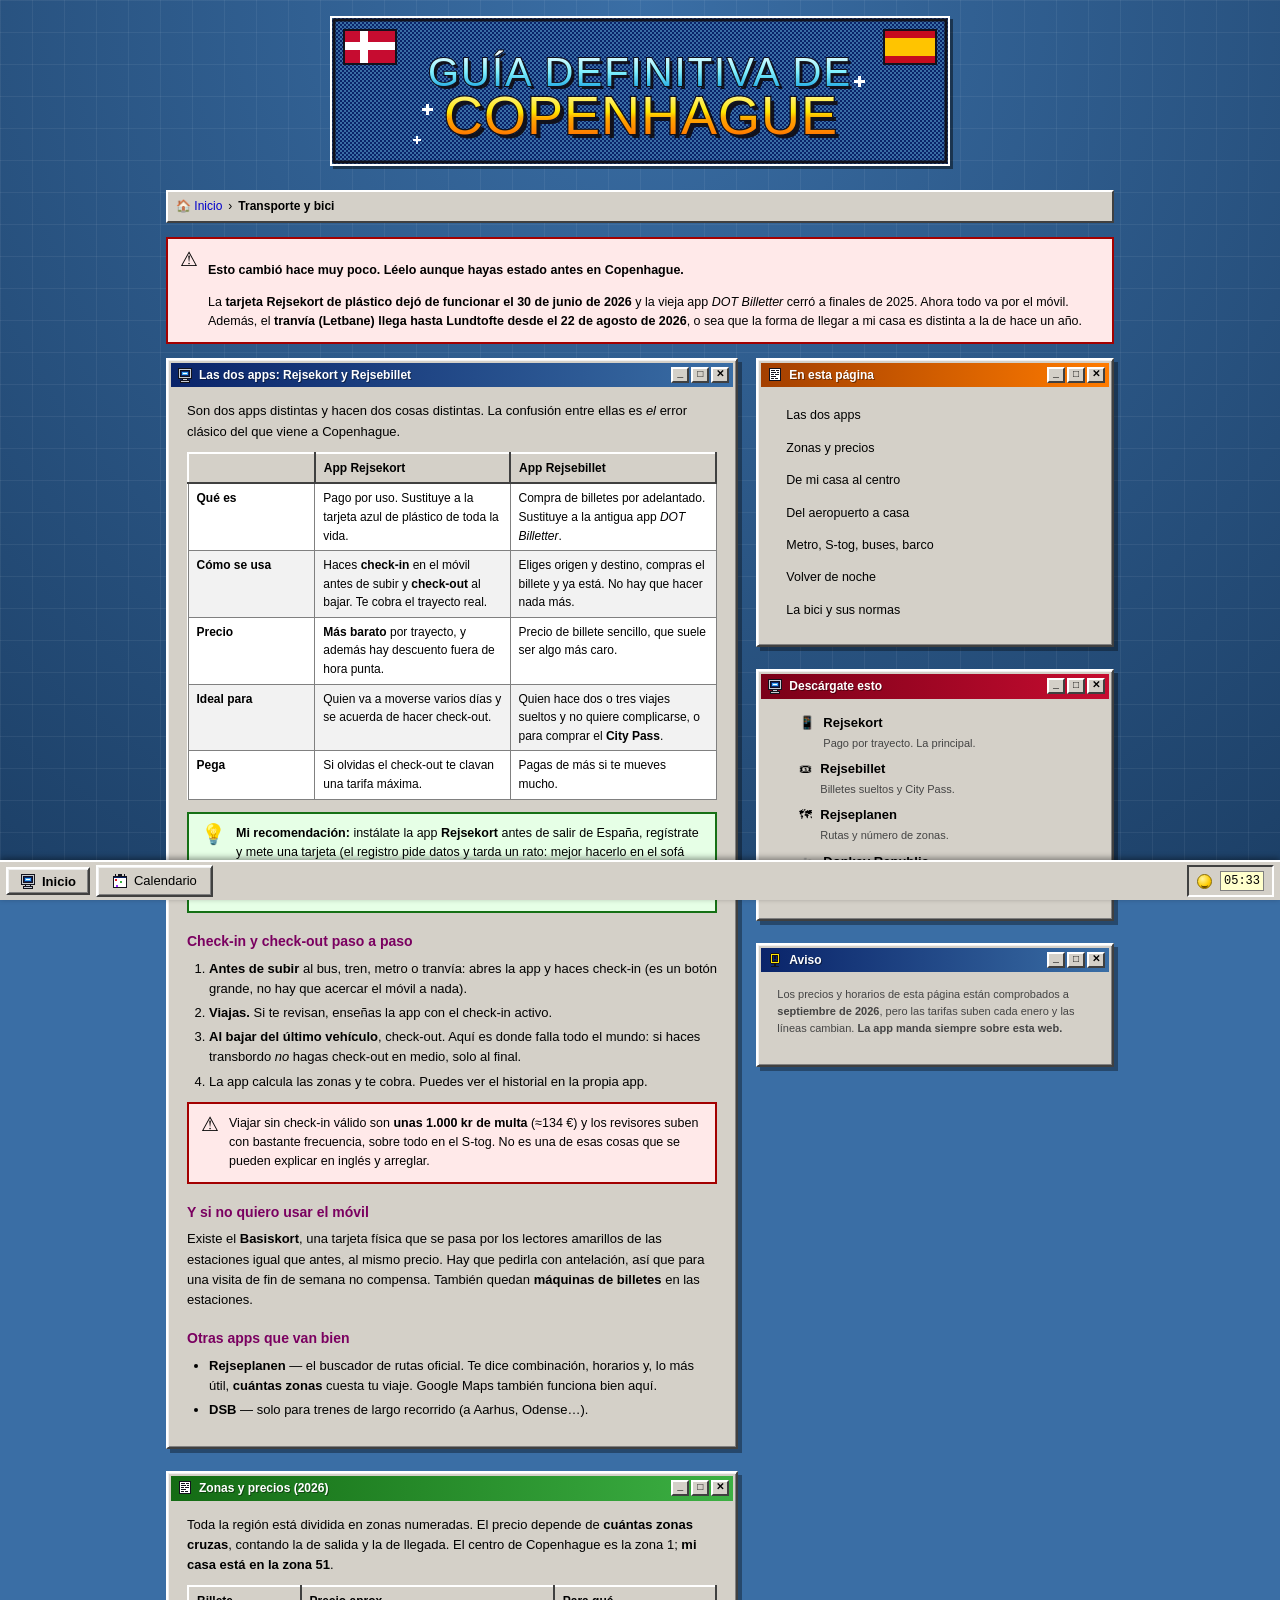
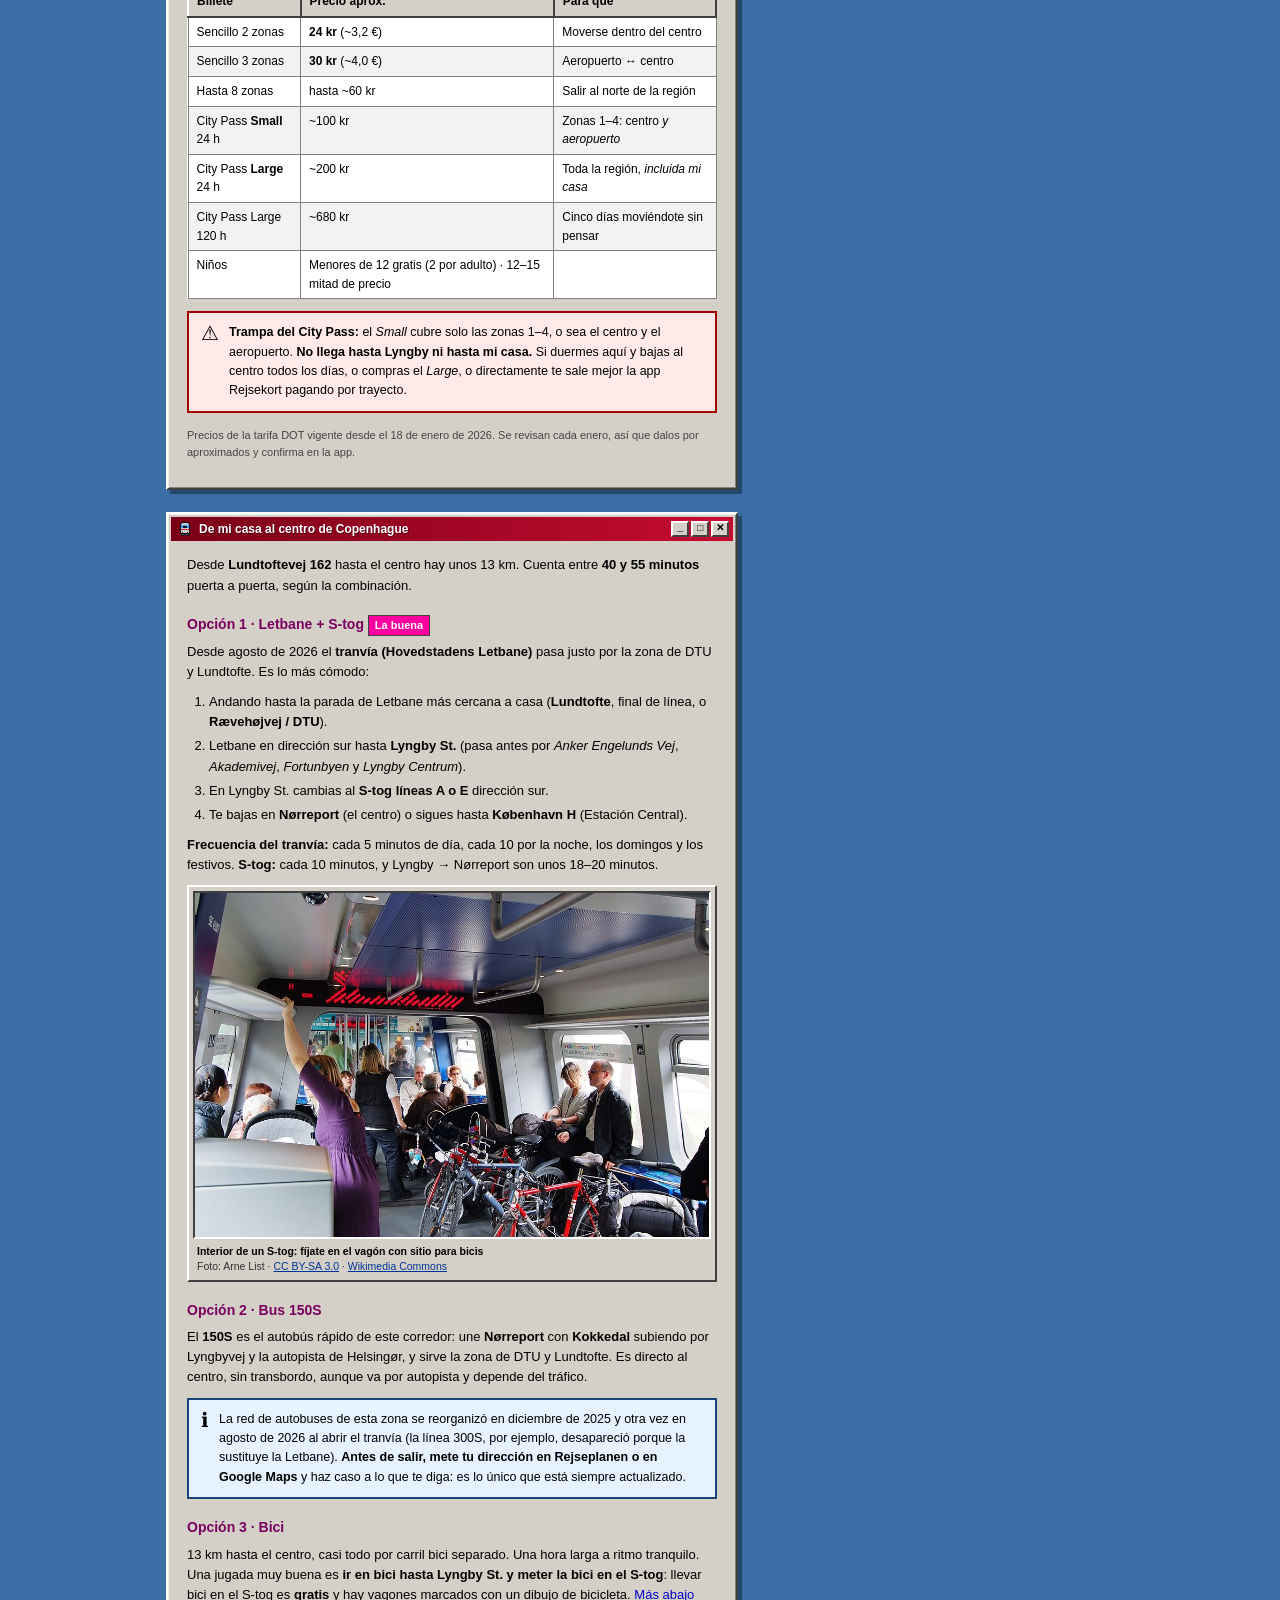
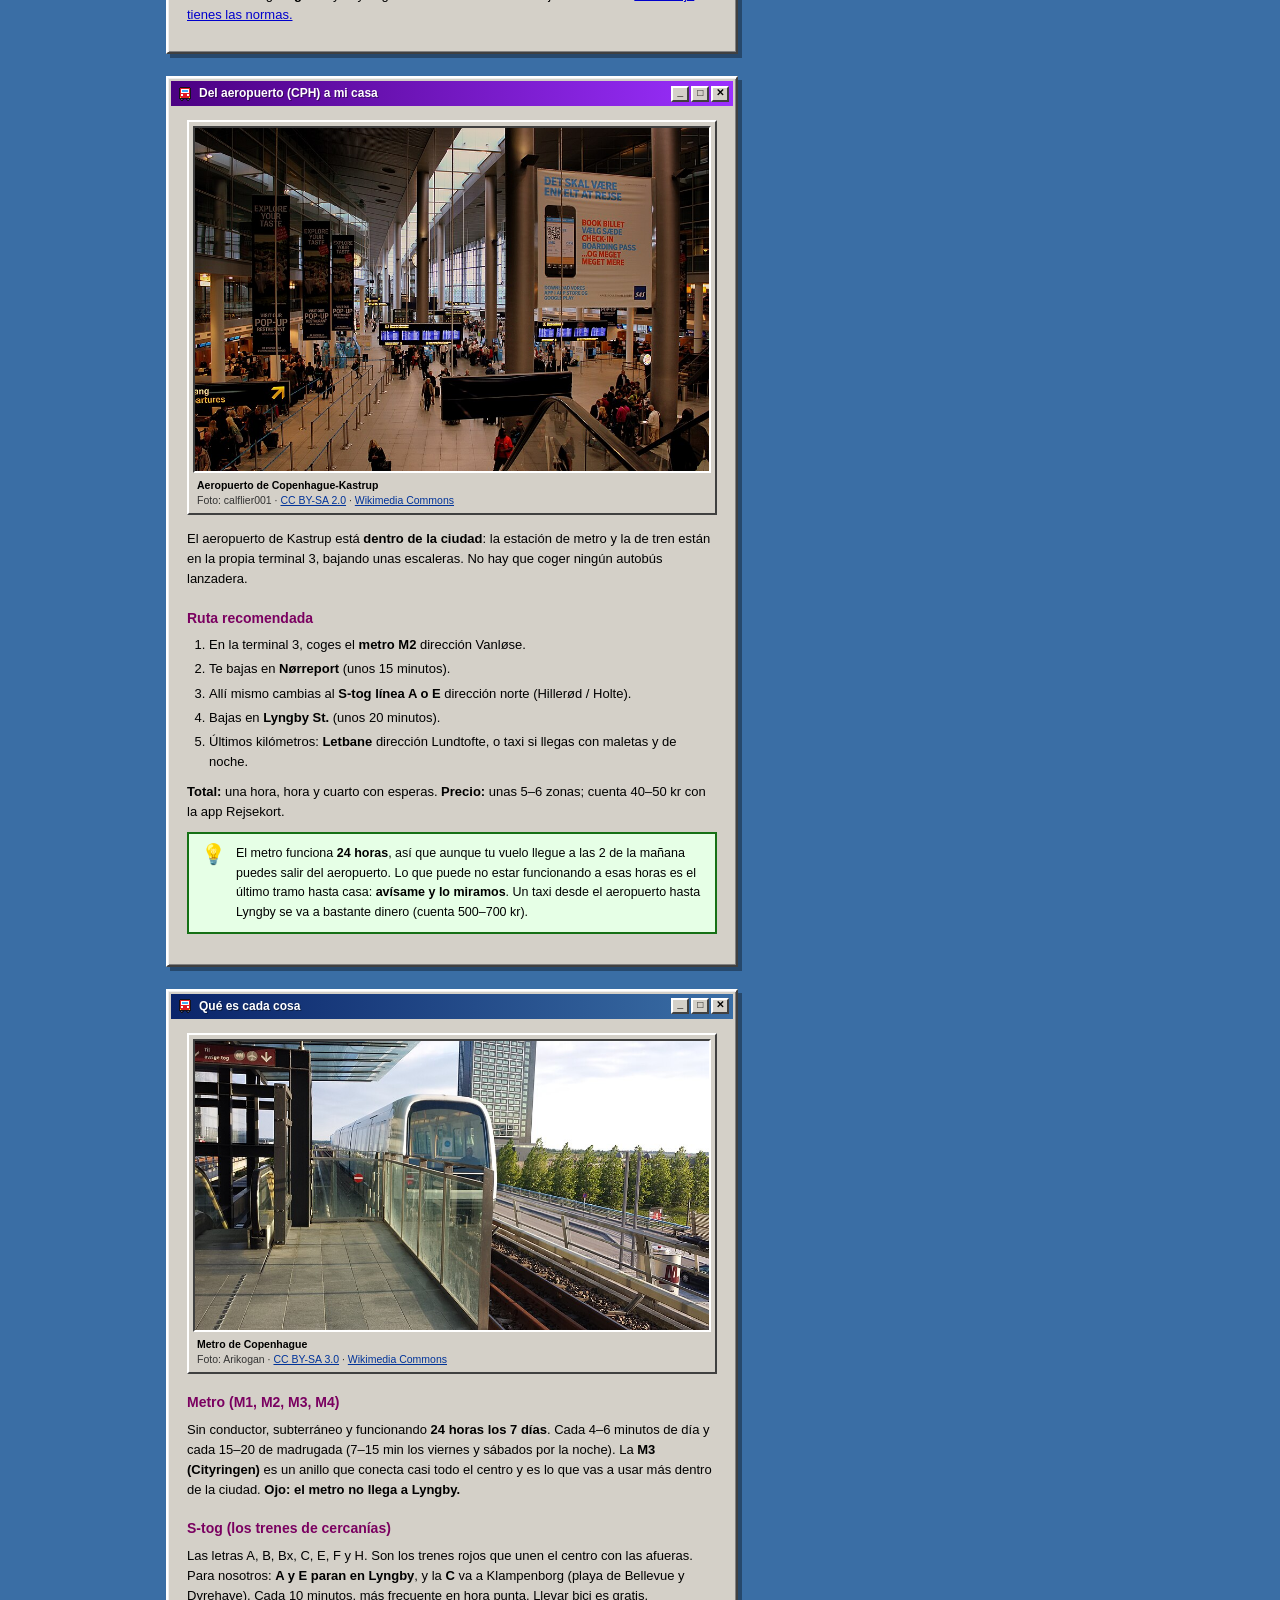
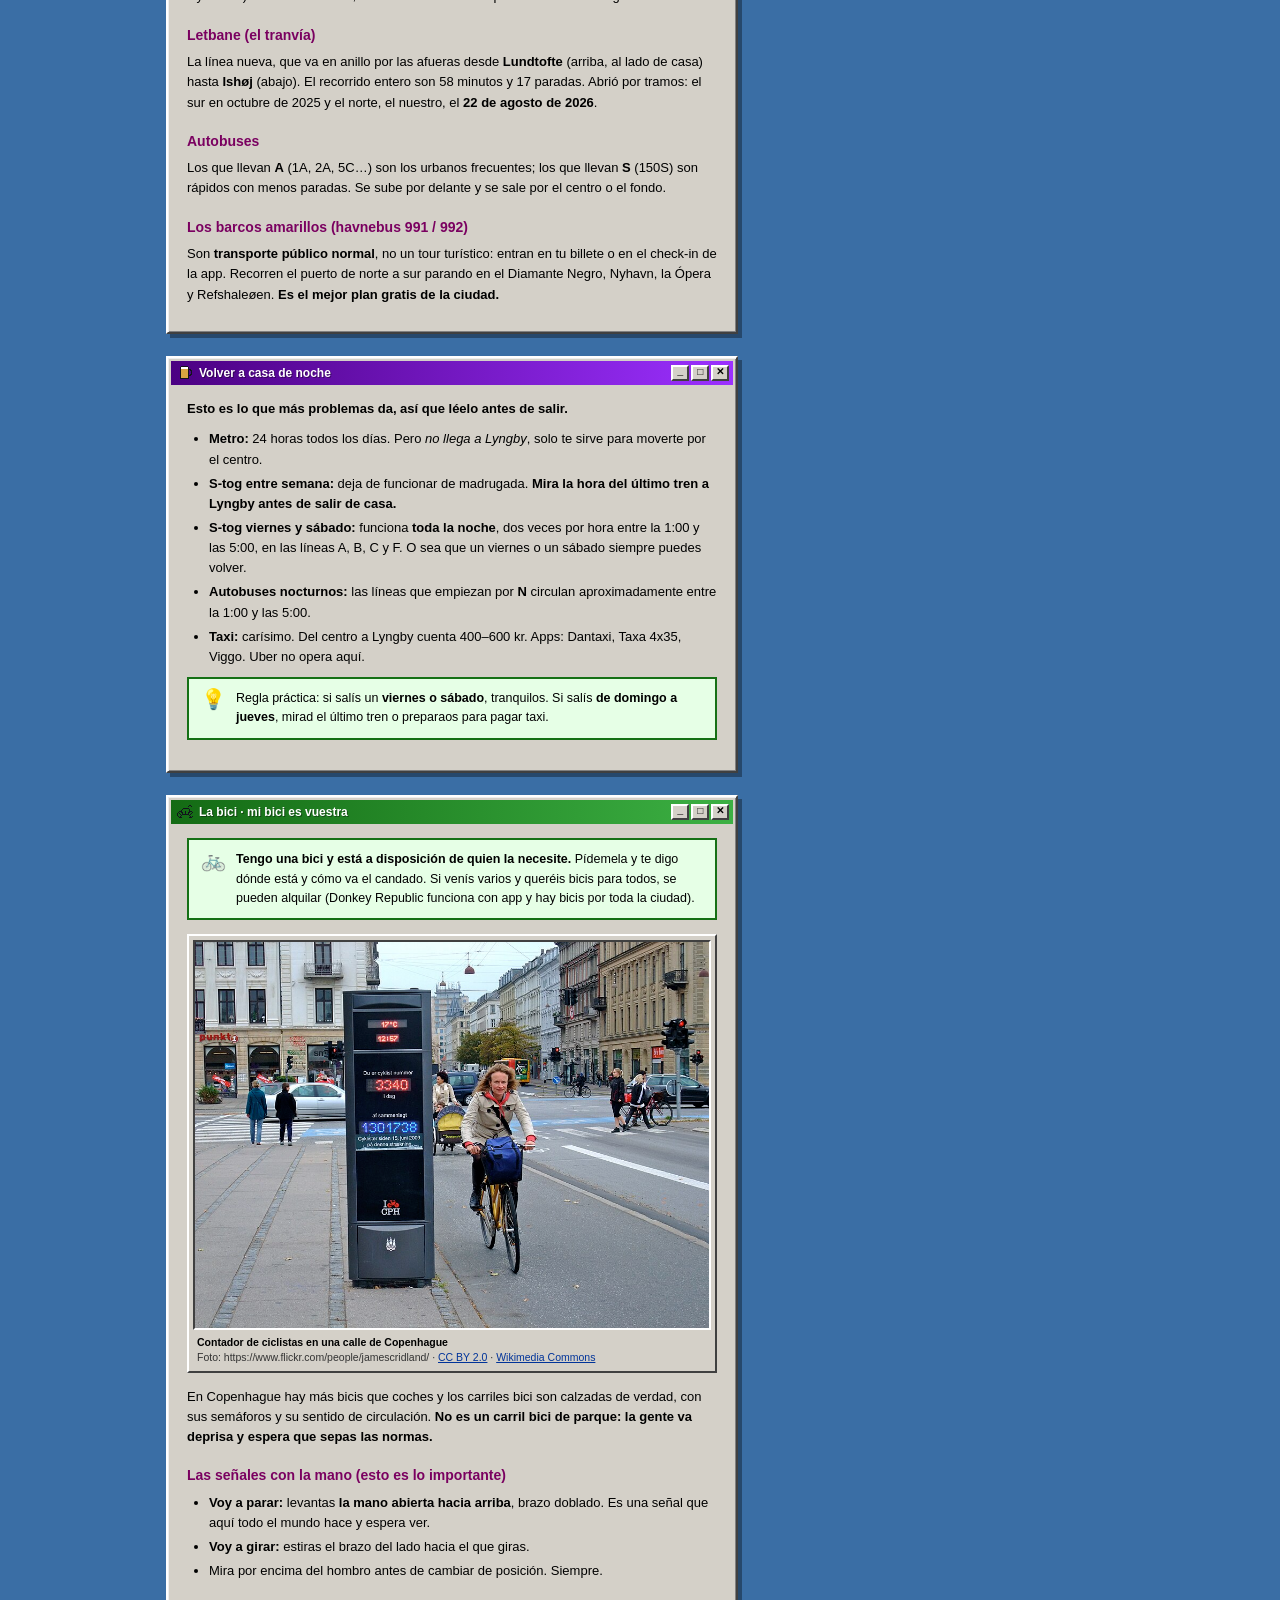
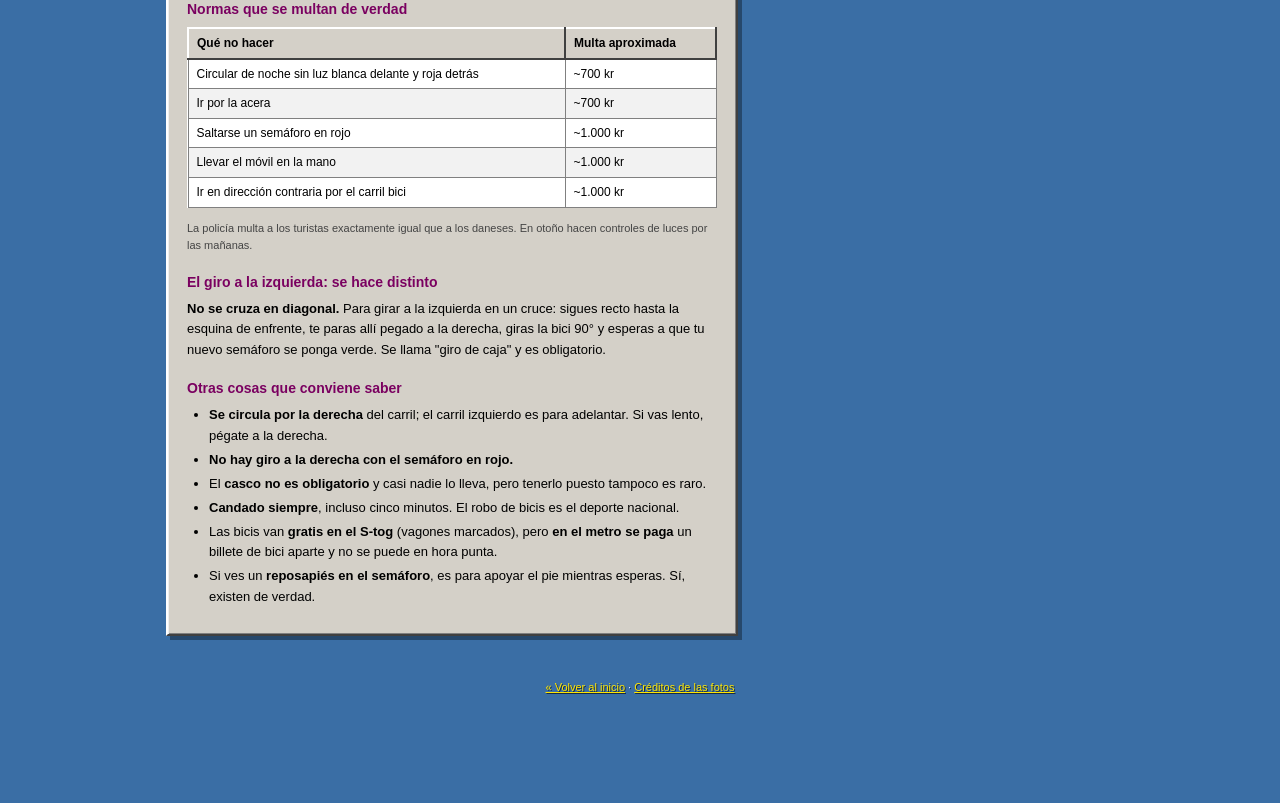
<file: transporte.html>
<!DOCTYPE html>
<html lang="es">
<head>
<meta charset="utf-8">
<meta name="viewport" content="width=device-width, initial-scale=1, viewport-fit=cover">
<title>Transporte y bici · Guía de Copenhague</title>
<meta name="description" content="Cómo moverse por Copenhague en 2026: apps Rejsekort y Rejsebillet, zonas, precios, Letbane, S-tog, metro, aeropuerto y normas para ir en bici.">
<link rel="icon" href="img/pixel/tranvia.svg">
<link rel="stylesheet" href="css/win98.css">
<link rel="stylesheet" href="css/retro.css">
</head>
<body>

<div class="pagina">

  <header class="cabecera">
    <img class="cabecera__logo" src="img/pixel/logo.svg" alt="Guía definitiva de Copenhague">
  </header>

  <nav class="migas">
    <a href="index.html">&#127968; Inicio</a> &rsaquo;
    <strong>Transporte y bici</strong>
  </nav>

  <div class="aviso aviso--ojo">
    <span class="aviso__icono">&#9888;</span>
    <div>
      <p><strong>Esto cambió hace muy poco. Léelo aunque hayas estado antes en Copenhague.</strong></p>
      <p class="mb-0">
        La <strong>tarjeta Rejsekort de plástico dejó de funcionar el 30 de junio de 2026</strong> y
        la vieja app <em>DOT Billetter</em> cerró a finales de 2025. Ahora todo va por el móvil.
        Además, el <strong>tranvía (Letbane) llega hasta Lundtofte desde el 22 de agosto de 2026</strong>,
        o sea que la forma de llegar a mi casa es distinta a la de hace un año.
      </p>
    </div>
  </div>

  <div class="columnas-2">
    <div>

      <!-- ================================================== LAS DOS APPS -->
      <section class="ventana" id="apps">
        <div class="ventana__barra">
          <img class="ventana__icono" src="img/pixel/pc.svg" alt="">
          <span class="ventana__titulo">Las dos apps: Rejsekort y Rejsebillet</span>
        </div>
        <div class="ventana__cuerpo">

          <p>Son dos apps distintas y hacen dos cosas distintas. La confusión entre ellas es
          <em>el</em> error clásico del que viene a Copenhague.</p>

          <div class="tabla-scroll">
            <table class="retro">
              <thead>
                <tr><th style="width:24%"></th><th>App <strong>Rejsekort</strong></th><th>App <strong>Rejsebillet</strong></th></tr>
              </thead>
              <tbody>
                <tr>
                  <td><strong>Qué es</strong></td>
                  <td>Pago por uso. Sustituye a la tarjeta azul de plástico de toda la vida.</td>
                  <td>Compra de billetes por adelantado. Sustituye a la antigua app <em>DOT Billetter</em>.</td>
                </tr>
                <tr>
                  <td><strong>Cómo se usa</strong></td>
                  <td>Haces <strong>check-in</strong> en el móvil antes de subir y
                      <strong>check-out</strong> al bajar. Te cobra el trayecto real.</td>
                  <td>Eliges origen y destino, compras el billete y ya está.
                      No hay que hacer nada más.</td>
                </tr>
                <tr>
                  <td><strong>Precio</strong></td>
                  <td><strong>Más barato</strong> por trayecto, y además hay descuento fuera de hora punta.</td>
                  <td>Precio de billete sencillo, que suele ser algo más caro.</td>
                </tr>
                <tr>
                  <td><strong>Ideal para</strong></td>
                  <td>Quien va a moverse varios días y se acuerda de hacer check-out.</td>
                  <td>Quien hace dos o tres viajes sueltos y no quiere complicarse,
                      o para comprar el <strong>City Pass</strong>.</td>
                </tr>
                <tr>
                  <td><strong>Pega</strong></td>
                  <td>Si olvidas el check-out te clavan una tarifa máxima.</td>
                  <td>Pagas de más si te mueves mucho.</td>
                </tr>
              </tbody>
            </table>
          </div>

          <div class="aviso aviso--truco">
            <span class="aviso__icono">&#128161;</span>
            <div>
              <p class="mb-0"><strong>Mi recomendación:</strong> instálate la app
              <strong>Rejsekort</strong> antes de salir de España, regístrate y mete una tarjeta
              (el registro pide datos y tarda un rato: mejor hacerlo en el sofá que en el aeropuerto).
              Si os movéis mucho por el centro un solo día, mirad el <strong>City Pass</strong>
              en Rejsebillet.</p>
            </div>
          </div>

          <h3>Check-in y check-out paso a paso</h3>
          <ol>
            <li><strong>Antes de subir</strong> al bus, tren, metro o tranvía: abres la app
                y haces check-in (es un botón grande, no hay que acercar el móvil a nada).</li>
            <li><strong>Viajas.</strong> Si te revisan, enseñas la app con el check-in activo.</li>
            <li><strong>Al bajar del último vehículo</strong>, check-out. Aquí es donde falla todo
                el mundo: si haces transbordo <em>no</em> hagas check-out en medio, solo al final.</li>
            <li>La app calcula las zonas y te cobra. Puedes ver el historial en la propia app.</li>
          </ol>

          <div class="aviso aviso--ojo">
            <span class="aviso__icono">&#9888;</span>
            <div>
              <p class="mb-0">Viajar sin check-in válido son <strong>unas 1.000 kr de multa</strong>
              (≈134 €) y los revisores suben con bastante frecuencia, sobre todo en el S-tog.
              No es una de esas cosas que se pueden explicar en inglés y arreglar.</p>
            </div>
          </div>

          <h3>Y si no quiero usar el móvil</h3>
          <p>Existe el <strong>Basiskort</strong>, una tarjeta física que se pasa por los lectores
          amarillos de las estaciones igual que antes, al mismo precio. Hay que pedirla con
          antelación, así que para una visita de fin de semana no compensa.
          También quedan <strong>máquinas de billetes</strong> en las estaciones.</p>

          <h3>Otras apps que van bien</h3>
          <ul>
            <li><strong>Rejseplanen</strong> — el buscador de rutas oficial. Te dice combinación,
                horarios y, lo más útil, <strong>cuántas zonas</strong> cuesta tu viaje.
                Google Maps también funciona bien aquí.</li>
            <li><strong>DSB</strong> — solo para trenes de largo recorrido (a Aarhus, Odense…).</li>
          </ul>
        </div>
      </section>

      <!-- ================================================ ZONAS Y PRECIOS -->
      <section class="ventana" id="precios">
        <div class="ventana__barra ventana__barra--verde">
          <img class="ventana__icono" src="img/pixel/info.svg" alt="">
          <span class="ventana__titulo">Zonas y precios (2026)</span>
        </div>
        <div class="ventana__cuerpo">
          <p>Toda la región está dividida en zonas numeradas. El precio depende de
          <strong>cuántas zonas cruzas</strong>, contando la de salida y la de llegada.
          El centro de Copenhague es la zona 1; <strong>mi casa está en la zona 51</strong>.</p>

          <div class="tabla-scroll">
            <table class="retro">
              <thead><tr><th>Billete</th><th>Precio aprox.</th><th>Para qué</th></tr></thead>
              <tbody>
                <tr><td>Sencillo 2 zonas</td><td><strong>24 kr</strong> (~3,2 €)</td><td>Moverse dentro del centro</td></tr>
                <tr><td>Sencillo 3 zonas</td><td><strong>30 kr</strong> (~4,0 €)</td><td>Aeropuerto ↔ centro</td></tr>
                <tr><td>Hasta 8 zonas</td><td>hasta ~60 kr</td><td>Salir al norte de la región</td></tr>
                <tr><td>City Pass <strong>Small</strong> 24 h</td><td>~100 kr</td><td>Zonas 1–4: centro <em>y aeropuerto</em></td></tr>
                <tr><td>City Pass <strong>Large</strong> 24 h</td><td>~200 kr</td><td>Toda la región, <em>incluida mi casa</em></td></tr>
                <tr><td>City Pass Large 120 h</td><td>~680 kr</td><td>Cinco días moviéndote sin pensar</td></tr>
                <tr><td>Niños</td><td>Menores de 12 gratis (2 por adulto) · 12–15 mitad de precio</td><td></td></tr>
              </tbody>
            </table>
          </div>

          <div class="aviso aviso--ojo">
            <span class="aviso__icono">&#9888;</span>
            <div>
              <p class="mb-0"><strong>Trampa del City Pass:</strong> el <em>Small</em> cubre solo las
              zonas 1–4, o sea el centro y el aeropuerto. <strong>No llega hasta Lyngby ni hasta
              mi casa.</strong> Si duermes aquí y bajas al centro todos los días, o compras el
              <em>Large</em>, o directamente te sale mejor la app Rejsekort pagando por trayecto.</p>
            </div>
          </div>

          <p class="pequeno mb-0">Precios de la tarifa DOT vigente desde el 18 de enero de 2026.
          Se revisan cada enero, así que dalos por aproximados y confirma en la app.</p>
        </div>
      </section>

      <!-- ============================================== DE CASA AL CENTRO -->
      <section class="ventana" id="casa-centro">
        <div class="ventana__barra ventana__barra--rojo">
          <img class="ventana__icono" src="img/pixel/tranvia.svg" alt="">
          <span class="ventana__titulo">De mi casa al centro de Copenhague</span>
        </div>
        <div class="ventana__cuerpo">

          <p>Desde <strong>Lundtoftevej 162</strong> hasta el centro hay unos 13 km.
          Cuenta entre <strong>40 y 55 minutos</strong> puerta a puerta, según la combinación.</p>

          <h3>Opción 1 · Letbane + S-tog <span class="etiqueta etiqueta--nuevo">La buena</span></h3>
          <p>Desde agosto de 2026 el <strong>tranvía (Hovedstadens Letbane)</strong> pasa justo por
          la zona de DTU y Lundtofte. Es lo más cómodo:</p>
          <ol>
            <li>Andando hasta la parada de Letbane más cercana a casa
                (<strong>Lundtofte</strong>, final de línea, o <strong>Rævehøjvej / DTU</strong>).</li>
            <li>Letbane en dirección sur hasta <strong>Lyngby St.</strong>
                (pasa antes por <em>Anker Engelunds Vej</em>, <em>Akademivej</em>,
                <em>Fortunbyen</em> y <em>Lyngby Centrum</em>).</li>
            <li>En Lyngby St. cambias al <strong>S-tog líneas A o E</strong> dirección sur.</li>
            <li>Te bajas en <strong>Nørreport</strong> (el centro) o sigues hasta
                <strong>København H</strong> (Estación Central).</li>
          </ol>
          <p><strong>Frecuencia del tranvía:</strong> cada 5 minutos de día,
          cada 10 por la noche, los domingos y los festivos.
          <strong>S-tog:</strong> cada 10 minutos, y Lyngby → Nørreport son unos 18–20 minutos.</p>

          <div data-foto="stog" data-alt="Interior de un S-tog: fíjate en el vagón con sitio para bicis"></div>

          <h3>Opción 2 · Bus 150S</h3>
          <p>El <strong>150S</strong> es el autobús rápido de este corredor: une
          <strong>Nørreport</strong> con <strong>Kokkedal</strong> subiendo por Lyngbyvej y la
          autopista de Helsingør, y sirve la zona de DTU y Lundtofte. Es directo al centro,
          sin transbordo, aunque va por autopista y depende del tráfico.</p>

          <div class="aviso aviso--info">
            <span class="aviso__icono">&#8505;</span>
            <div>
              <p class="mb-0">La red de autobuses de esta zona se reorganizó en diciembre de 2025 y
              otra vez en agosto de 2026 al abrir el tranvía (la línea 300S, por ejemplo,
              desapareció porque la sustituye la Letbane). <strong>Antes de salir, mete tu
              dirección en Rejseplanen o en Google Maps</strong> y haz caso a lo que te diga:
              es lo único que está siempre actualizado.</p>
            </div>
          </div>

          <h3>Opción 3 · Bici</h3>
          <p>13 km hasta el centro, casi todo por carril bici separado. Una hora larga a ritmo
          tranquilo. Una jugada muy buena es <strong>ir en bici hasta Lyngby St. y meter la bici
          en el S-tog</strong>: llevar bici en el S-tog es <strong>gratis</strong> y hay vagones
          marcados con un dibujo de bicicleta. <a href="#bici">Más abajo tienes las normas.</a></p>
        </div>
      </section>

      <!-- ==================================================== AEROPUERTO -->
      <section class="ventana" id="aeropuerto">
        <div class="ventana__barra ventana__barra--morado">
          <img class="ventana__icono" src="img/pixel/tren.svg" alt="">
          <span class="ventana__titulo">Del aeropuerto (CPH) a mi casa</span>
        </div>
        <div class="ventana__cuerpo">
          <div data-foto="aeropuerto" data-alt="Aeropuerto de Copenhague-Kastrup"></div>

          <p>El aeropuerto de Kastrup está <strong>dentro de la ciudad</strong>: la estación de
          metro y la de tren están en la propia terminal 3, bajando unas escaleras. No hay que
          coger ningún autobús lanzadera.</p>

          <h3>Ruta recomendada</h3>
          <ol>
            <li>En la terminal 3, coges el <strong>metro M2</strong> dirección Vanløse.</li>
            <li>Te bajas en <strong>Nørreport</strong> (unos 15 minutos).</li>
            <li>Allí mismo cambias al <strong>S-tog línea A o E</strong> dirección norte
                (Hillerød / Holte).</li>
            <li>Bajas en <strong>Lyngby St.</strong> (unos 20 minutos).</li>
            <li>Últimos kilómetros: <strong>Letbane</strong> dirección Lundtofte, o taxi si
                llegas con maletas y de noche.</li>
          </ol>
          <p><strong>Total:</strong> una hora, hora y cuarto con esperas.
          <strong>Precio:</strong> unas 5–6 zonas; cuenta 40–50 kr con la app Rejsekort.</p>

          <div class="aviso aviso--truco">
            <span class="aviso__icono">&#128161;</span>
            <div>
              <p class="mb-0">El metro funciona <strong>24 horas</strong>, así que aunque tu vuelo
              llegue a las 2 de la mañana puedes salir del aeropuerto. Lo que puede no estar
              funcionando a esas horas es el último tramo hasta casa:
              <strong>avísame y lo miramos</strong>. Un taxi desde el aeropuerto hasta Lyngby
              se va a bastante dinero (cuenta 500–700 kr).</p>
            </div>
          </div>
        </div>
      </section>

      <!-- ================================================ RESTO DE MEDIOS -->
      <section class="ventana" id="medios">
        <div class="ventana__barra">
          <img class="ventana__icono" src="img/pixel/tren.svg" alt="">
          <span class="ventana__titulo">Qué es cada cosa</span>
        </div>
        <div class="ventana__cuerpo">
          <div data-foto="metro" data-alt="Metro de Copenhague"></div>

          <h3>Metro (M1, M2, M3, M4)</h3>
          <p>Sin conductor, subterráneo y funcionando <strong>24 horas los 7 días</strong>.
          Cada 4–6 minutos de día y cada 15–20 de madrugada (7–15 min los viernes y sábados por
          la noche). La <strong>M3 (Cityringen)</strong> es un anillo que conecta casi todo el
          centro y es lo que vas a usar más dentro de la ciudad.
          <strong>Ojo: el metro no llega a Lyngby.</strong></p>

          <h3>S-tog (los trenes de cercanías)</h3>
          <p>Las letras A, B, Bx, C, E, F y H. Son los trenes rojos que unen el centro con las
          afueras. Para nosotros: <strong>A y E paran en Lyngby</strong>, y la <strong>C</strong>
          va a Klampenborg (playa de Bellevue y Dyrehave). Cada 10 minutos, más frecuente en hora
          punta. Llevar bici es gratis.</p>

          <h3>Letbane (el tranvía)</h3>
          <p>La línea nueva, que va en anillo por las afueras desde <strong>Lundtofte</strong>
          (arriba, al lado de casa) hasta <strong>Ishøj</strong> (abajo). El recorrido entero son
          58 minutos y 17 paradas. Abrió por tramos: el sur en octubre de 2025 y el norte,
          el nuestro, el <strong>22 de agosto de 2026</strong>.</p>

          <h3>Autobuses</h3>
          <p>Los que llevan <strong>A</strong> (1A, 2A, 5C…) son los urbanos frecuentes; los que
          llevan <strong>S</strong> (150S) son rápidos con menos paradas. Se sube por delante y
          se sale por el centro o el fondo.</p>

          <h3>Los barcos amarillos (havnebus 991 / 992)</h3>
          <p>Son <strong>transporte público normal</strong>, no un tour turístico: entran en tu
          billete o en el check-in de la app. Recorren el puerto de norte a sur parando en
          el Diamante Negro, Nyhavn, la Ópera y Refshaleøen.
          <strong>Es el mejor plan gratis de la ciudad.</strong></p>
        </div>
      </section>

      <!-- ========================================================= NOCHE -->
      <section class="ventana" id="noche">
        <div class="ventana__barra ventana__barra--morado">
          <img class="ventana__icono" src="img/pixel/cerveza.svg" alt="">
          <span class="ventana__titulo">Volver a casa de noche</span>
        </div>
        <div class="ventana__cuerpo">
          <p><strong>Esto es lo que más problemas da, así que léelo antes de salir.</strong></p>
          <ul>
            <li><strong>Metro:</strong> 24 horas todos los días. Pero <em>no llega a Lyngby</em>,
                solo te sirve para moverte por el centro.</li>
            <li><strong>S-tog entre semana:</strong> deja de funcionar de madrugada.
                <strong>Mira la hora del último tren a Lyngby antes de salir de casa.</strong></li>
            <li><strong>S-tog viernes y sábado:</strong> funciona <strong>toda la noche</strong>,
                dos veces por hora entre la 1:00 y las 5:00, en las líneas A, B, C y F.
                O sea que un viernes o un sábado siempre puedes volver.</li>
            <li><strong>Autobuses nocturnos:</strong> las líneas que empiezan por <strong>N</strong>
                circulan aproximadamente entre la 1:00 y las 5:00.</li>
            <li><strong>Taxi:</strong> carísimo. Del centro a Lyngby cuenta 400–600 kr.
                Apps: Dantaxi, Taxa 4x35, Viggo. Uber no opera aquí.</li>
          </ul>
          <div class="aviso aviso--truco">
            <span class="aviso__icono">&#128161;</span>
            <div>
              <p class="mb-0">Regla práctica: si salís un <strong>viernes o sábado</strong>,
              tranquilos. Si salís <strong>de domingo a jueves</strong>, mirad el último tren
              o preparaos para pagar taxi.</p>
            </div>
          </div>
        </div>
      </section>

      <!-- ========================================================== BICI -->
      <section class="ventana" id="bici">
        <div class="ventana__barra ventana__barra--verde">
          <img class="ventana__icono" src="img/pixel/bici.svg" alt="">
          <span class="ventana__titulo">La bici · mi bici es vuestra</span>
        </div>
        <div class="ventana__cuerpo">

          <div class="aviso aviso--truco">
            <span class="aviso__icono">&#128690;</span>
            <div>
              <p class="mb-0"><strong>Tengo una bici y está a disposición de quien la necesite.</strong>
              Pídemela y te digo dónde está y cómo va el candado. Si venís varios y queréis
              bicis para todos, se pueden alquilar (Donkey Republic funciona con app y hay
              bicis por toda la ciudad).</p>
            </div>
          </div>

          <div data-foto="bicis" data-alt="Contador de ciclistas en una calle de Copenhague"></div>

          <p>En Copenhague hay más bicis que coches y los carriles bici son calzadas de verdad,
          con sus semáforos y su sentido de circulación. <strong>No es un carril bici de parque:
          la gente va deprisa y espera que sepas las normas.</strong></p>

          <h3>Las señales con la mano (esto es lo importante)</h3>
          <ul>
            <li><strong>Voy a parar:</strong> levantas <strong>la mano abierta hacia arriba</strong>,
                brazo doblado. Es una señal que aquí todo el mundo hace y espera ver.</li>
            <li><strong>Voy a girar:</strong> estiras el brazo del lado hacia el que giras.</li>
            <li>Mira por encima del hombro antes de cambiar de posición. Siempre.</li>
          </ul>

          <h3>Normas que se multan de verdad</h3>
          <div class="tabla-scroll">
            <table class="retro">
              <thead><tr><th>Qué no hacer</th><th>Multa aproximada</th></tr></thead>
              <tbody>
                <tr><td>Circular de noche sin luz blanca delante y roja detrás</td><td>~700 kr</td></tr>
                <tr><td>Ir por la acera</td><td>~700 kr</td></tr>
                <tr><td>Saltarse un semáforo en rojo</td><td>~1.000 kr</td></tr>
                <tr><td>Llevar el móvil en la mano</td><td>~1.000 kr</td></tr>
                <tr><td>Ir en dirección contraria por el carril bici</td><td>~1.000 kr</td></tr>
              </tbody>
            </table>
          </div>
          <p class="pequeno">La policía multa a los turistas exactamente igual que a los daneses.
          En otoño hacen controles de luces por las mañanas.</p>

          <h3>El giro a la izquierda: se hace distinto</h3>
          <p><strong>No se cruza en diagonal.</strong> Para girar a la izquierda en un cruce:
          sigues recto hasta la esquina de enfrente, te paras allí pegado a la derecha,
          giras la bici 90° y esperas a que tu nuevo semáforo se ponga verde. Se llama
          "giro de caja" y es obligatorio.</p>

          <h3>Otras cosas que conviene saber</h3>
          <ul>
            <li><strong>Se circula por la derecha</strong> del carril; el carril izquierdo es
                para adelantar. Si vas lento, pégate a la derecha.</li>
            <li><strong>No hay giro a la derecha con el semáforo en rojo.</strong></li>
            <li>El <strong>casco no es obligatorio</strong> y casi nadie lo lleva, pero tenerlo
                puesto tampoco es raro.</li>
            <li><strong>Candado siempre</strong>, incluso cinco minutos. El robo de bicis es
                el deporte nacional.</li>
            <li>Las bicis van <strong>gratis en el S-tog</strong> (vagones marcados), pero
                <strong>en el metro se paga</strong> un billete de bici aparte y no se puede en
                hora punta.</li>
            <li>Si ves un <strong>reposapiés en el semáforo</strong>, es para apoyar el pie
                mientras esperas. Sí, existen de verdad.</li>
          </ul>
        </div>
      </section>

    </div>

    <!-- ===================================================== LATERAL -->
    <div>
      <section class="ventana">
        <div class="ventana__barra ventana__barra--naranja">
          <img class="ventana__icono" src="img/pixel/info.svg" alt="">
          <span class="ventana__titulo">En esta página</span>
        </div>
        <div class="ventana__cuerpo indice">
          <ul>
            <li><a href="#apps">Las dos apps</a></li>
            <li><a href="#precios">Zonas y precios</a></li>
            <li><a href="#casa-centro">De mi casa al centro</a></li>
            <li><a href="#aeropuerto">Del aeropuerto a casa</a></li>
            <li><a href="#medios">Metro, S-tog, buses, barco</a></li>
            <li><a href="#noche">Volver de noche</a></li>
            <li><a href="#bici">La bici y sus normas</a></li>
          </ul>
        </div>
      </section>

      <section class="ventana">
        <div class="ventana__barra ventana__barra--rojo">
          <img class="ventana__icono" src="img/pixel/pc.svg" alt="">
          <span class="ventana__titulo">Descárgate esto</span>
        </div>
        <div class="ventana__cuerpo">
          <ul class="lista-enlaces mb-0">
            <li><span class="bullet">&#128241;</span>
              <span><strong>Rejsekort</strong><br>
              <span class="pequeno">Pago por trayecto. La principal.</span></span></li>
            <li><span class="bullet">&#127903;</span>
              <span><strong>Rejsebillet</strong><br>
              <span class="pequeno">Billetes sueltos y City Pass.</span></span></li>
            <li><span class="bullet">&#128506;</span>
              <span><strong>Rejseplanen</strong><br>
              <span class="pequeno">Rutas y número de zonas.</span></span></li>
            <li><span class="bullet">&#128690;</span>
              <span><strong>Donkey Republic</strong><br>
              <span class="pequeno">Alquiler de bicis por app.</span></span></li>
          </ul>
        </div>
      </section>

      <section class="ventana">
        <div class="ventana__barra">
          <img class="ventana__icono" src="img/pixel/obras.svg" alt="">
          <span class="ventana__titulo">Aviso</span>
        </div>
        <div class="ventana__cuerpo">
          <p class="pequeno mb-0">Los precios y horarios de esta página están comprobados a
          <strong>septiembre de 2026</strong>, pero las tarifas suben cada enero y las líneas
          cambian. <strong>La app manda siempre sobre esta web.</strong></p>
        </div>
      </section>
    </div>
  </div>

  <footer class="pie">
    <p><a href="index.html">&laquo; Volver al inicio</a> · <a href="creditos.html">Créditos de las fotos</a></p>
  </footer>

</div>

<script src="js/config.js"></script>
<script src="data/creditos.js"></script>
<script src="js/contenido.js"></script>
<script src="js/ui.js"></script>
</body>
</html>
</file>
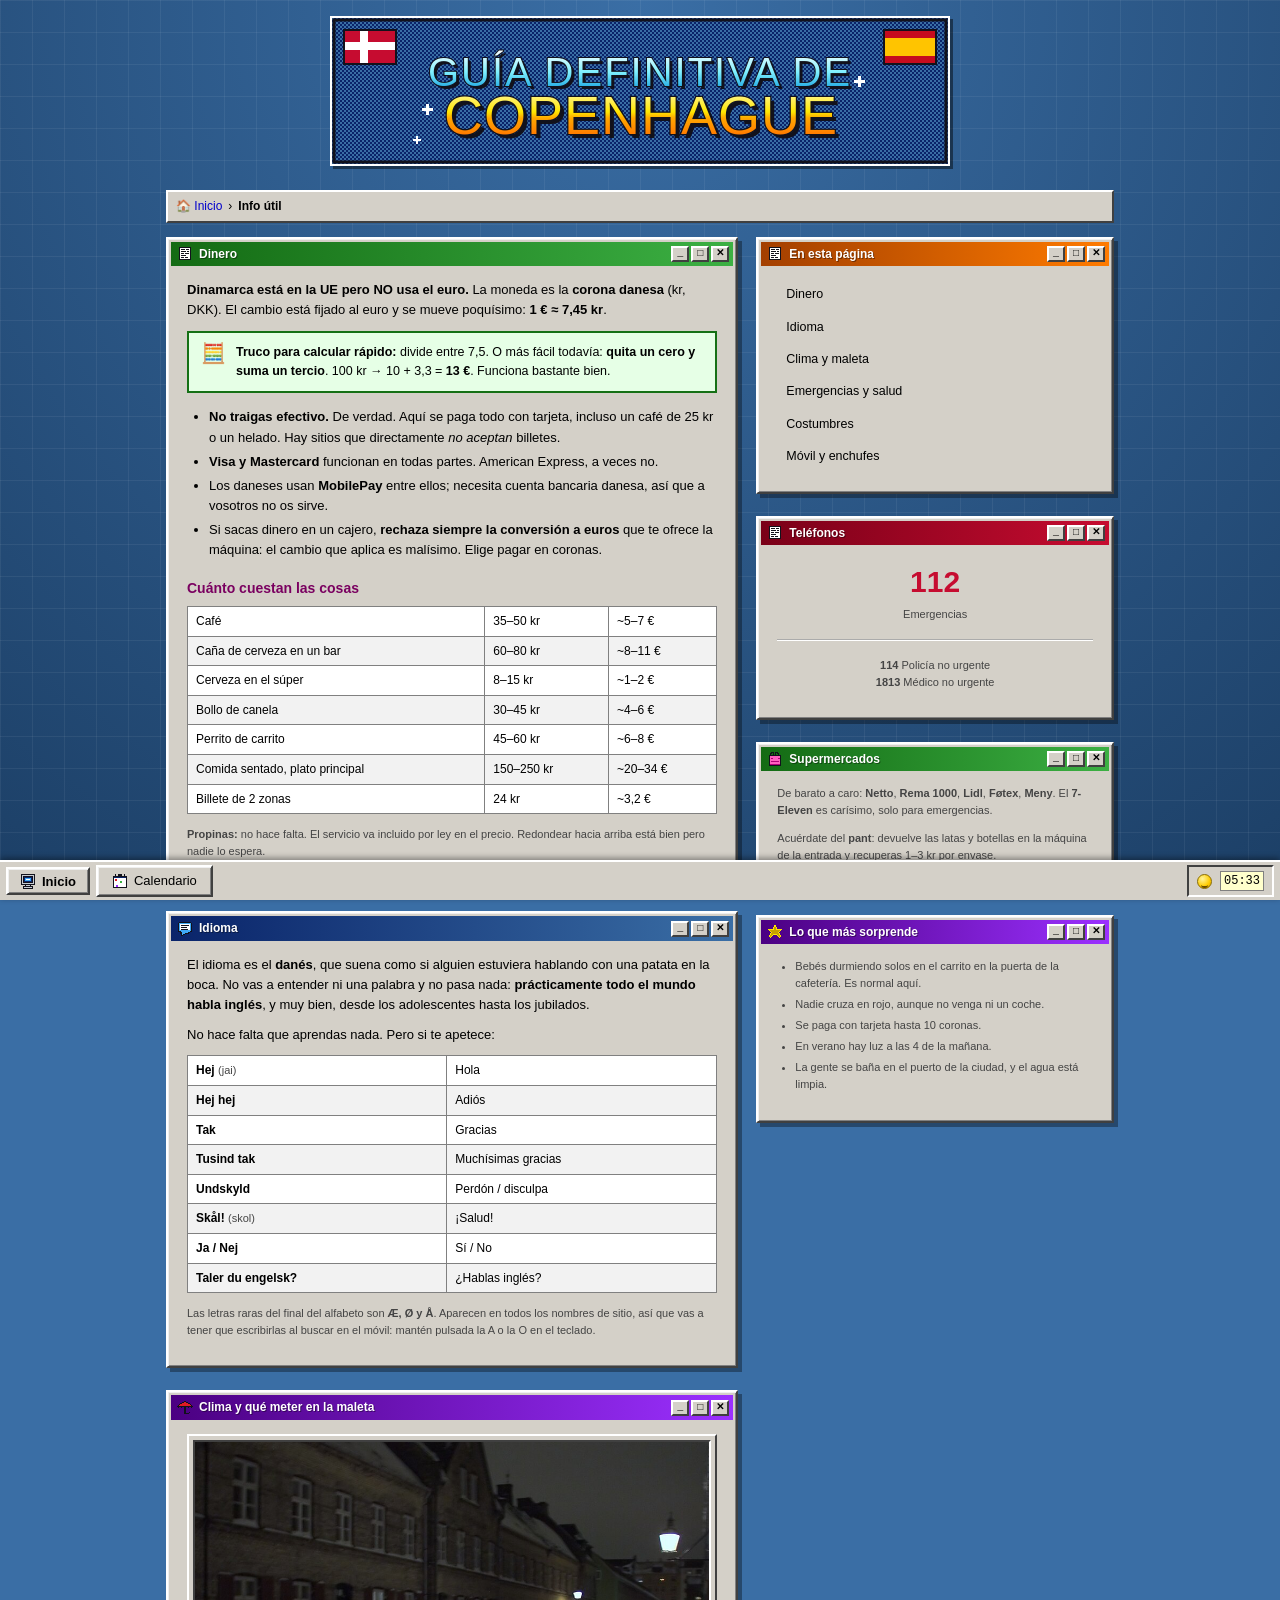
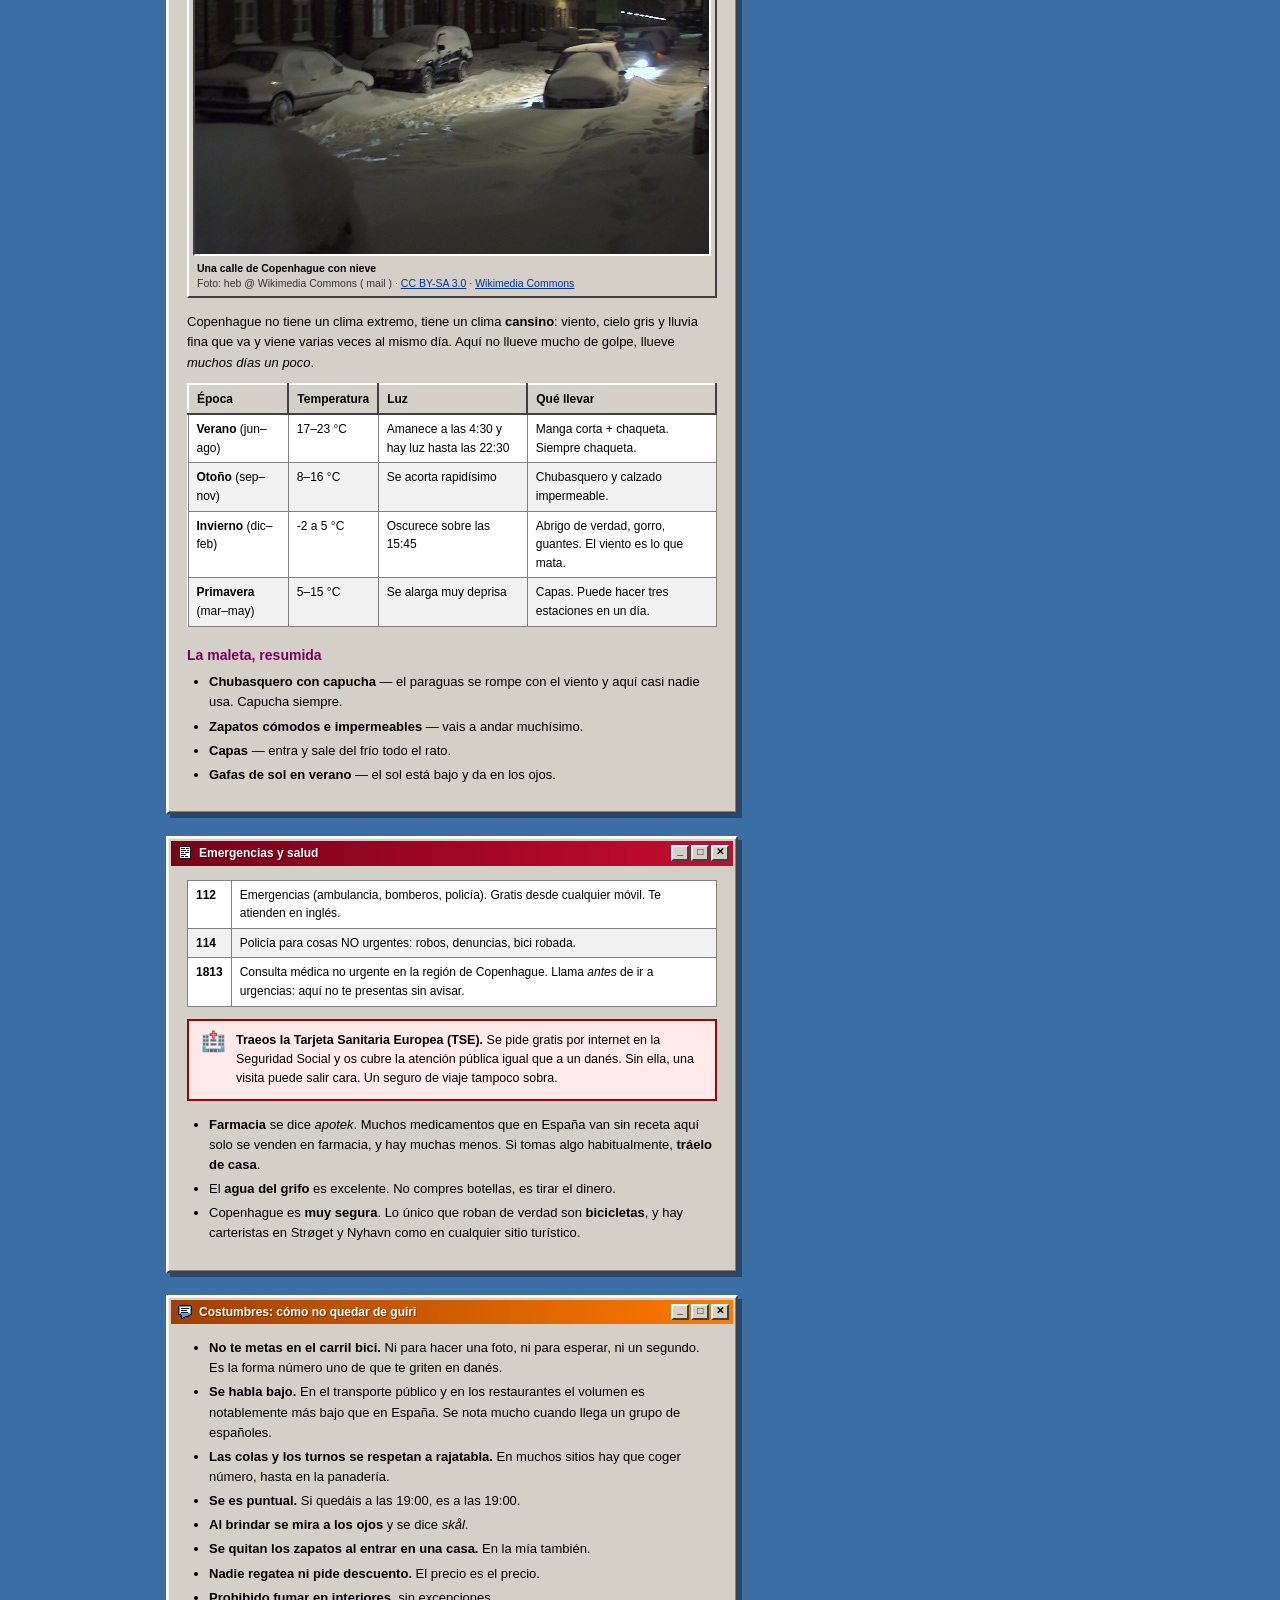
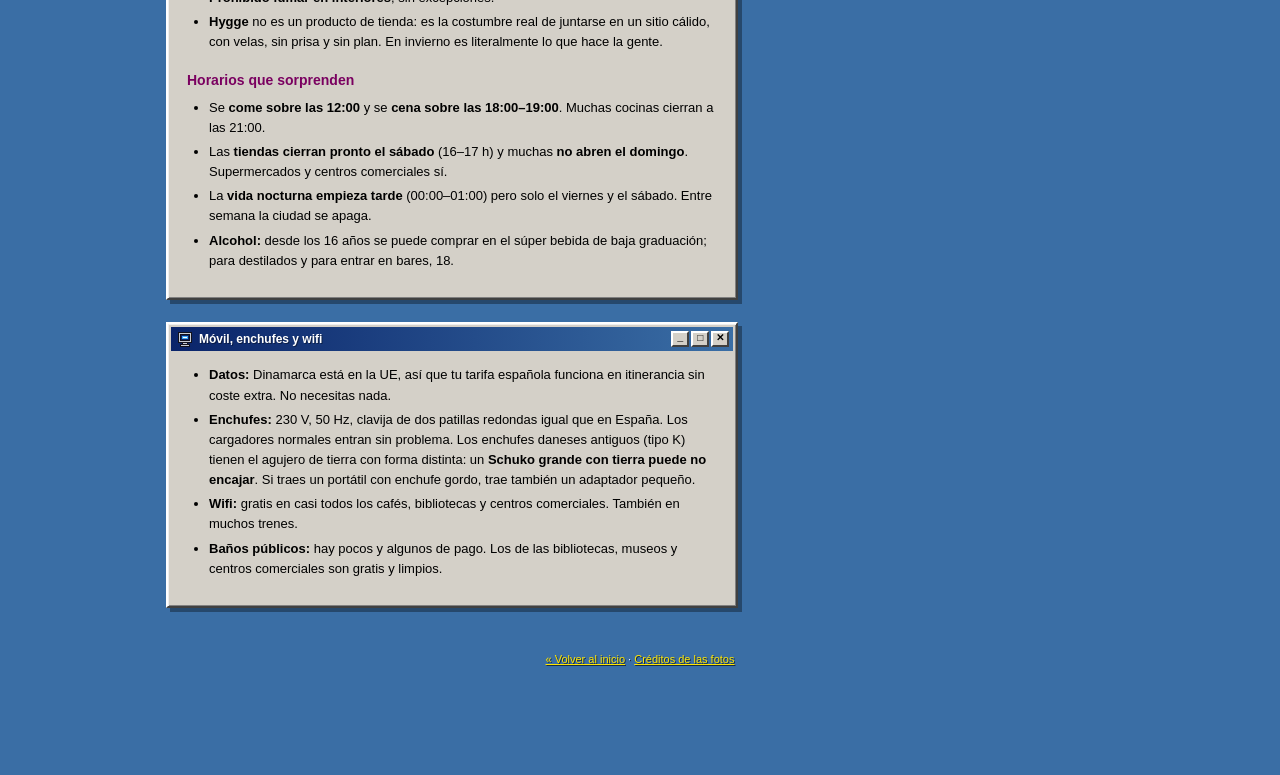
<file: util.html>
<!DOCTYPE html>
<html lang="es">
<head>
<meta charset="utf-8">
<meta name="viewport" content="width=device-width, initial-scale=1, viewport-fit=cover">
<title>Info útil · Guía de Copenhague</title>
<meta name="description" content="Dinero, idioma, clima, enchufes, emergencias, supermercados y costumbres danesas: todo lo práctico para tu visita.">
<link rel="icon" href="img/pixel/info.svg">
<link rel="stylesheet" href="css/win98.css">
<link rel="stylesheet" href="css/retro.css">
</head>
<body>

<div class="pagina">

  <header class="cabecera">
    <img class="cabecera__logo" src="img/pixel/logo.svg" alt="Guía definitiva de Copenhague">
  </header>

  <nav class="migas">
    <a href="index.html">&#127968; Inicio</a> &rsaquo;
    <strong>Info útil</strong>
  </nav>

  <div class="columnas-2">
    <div>

      <!-- ======================================================== DINERO -->
      <section class="ventana" id="dinero">
        <div class="ventana__barra ventana__barra--verde">
          <img class="ventana__icono" src="img/pixel/info.svg" alt="">
          <span class="ventana__titulo">Dinero</span>
        </div>
        <div class="ventana__cuerpo">
          <p><strong>Dinamarca está en la UE pero NO usa el euro.</strong> La moneda es la
          <strong>corona danesa</strong> (kr, DKK). El cambio está fijado al euro y se mueve
          poquísimo: <strong>1 € ≈ 7,45 kr</strong>.</p>

          <div class="aviso aviso--truco">
            <span class="aviso__icono">&#129518;</span>
            <div>
              <p class="mb-0"><strong>Truco para calcular rápido:</strong> divide entre 7,5.
              O más fácil todavía: <strong>quita un cero y suma un tercio</strong>.
              100 kr → 10 + 3,3 = <strong>13 €</strong>. Funciona bastante bien.</p>
            </div>
          </div>

          <ul>
            <li><strong>No traigas efectivo.</strong> De verdad. Aquí se paga todo con tarjeta,
                incluso un café de 25 kr o un helado. Hay sitios que directamente
                <em>no aceptan</em> billetes.</li>
            <li><strong>Visa y Mastercard</strong> funcionan en todas partes. American Express,
                a veces no.</li>
            <li>Los daneses usan <strong>MobilePay</strong> entre ellos; necesita cuenta bancaria
                danesa, así que a vosotros no os sirve.</li>
            <li>Si sacas dinero en un cajero, <strong>rechaza siempre la conversión a euros</strong>
                que te ofrece la máquina: el cambio que aplica es malísimo. Elige pagar en coronas.</li>
          </ul>

          <h3>Cuánto cuestan las cosas</h3>
          <div class="tabla-scroll">
            <table class="retro">
              <tbody>
                <tr><td>Café</td><td>35–50 kr</td><td>~5–7 €</td></tr>
                <tr><td>Caña de cerveza en un bar</td><td>60–80 kr</td><td>~8–11 €</td></tr>
                <tr><td>Cerveza en el súper</td><td>8–15 kr</td><td>~1–2 €</td></tr>
                <tr><td>Bollo de canela</td><td>30–45 kr</td><td>~4–6 €</td></tr>
                <tr><td>Perrito de carrito</td><td>45–60 kr</td><td>~6–8 €</td></tr>
                <tr><td>Comida sentado, plato principal</td><td>150–250 kr</td><td>~20–34 €</td></tr>
                <tr><td>Billete de 2 zonas</td><td>24 kr</td><td>~3,2 €</td></tr>
              </tbody>
            </table>
          </div>
          <p class="pequeno mb-0"><strong>Propinas:</strong> no hace falta. El servicio va
          incluido por ley en el precio. Redondear hacia arriba está bien pero nadie lo espera.</p>
        </div>
      </section>

      <!-- ======================================================== IDIOMA -->
      <section class="ventana" id="idioma">
        <div class="ventana__barra">
          <img class="ventana__icono" src="img/pixel/chat.svg" alt="">
          <span class="ventana__titulo">Idioma</span>
        </div>
        <div class="ventana__cuerpo">
          <p>El idioma es el <strong>danés</strong>, que suena como si alguien estuviera hablando
          con una patata en la boca. No vas a entender ni una palabra y no pasa nada:
          <strong>prácticamente todo el mundo habla inglés</strong>, y muy bien, desde los
          adolescentes hasta los jubilados.</p>
          <p>No hace falta que aprendas nada. Pero si te apetece:</p>
          <div class="tabla-scroll">
            <table class="retro" style="min-width:0">
              <tbody>
                <tr><td><strong>Hej</strong> <span class="pequeno">(jai)</span></td><td>Hola</td></tr>
                <tr><td><strong>Hej hej</strong></td><td>Adiós</td></tr>
                <tr><td><strong>Tak</strong></td><td>Gracias</td></tr>
                <tr><td><strong>Tusind tak</strong></td><td>Muchísimas gracias</td></tr>
                <tr><td><strong>Undskyld</strong></td><td>Perdón / disculpa</td></tr>
                <tr><td><strong>Skål!</strong> <span class="pequeno">(skol)</span></td><td>¡Salud!</td></tr>
                <tr><td><strong>Ja / Nej</strong></td><td>Sí / No</td></tr>
                <tr><td><strong>Taler du engelsk?</strong></td><td>¿Hablas inglés?</td></tr>
              </tbody>
            </table>
          </div>
          <p class="pequeno mb-0">Las letras raras del final del alfabeto son
          <strong>Æ, Ø y Å</strong>. Aparecen en todos los nombres de sitio, así que vas a
          tener que escribirlas al buscar en el móvil: mantén pulsada la A o la O en el teclado.</p>
        </div>
      </section>

      <!-- ========================================================= CLIMA -->
      <section class="ventana" id="clima">
        <div class="ventana__barra ventana__barra--morado">
          <img class="ventana__icono" src="img/pixel/paraguas.svg" alt="">
          <span class="ventana__titulo">Clima y qué meter en la maleta</span>
        </div>
        <div class="ventana__cuerpo">
          <div data-foto="invierno" data-alt="Una calle de Copenhague con nieve"></div>

          <p>Copenhague no tiene un clima extremo, tiene un clima <strong>cansino</strong>:
          viento, cielo gris y lluvia fina que va y viene varias veces al mismo día.
          Aquí no llueve mucho de golpe, llueve <em>muchos días un poco</em>.</p>

          <div class="tabla-scroll">
            <table class="retro">
              <thead><tr><th>Época</th><th>Temperatura</th><th>Luz</th><th>Qué llevar</th></tr></thead>
              <tbody>
                <tr><td><strong>Verano</strong> (jun–ago)</td><td>17–23 °C</td>
                    <td>Amanece a las 4:30 y hay luz hasta las 22:30</td>
                    <td>Manga corta + chaqueta. Siempre chaqueta.</td></tr>
                <tr><td><strong>Otoño</strong> (sep–nov)</td><td>8–16 °C</td>
                    <td>Se acorta rapidísimo</td>
                    <td>Chubasquero y calzado impermeable.</td></tr>
                <tr><td><strong>Invierno</strong> (dic–feb)</td><td>-2 a 5 °C</td>
                    <td>Oscurece sobre las 15:45</td>
                    <td>Abrigo de verdad, gorro, guantes. El viento es lo que mata.</td></tr>
                <tr><td><strong>Primavera</strong> (mar–may)</td><td>5–15 °C</td>
                    <td>Se alarga muy deprisa</td>
                    <td>Capas. Puede hacer tres estaciones en un día.</td></tr>
              </tbody>
            </table>
          </div>

          <h3>La maleta, resumida</h3>
          <ul class="mb-0">
            <li><strong>Chubasquero con capucha</strong> — el paraguas se rompe con el viento
                y aquí casi nadie usa. Capucha siempre.</li>
            <li><strong>Zapatos cómodos e impermeables</strong> — vais a andar muchísimo.</li>
            <li><strong>Capas</strong> — entra y sale del frío todo el rato.</li>
            <li><strong>Gafas de sol en verano</strong> — el sol está bajo y da en los ojos.</li>
          </ul>
        </div>
      </section>

      <!-- ====================================================== SALUD -->
      <section class="ventana" id="emergencias">
        <div class="ventana__barra ventana__barra--rojo">
          <img class="ventana__icono" src="img/pixel/info.svg" alt="">
          <span class="ventana__titulo">Emergencias y salud</span>
        </div>
        <div class="ventana__cuerpo">
          <div class="tabla-scroll">
            <table class="retro">
              <tbody>
                <tr><td><strong>112</strong></td>
                    <td>Emergencias (ambulancia, bomberos, policía). Gratis desde cualquier móvil.
                        Te atienden en inglés.</td></tr>
                <tr><td><strong>114</strong></td>
                    <td>Policía para cosas NO urgentes: robos, denuncias, bici robada.</td></tr>
                <tr><td><strong>1813</strong></td>
                    <td>Consulta médica no urgente en la región de Copenhague. Llama
                        <em>antes</em> de ir a urgencias: aquí no te presentas sin avisar.</td></tr>
              </tbody>
            </table>
          </div>

          <div class="aviso aviso--ojo">
            <span class="aviso__icono">&#127973;</span>
            <div>
              <p class="mb-0"><strong>Traeos la Tarjeta Sanitaria Europea (TSE).</strong>
              Se pide gratis por internet en la Seguridad Social y os cubre la atención pública
              igual que a un danés. Sin ella, una visita puede salir cara.
              Un seguro de viaje tampoco sobra.</p>
            </div>
          </div>

          <ul class="mb-0">
            <li><strong>Farmacia</strong> se dice <em>apotek</em>. Muchos medicamentos que en
                España van sin receta aquí solo se venden en farmacia, y hay muchas menos.
                Si tomas algo habitualmente, <strong>tráelo de casa</strong>.</li>
            <li>El <strong>agua del grifo</strong> es excelente. No compres botellas, es tirar
                el dinero.</li>
            <li>Copenhague es <strong>muy segura</strong>. Lo único que roban de verdad son
                <strong>bicicletas</strong>, y hay carteristas en Strøget y Nyhavn como en
                cualquier sitio turístico.</li>
          </ul>
        </div>
      </section>

      <!-- ================================================== COSTUMBRES -->
      <section class="ventana" id="costumbres">
        <div class="ventana__barra ventana__barra--naranja">
          <img class="ventana__icono" src="img/pixel/chat.svg" alt="">
          <span class="ventana__titulo">Costumbres: cómo no quedar de guiri</span>
        </div>
        <div class="ventana__cuerpo">
          <ul>
            <li><strong>No te metas en el carril bici.</strong> Ni para hacer una foto, ni para
                esperar, ni un segundo. Es la forma número uno de que te griten en danés.</li>
            <li><strong>Se habla bajo.</strong> En el transporte público y en los restaurantes
                el volumen es notablemente más bajo que en España. Se nota mucho cuando llega
                un grupo de españoles.</li>
            <li><strong>Las colas y los turnos se respetan a rajatabla.</strong> En muchos
                sitios hay que coger número, hasta en la panadería.</li>
            <li><strong>Se es puntual.</strong> Si quedáis a las 19:00, es a las 19:00.</li>
            <li><strong>Al brindar se mira a los ojos</strong> y se dice <em>skål</em>.</li>
            <li><strong>Se quitan los zapatos al entrar en una casa.</strong> En la mía también.</li>
            <li><strong>Nadie regatea ni pide descuento.</strong> El precio es el precio.</li>
            <li><strong>Prohibido fumar en interiores</strong>, sin excepciones.</li>
            <li><strong>Hygge</strong> no es un producto de tienda: es la costumbre real de
                juntarse en un sitio cálido, con velas, sin prisa y sin plan. En invierno es
                literalmente lo que hace la gente.</li>
          </ul>

          <h3>Horarios que sorprenden</h3>
          <ul class="mb-0">
            <li>Se <strong>come sobre las 12:00</strong> y se <strong>cena sobre las 18:00–19:00</strong>.
                Muchas cocinas cierran a las 21:00.</li>
            <li>Las <strong>tiendas cierran pronto el sábado</strong> (16–17 h) y muchas
                <strong>no abren el domingo</strong>. Supermercados y centros comerciales sí.</li>
            <li>La <strong>vida nocturna empieza tarde</strong> (00:00–01:00) pero solo el
                viernes y el sábado. Entre semana la ciudad se apaga.</li>
            <li><strong>Alcohol:</strong> desde los 16 años se puede comprar en el súper bebida
                de baja graduación; para destilados y para entrar en bares, 18.</li>
          </ul>
        </div>
      </section>

      <!-- ================================================== CONECTIVIDAD -->
      <section class="ventana" id="conectividad">
        <div class="ventana__barra">
          <img class="ventana__icono" src="img/pixel/pc.svg" alt="">
          <span class="ventana__titulo">Móvil, enchufes y wifi</span>
        </div>
        <div class="ventana__cuerpo">
          <ul class="mb-0">
            <li><strong>Datos:</strong> Dinamarca está en la UE, así que tu tarifa española
                funciona en itinerancia sin coste extra. No necesitas nada.</li>
            <li><strong>Enchufes:</strong> 230 V, 50 Hz, clavija de dos patillas redondas igual
                que en España. Los cargadores normales entran sin problema.
                Los enchufes daneses antiguos (tipo K) tienen el agujero de tierra con forma
                distinta: un <strong>Schuko grande con tierra puede no encajar</strong>.
                Si traes un portátil con enchufe gordo, trae también un adaptador pequeño.</li>
            <li><strong>Wifi:</strong> gratis en casi todos los cafés, bibliotecas y centros
                comerciales. También en muchos trenes.</li>
            <li><strong>Baños públicos:</strong> hay pocos y algunos de pago. Los de las
                bibliotecas, museos y centros comerciales son gratis y limpios.</li>
          </ul>
        </div>
      </section>

    </div>

    <!-- =================================================== LATERAL -->
    <div>
      <section class="ventana">
        <div class="ventana__barra ventana__barra--naranja">
          <img class="ventana__icono" src="img/pixel/info.svg" alt="">
          <span class="ventana__titulo">En esta página</span>
        </div>
        <div class="ventana__cuerpo indice">
          <ul>
            <li><a href="#dinero">Dinero</a></li>
            <li><a href="#idioma">Idioma</a></li>
            <li><a href="#clima">Clima y maleta</a></li>
            <li><a href="#emergencias">Emergencias y salud</a></li>
            <li><a href="#costumbres">Costumbres</a></li>
            <li><a href="#conectividad">Móvil y enchufes</a></li>
          </ul>
        </div>
      </section>

      <section class="ventana">
        <div class="ventana__barra ventana__barra--rojo">
          <img class="ventana__icono" src="img/pixel/info.svg" alt="">
          <span class="ventana__titulo">Teléfonos</span>
        </div>
        <div class="ventana__cuerpo centrado">
          <p style="font-size:30px;font-weight:bold;margin:0;color:#c60c30">112</p>
          <p class="pequeno mb-0">Emergencias</p>
          <hr>
          <p class="mb-0 pequeno"><strong>114</strong> Policía no urgente<br>
          <strong>1813</strong> Médico no urgente</p>
        </div>
      </section>

      <section class="ventana">
        <div class="ventana__barra ventana__barra--verde">
          <img class="ventana__icono" src="img/pixel/bolsa.svg" alt="">
          <span class="ventana__titulo">Supermercados</span>
        </div>
        <div class="ventana__cuerpo">
          <p class="pequeno">De barato a caro: <strong>Netto</strong>, <strong>Rema 1000</strong>,
          <strong>Lidl</strong>, <strong>Føtex</strong>, <strong>Meny</strong>.
          El <strong>7-Eleven</strong> es carísimo, solo para emergencias.</p>
          <p class="pequeno mb-0">Acuérdate del <strong>pant</strong>: devuelve las latas y
          botellas en la máquina de la entrada y recuperas 1–3 kr por envase.</p>
        </div>
      </section>

      <section class="ventana">
        <div class="ventana__barra ventana__barra--morado">
          <img class="ventana__icono" src="img/pixel/estrella.svg" alt="">
          <span class="ventana__titulo">Lo que más sorprende</span>
        </div>
        <div class="ventana__cuerpo">
          <ul class="mb-0 pequeno" style="padding-left:18px">
            <li>Bebés durmiendo solos en el carrito en la puerta de la cafetería. Es normal aquí.</li>
            <li>Nadie cruza en rojo, aunque no venga ni un coche.</li>
            <li>Se paga con tarjeta hasta 10 coronas.</li>
            <li>En verano hay luz a las 4 de la mañana.</li>
            <li>La gente se baña en el puerto de la ciudad, y el agua está limpia.</li>
          </ul>
        </div>
      </section>
    </div>
  </div>

  <footer class="pie">
    <p><a href="index.html">&laquo; Volver al inicio</a> · <a href="creditos.html">Créditos de las fotos</a></p>
  </footer>

</div>

<script src="js/config.js"></script>
<script src="data/creditos.js"></script>
<script src="js/contenido.js"></script>
<script src="js/ui.js"></script>
</body>
</html>
</file>
<file: css/win98.css>
/* ==========================================================================
   win98.css  ·  Sistema de ventanas retro (Windows 98/XP + Messenger)
   --------------------------------------------------------------------------
   Aquí vive TODO lo que hace que la web parezca un escritorio antiguo:
   ventanas, barras de título, botones, campos, pestañas, barras de progreso.
   Si quieres cambiar los colores, toca solo el bloque :root de abajo.
   ========================================================================== */

:root {
  /* --- Paleta ----------------------------------------------------------- */
  --gris:            #d4d0c8;  /* gris clásico de las ventanas */
  --gris-claro:      #efefef;
  --gris-oscuro:     #808080;
  --gris-sombra:     #404040;
  --blanco:          #ffffff;
  --negro:           #000000;

  --azul-barra-1:    #0a246a;  /* degradado de la barra de título activa */
  --azul-barra-2:    #3a6ea5;
  --azul-barra-off1: #808080;  /* barra de título inactiva */
  --azul-barra-off2: #b5b5b5;
  --azul-seleccion:  #000080;

  --escritorio:      #3a6ea5;  /* fondo del "escritorio" */
  --escritorio-2:    #1c3f66;

  /* Acentos saturados muy 2000 */
  --rosa:            #ff00a0;
  --cian:            #00e5ff;
  --lima:            #7fff00;
  --amarillo:        #ffe600;
  --naranja:         #ff7b00;
  --morado:          #9b30ff;
  --rojo-dk:         #c60c30;  /* rojo de la bandera danesa */

  --fuente: Tahoma, "Trebuchet MS", Verdana, Geneva, sans-serif;
  --fuente-mono: "Lucida Console", "Courier New", monospace;
}

/* --- Reset mínimo --------------------------------------------------------- */
* { box-sizing: border-box; }

html { -webkit-text-size-adjust: 100%; }

body {
  margin: 0;
  padding: 0;
  font-family: var(--fuente);
  font-size: 13px;
  line-height: 1.55;
  color: var(--negro);
  background: var(--escritorio);
  /* Patrón de escritorio: cuadrícula tenue como los fondos de los 2000 */
  background-image:
    linear-gradient(rgba(255,255,255,.06) 1px, transparent 1px),
    linear-gradient(90deg, rgba(255,255,255,.06) 1px, transparent 1px),
    radial-gradient(circle at 50% 0%, var(--azul-barra-2), var(--escritorio-2));
  background-size: 32px 32px, 32px 32px, 100% 100%;
  background-attachment: fixed;
  padding-bottom: 60px; /* hueco para la barra de tareas fija */
}

img { max-width: 100%; height: auto; }

/* Todo el pixel art debe verse cuadriculado, nunca borroso */
img.pixel, .pixel img, canvas.pixel {
  image-rendering: pixelated;
  image-rendering: crisp-edges;
}

/* ==========================================================================
   BISELES  ·  el truco visual de toda la interfaz
   .biselado    → parece que sobresale (botones, ventanas)
   .hundido     → parece hundido (campos de texto, zonas de contenido)
   ========================================================================== */

.biselado {
  border: 2px solid;
  border-color: var(--blanco) var(--gris-sombra) var(--gris-sombra) var(--blanco);
  box-shadow: inset 1px 1px 0 var(--gris-claro), inset -1px -1px 0 var(--gris-oscuro);
}

.hundido {
  border: 2px solid;
  border-color: var(--gris-sombra) var(--blanco) var(--blanco) var(--gris-sombra);
  box-shadow: inset 1px 1px 0 var(--gris-oscuro), inset -1px -1px 0 var(--gris-claro);
}

/* ==========================================================================
   VENTANAS
   ========================================================================== */

.ventana {
  background: var(--gris);
  border: 2px solid;
  border-color: var(--blanco) var(--gris-sombra) var(--gris-sombra) var(--blanco);
  box-shadow:
    inset 1px 1px 0 var(--gris-claro),
    inset -1px -1px 0 var(--gris-oscuro),
    4px 4px 0 rgba(0,0,0,.35);
  margin: 0 0 22px;
  padding: 3px;
  /* Evita que una ventana con tabla ancha rompa el ancho de la página */
  min-width: 0;
}

.ventana__barra {
  display: flex;
  align-items: center;
  gap: 6px;
  background: linear-gradient(90deg, var(--azul-barra-1), var(--azul-barra-2));
  color: var(--blanco);
  font-weight: bold;
  font-size: 12px;
  padding: 3px 4px 3px 6px;
  user-select: none;
  cursor: default;
}

.ventana__barra--inactiva {
  background: linear-gradient(90deg, var(--azul-barra-off1), var(--azul-barra-off2));
}

/* Variantes de color para distinguir secciones de un vistazo */
.ventana__barra--rosa    { background: linear-gradient(90deg, #8a005a, var(--rosa)); }
.ventana__barra--verde   { background: linear-gradient(90deg, #146b14, #3cb043); }
.ventana__barra--naranja { background: linear-gradient(90deg, #a33f00, var(--naranja)); }
.ventana__barra--morado  { background: linear-gradient(90deg, #4b0082, var(--morado)); }
.ventana__barra--rojo    { background: linear-gradient(90deg, #7a0018, var(--rojo-dk)); }

.ventana__icono {
  width: 16px;
  height: 16px;
  flex: 0 0 16px;
  image-rendering: pixelated;
}

.ventana__titulo {
  flex: 1 1 auto;
  white-space: nowrap;
  overflow: hidden;
  text-overflow: ellipsis;
  text-shadow: 1px 1px 0 rgba(0,0,0,.4);
}

.ventana__botones { display: flex; gap: 2px; flex: 0 0 auto; }

.ventana__boton {
  width: 18px;
  height: 16px;
  padding: 0;
  font-family: var(--fuente-mono);
  font-size: 10px;
  font-weight: bold;
  line-height: 1;
  color: var(--negro);
  background: var(--gris);
  border: 2px solid;
  border-color: var(--blanco) var(--gris-sombra) var(--gris-sombra) var(--blanco);
  cursor: pointer;
  display: flex;
  align-items: center;
  justify-content: center;
}
.ventana__boton:active {
  border-color: var(--gris-sombra) var(--blanco) var(--blanco) var(--gris-sombra);
  padding: 1px 0 0 1px;
}

.ventana__cuerpo {
  padding: 14px 16px;
  background: var(--gris);
}

/* Cuerpo "de documento": fondo blanco hundido, para textos largos */
.ventana__cuerpo--papel {
  background: var(--blanco);
  border: 2px solid;
  border-color: var(--gris-sombra) var(--blanco) var(--blanco) var(--gris-sombra);
  margin: 3px;
}

/* Ventana minimizada por el botón ✕ / _ */
.ventana.plegada .ventana__cuerpo { display: none; }

/* ==========================================================================
   TIPOGRAFÍA DENTRO DE VENTANAS
   ========================================================================== */

.ventana__cuerpo h2 {
  font-size: 17px;
  margin: 0 0 10px;
  color: var(--azul-barra-1);
  border-bottom: 2px groove var(--gris-claro);
  padding-bottom: 4px;
}

.ventana__cuerpo h3 {
  font-size: 14px;
  margin: 18px 0 6px;
  color: #7a0060;
}
.ventana__cuerpo h3:first-child { margin-top: 0; }

.ventana__cuerpo h4 {
  font-size: 13px;
  margin: 14px 0 4px;
  color: var(--azul-barra-1);
}

.ventana__cuerpo p  { margin: 0 0 10px; }
.ventana__cuerpo ul,
.ventana__cuerpo ol { margin: 0 0 10px; padding-left: 22px; }
.ventana__cuerpo li { margin-bottom: 4px; }

a { color: #0000cc; }
a:visited { color: #6a0dad; }
a:hover { color: var(--rosa); }

code, kbd, .mono {
  font-family: var(--fuente-mono);
  font-size: 12px;
  background: #ffffcc;
  border: 1px solid var(--gris-oscuro);
  padding: 0 3px;
}

hr {
  border: 0;
  border-top: 2px groove var(--blanco);
  margin: 16px 0;
}

/* ==========================================================================
   CONTROLES DE FORMULARIO
   ========================================================================== */

.boton {
  display: inline-flex;
  align-items: center;
  justify-content: center;
  gap: 6px;
  min-height: 26px;
  padding: 4px 14px;
  font-family: var(--fuente);
  font-size: 13px;
  color: var(--negro);
  background: var(--gris);
  border: 2px solid;
  border-color: var(--blanco) var(--gris-sombra) var(--gris-sombra) var(--blanco);
  box-shadow: inset 1px 1px 0 var(--gris-claro), inset -1px -1px 0 var(--gris-oscuro);
  cursor: pointer;
  text-decoration: none;
}
.boton:hover { background: #dcd8d0; }
.boton:active {
  border-color: var(--gris-sombra) var(--blanco) var(--blanco) var(--gris-sombra);
  box-shadow: inset 1px 1px 0 var(--gris-oscuro);
  padding: 5px 13px 3px 15px;
}
.boton:focus-visible { outline: 1px dotted var(--negro); outline-offset: -5px; }
.boton[disabled] { color: var(--gris-oscuro); text-shadow: 1px 1px 0 var(--blanco); cursor: not-allowed; }

.boton--principal { font-weight: bold; }
.boton--peligro   { color: #8b0000; font-weight: bold; }

input[type="text"],
input[type="email"],
input[type="date"],
input[type="number"],
input[type="password"],
input[type="search"],
select,
textarea {
  font-family: var(--fuente);
  font-size: 13px;
  padding: 4px 6px;
  background: var(--blanco);
  color: var(--negro);
  border: 2px solid;
  border-color: var(--gris-sombra) var(--blanco) var(--blanco) var(--gris-sombra);
  box-shadow: inset 1px 1px 0 var(--gris-oscuro);
  max-width: 100%;
}
input:focus, select:focus, textarea:focus { outline: 1px dotted var(--azul-barra-1); outline-offset: -4px; }
textarea { resize: vertical; min-height: 60px; width: 100%; }

label { display: block; font-weight: bold; margin-bottom: 3px; font-size: 12px; }

fieldset {
  border: 2px groove var(--blanco);
  padding: 12px;
  margin: 0 0 14px;
}
legend { font-weight: bold; padding: 0 6px; font-size: 12px; }

/* ==========================================================================
   TABLAS
   ========================================================================== */

.tabla-scroll { overflow-x: auto; margin-bottom: 12px; }

table.retro {
  border-collapse: collapse;
  width: 100%;
  background: var(--blanco);
  font-size: 12px;
  min-width: 420px;
}
table.retro th,
table.retro td {
  border: 1px solid var(--gris-oscuro);
  padding: 5px 8px;
  text-align: left;
  vertical-align: top;
}
table.retro th {
  background: var(--gris);
  border-color: var(--blanco) var(--gris-sombra) var(--gris-sombra) var(--blanco);
  border-width: 2px;
  border-style: solid;
  font-size: 12px;
}
table.retro tbody tr:nth-child(even) td { background: #f2f2f2; }

/* ==========================================================================
   BARRA DE PROGRESO (la del instalador de Windows)
   ========================================================================== */

.progreso {
  height: 18px;
  background: var(--blanco);
  border: 2px solid;
  border-color: var(--gris-sombra) var(--blanco) var(--blanco) var(--gris-sombra);
  padding: 2px;
  overflow: hidden;
}
.progreso__relleno {
  height: 100%;
  background: repeating-linear-gradient(
    90deg,
    var(--azul-seleccion) 0 10px,
    transparent 10px 12px
  );
  background-size: 12px 100%;
  animation: progreso-marcha .7s linear infinite;
  width: 100%;
}
@keyframes progreso-marcha {
  from { background-position: 0 0; }
  to   { background-position: 12px 0; }
}

/* ==========================================================================
   BARRA DE TAREAS + MENÚ INICIO
   ========================================================================== */

.barra-tareas {
  position: fixed;
  left: 0; right: 0; bottom: 0;
  z-index: 900;
  display: flex;
  align-items: center;
  gap: 6px;
  height: 40px;
  padding: 3px 6px calc(3px + env(safe-area-inset-bottom, 0px));
  background: var(--gris);
  border-top: 2px solid var(--blanco);
  box-shadow: 0 -2px 6px rgba(0,0,0,.4);
}

.boton-inicio {
  font-weight: bold;
  font-size: 13px;
  padding: 4px 12px;
  min-height: 28px;
  gap: 6px;
}
.boton-inicio.abierto {
  border-color: var(--gris-sombra) var(--blanco) var(--blanco) var(--gris-sombra);
  background: #c8c4bc;
}

.barra-tareas__centro {
  flex: 1 1 auto;
  overflow: hidden;
  white-space: nowrap;
}

.bandeja {
  display: flex;
  align-items: center;
  gap: 8px;
  flex: 0 0 auto;
  font-size: 11px;
  padding: 4px 8px;
  border: 2px solid;
  border-color: var(--gris-sombra) var(--blanco) var(--blanco) var(--gris-sombra);
  background: var(--gris);
}

/* Menú Inicio desplegable */
.menu-inicio {
  position: fixed;
  left: 6px;
  bottom: calc(44px + env(safe-area-inset-bottom, 0px));
  z-index: 950;
  width: 260px;
  max-width: calc(100vw - 12px);
  background: var(--gris);
  border: 2px solid;
  border-color: var(--blanco) var(--gris-sombra) var(--gris-sombra) var(--blanco);
  box-shadow: 4px 4px 0 rgba(0,0,0,.4);
  padding: 3px;
  display: flex;
}
.menu-inicio[hidden] { display: none !important; }

/* La franja vertical azul con el texto girado, como en Windows 98 */
.menu-inicio__franja {
  width: 26px;
  flex: 0 0 26px;
  background: linear-gradient(180deg, var(--azul-barra-1), var(--morado));
  color: var(--blanco);
  font-weight: bold;
  font-size: 12px;
  letter-spacing: 1px;
  display: flex;
  align-items: flex-end;
  justify-content: center;
  padding-bottom: 8px;
}
.menu-inicio__franja span {
  writing-mode: vertical-rl;
  transform: rotate(180deg);
  white-space: nowrap;
}

.menu-inicio__lista { flex: 1 1 auto; list-style: none; margin: 0; padding: 0; }
.menu-inicio__lista a {
  display: flex;
  align-items: center;
  gap: 8px;
  padding: 7px 10px;
  font-size: 13px;
  color: var(--negro);
  text-decoration: none;
}
.menu-inicio__lista a:hover,
.menu-inicio__lista a:focus {
  background: var(--azul-seleccion);
  color: var(--blanco);
  outline: none;
}
.menu-inicio__lista li.separador {
  height: 2px;
  margin: 4px 6px;
  border-top: 2px groove var(--blanco);
}
.menu-inicio__lista img { width: 16px; height: 16px; image-rendering: pixelated; }

/* ==========================================================================
   LAYOUT GENERAL
   ========================================================================== */

.pagina {
  max-width: 980px;
  margin: 0 auto;
  padding: 16px;
}

.rejilla {
  display: grid;
  gap: 18px;
  grid-template-columns: repeat(auto-fit, minmax(280px, 1fr));
}

.columnas-2 {
  display: grid;
  gap: 18px;
  grid-template-columns: 1.6fr 1fr;
  align-items: start;
}

/* Por defecto una celda de grid nunca se encoge por debajo de su contenido,
   así que una tabla ancha arrastraría toda la columna y rompería el ancho de
   la página en el móvil. Con min-width:0 la celda sí se encoge y la tabla se
   queda con su propio scroll horizontal dentro de .tabla-scroll. */
.rejilla > *,
.columnas-2 > * { min-width: 0; }

@media (max-width: 760px) {
  .columnas-2 { grid-template-columns: 1fr; }
}

@media (max-width: 520px) {
  body { font-size: 14px; }
  .pagina { padding: 10px; }
  .ventana__cuerpo { padding: 12px 11px; }
  .rejilla { grid-template-columns: 1fr; }
}
</file>
<file: css/retro.css>
/* ==========================================================================
   retro.css  ·  La chuchería: marquesinas, contadores, banners 88x31,
   "under construction", tarjetas, fotos, emoticonos y avisos.
   Depende de win98.css (las variables de color viven allí).
   ========================================================================== */

/* ==========================================================================
   CABECERA DE PÁGINA
   ========================================================================== */

.cabecera {
  text-align: center;
  margin-bottom: 18px;
  padding-top: env(safe-area-inset-top, 0px);
}

.cabecera__logo {
  max-width: 100%;
  width: 620px;
  image-rendering: pixelated;
  filter: drop-shadow(3px 3px 0 rgba(0,0,0,.45));
}

.cabecera__lema {
  margin: 6px 0 0;
  color: var(--amarillo);
  font-weight: bold;
  font-size: 13px;
  text-shadow: 2px 2px 0 rgba(0,0,0,.6);
}

/* --- Marquesina (sin usar <marquee>, que ya no es fiable) ----------------- */
.marquesina {
  overflow: hidden;
  background: var(--negro);
  color: var(--lima);
  border: 2px solid;
  border-color: var(--gris-sombra) var(--blanco) var(--blanco) var(--gris-sombra);
  font-family: var(--fuente-mono);
  font-size: 12px;
  padding: 4px 0;
  margin-bottom: 16px;
  white-space: nowrap;
}
/* La cinta lleva DOS copias del texto (la segunda la clona ui.js) y se
   desplaza media anchura: así el desfile es continuo y se ve texto desde
   el primer instante, sin el hueco inicial del <marquee> de toda la vida. */
.marquesina__pista {
  display: inline-flex;
  animation: desfile 40s linear infinite;
}
.marquesina:hover .marquesina__pista { animation-play-state: paused; }
.marquesina__texto { display: inline-block; }

@keyframes desfile {
  from { transform: translateX(0); }
  to   { transform: translateX(-50%); }
}

/* --- Parpadeo, con moderación -------------------------------------------- */
.parpadea { animation: parpadeo 1.1s steps(1) infinite; }
@keyframes parpadeo { 50% { opacity: 0; } }

/* Respeta a quien no quiere animaciones */
@media (prefers-reduced-motion: reduce) {
  .marquesina__pista,
  .parpadea,
  .progreso__relleno,
  .obras__barra { animation: none !important; }
  /* Sin animación sobra la segunda copia del texto */
  .marquesina__texto + .marquesina__texto { display: none; }
}

/* ==========================================================================
   ESCRITORIO DE ICONOS (portada)
   ========================================================================== */

.escritorio-iconos {
  display: grid;
  grid-template-columns: repeat(auto-fill, minmax(96px, 1fr));
  gap: 10px 4px;
  list-style: none;
  margin: 0;
  padding: 0;
}

.icono-escritorio {
  display: flex;
  flex-direction: column;
  align-items: center;
  gap: 5px;
  padding: 8px 4px;
  text-align: center;
  text-decoration: none;
  color: var(--blanco);
  font-size: 12px;
  text-shadow: 1px 1px 2px rgba(0,0,0,.9);
  border: 1px dotted transparent;
}
.icono-escritorio:visited { color: var(--blanco); }
.icono-escritorio:hover,
.icono-escritorio:focus {
  border-color: var(--blanco);
  background: rgba(0,0,64,.35);
  color: var(--blanco);
  outline: none;
}
.icono-escritorio img {
  width: 48px;
  height: 48px;
  image-rendering: pixelated;
  filter: drop-shadow(2px 2px 0 rgba(0,0,0,.5));
}
.icono-escritorio span { line-height: 1.25; }

/* ==========================================================================
   TARJETAS (restaurantes, monumentos, planes)
   ========================================================================== */

.tarjeta {
  background: var(--gris);
  border: 2px solid;
  border-color: var(--blanco) var(--gris-sombra) var(--gris-sombra) var(--blanco);
  box-shadow: 3px 3px 0 rgba(0,0,0,.3);
  display: flex;
  flex-direction: column;
  overflow: hidden;
}

.tarjeta__barra {
  background: linear-gradient(90deg, var(--azul-barra-1), var(--azul-barra-2));
  color: var(--blanco);
  font-weight: bold;
  font-size: 12px;
  padding: 4px 8px;
  display: flex;
  align-items: center;
  gap: 6px;
}
.tarjeta__barra .emoji { font-size: 13px; }

.tarjeta__foto {
  display: block;
  width: 100%;
  aspect-ratio: 4 / 3;
  object-fit: cover;
  background: #222;
  border-bottom: 2px solid var(--gris-sombra);
}

.tarjeta__cuerpo { padding: 10px 12px; flex: 1 1 auto; }
.tarjeta__cuerpo p { margin: 0 0 8px; font-size: 12.5px; }
.tarjeta__cuerpo p:last-child { margin-bottom: 0; }

.tarjeta__pie {
  padding: 6px 12px;
  border-top: 2px groove var(--blanco);
  font-size: 11px;
  display: flex;
  flex-wrap: wrap;
  gap: 6px;
  align-items: center;
}

/* Etiquetas tipo "€€", "Vegano", "Gratis" */
.etiqueta {
  display: inline-block;
  font-size: 11px;
  font-weight: bold;
  padding: 1px 6px;
  border: 1px solid var(--gris-sombra);
  background: var(--amarillo);
  color: #402000;
  white-space: nowrap;
}
.etiqueta--precio  { background: var(--lima);  color: #103000; }
.etiqueta--gratis  { background: var(--cian);  color: #003040; }
.etiqueta--noche   { background: var(--morado); color: #fff; }
.etiqueta--lluvia  { background: #9fc5e8; color: #062d4a; }
.etiqueta--dia     { background: var(--naranja); color: #3a1a00; }
.etiqueta--nuevo   { background: var(--rosa); color: #fff; }

/* Tarjeta vacía: la que Mario tiene que rellenar */
.tarjeta--vacia { opacity: .95; }
.tarjeta--vacia .tarjeta__barra { background: linear-gradient(90deg, #6b6b6b, #9a9a9a); }
.tarjeta--vacia .tarjeta__cuerpo { color: #444; font-style: italic; }

/* ==========================================================================
   FOTOS Y ATRIBUCIÓN
   ========================================================================== */

figure.foto {
  margin: 0 0 14px;
  background: var(--gris);
  border: 2px solid;
  border-color: var(--blanco) var(--gris-sombra) var(--gris-sombra) var(--blanco);
  padding: 4px;
}
figure.foto img {
  display: block;
  width: 100%;
  border: 2px solid;
  border-color: var(--gris-sombra) var(--blanco) var(--blanco) var(--gris-sombra);
}
figure.foto figcaption {
  font-size: 10.5px;
  color: #333;
  padding: 5px 4px 2px;
  line-height: 1.4;
}
figure.foto figcaption strong { color: #000; }
figure.foto figcaption a { color: #003399; }

/* --- Placeholder de foto pendiente --------------------------------------- */
.foto-pendiente {
  aspect-ratio: 4 / 3;
  display: flex;
  flex-direction: column;
  align-items: center;
  justify-content: center;
  gap: 6px;
  text-align: center;
  padding: 14px;
  color: #3a2a00;
  font-weight: bold;
  font-size: 12px;
  border: 3px dashed #8a6d00;
  background: repeating-linear-gradient(
    45deg,
    #ffe600 0 14px,
    #1a1a1a 14px 28px
  );
  background-blend-mode: normal;
  position: relative;
}
/* Capa legible encima de las rayas */
.foto-pendiente > * {
  position: relative;
  background: rgba(255,255,255,.92);
  padding: 4px 8px;
  border: 1px solid #000;
  max-width: 100%;
}
.foto-pendiente code { background: #fff; font-size: 11px; }

/* ==========================================================================
   AVISOS / CAJAS DESTACADAS
   ========================================================================== */

.aviso {
  display: flex;
  gap: 10px;
  align-items: flex-start;
  padding: 10px 12px;
  margin: 0 0 14px;
  border: 2px solid var(--gris-sombra);
  background: #ffffe1;           /* amarillo de "tooltip" de Windows */
  font-size: 12.5px;
}
.aviso__icono { font-size: 20px; line-height: 1; flex: 0 0 auto; }
.aviso p:last-child { margin-bottom: 0; }

.aviso--ojo    { background: #ffe9e9; border-color: #a30000; }
.aviso--truco  { background: #e6ffe6; border-color: #157015; }
.aviso--info   { background: #e6f2ff; border-color: #16457a; }

/* ==========================================================================
   BOTONES 88x31 Y SELLOS DE ÉPOCA
   ========================================================================== */

.banners-88 {
  display: flex;
  flex-wrap: wrap;
  gap: 6px;
  justify-content: center;
  margin: 14px 0;
}
.banners-88 img {
  width: 88px;
  height: 31px;
  image-rendering: pixelated;
  border: 1px solid #000;
}

/* --- Cartel de "en obras" ------------------------------------------------ */
.obras {
  text-align: center;
  padding: 10px;
  border: 2px solid var(--gris-sombra);
  background: #fff8d6;
  margin: 0 0 14px;
}
.obras img { width: 64px; height: 64px; image-rendering: pixelated; }
.obras p { margin: 6px 0 0; font-weight: bold; font-size: 12px; color: #6b4e00; }
.obras__barra {
  height: 10px;
  margin-top: 8px;
  background: repeating-linear-gradient(45deg, #ffe600 0 10px, #1a1a1a 10px 20px);
  background-size: 28px 28px;
  animation: obras-desfile 1.2s linear infinite;
  border: 1px solid #000;
}
@keyframes obras-desfile {
  from { background-position: 0 0; }
  to   { background-position: 28px 0; }
}

/* ==========================================================================
   CONTADOR DE VISITAS
   ========================================================================== */

.contador {
  display: inline-flex;
  align-items: center;
  gap: 8px;
  padding: 6px 10px;
  background: var(--negro);
  border: 2px solid;
  border-color: var(--gris-sombra) var(--blanco) var(--blanco) var(--gris-sombra);
}
.contador__etiqueta { color: var(--lima); font-size: 10px; font-family: var(--fuente-mono); }
.contador__digitos { display: flex; gap: 2px; }
.contador__digito {
  width: 16px;
  height: 24px;
  display: flex;
  align-items: center;
  justify-content: center;
  background: #1a0000;
  color: #ff3b3b;
  font-family: var(--fuente-mono);
  font-size: 16px;
  font-weight: bold;
  border: 1px solid #5a0000;
  text-shadow: 0 0 6px #ff0000;
}

/* ==========================================================================
   EMOTICONOS MSN (dibujados con CSS, sin imágenes externas)
   ========================================================================== */

.emo {
  display: inline-block;
  width: 15px;
  height: 15px;
  border-radius: 50%;
  vertical-align: -2px;
  border: 1px solid #8a6d00;
  background: radial-gradient(circle at 35% 30%, #fff59a, #ffcc00 60%, #d19b00);
  position: relative;
  image-rendering: pixelated;
}
.emo::after {
  content: "";
  position: absolute;
  left: 3px; right: 3px; top: 5px;
  height: 6px;
  border-bottom: 2px solid #6b4e00;
  border-radius: 0 0 8px 8px;
}
.emo--guino::after { border-radius: 0 0 8px 8px; }
.emo--triste::after { top: 8px; border-bottom: 0; border-top: 2px solid #6b4e00; border-radius: 8px 8px 0 0; }

/* ==========================================================================
   "ZUMBIDO" DE MESSENGER
   ========================================================================== */

.zumbido { animation: zumbido .55s ease-in-out; }
@keyframes zumbido {
  0%,100% { transform: translate(0,0); }
  15% { transform: translate(-7px, 4px); }
  30% { transform: translate(6px, -5px); }
  45% { transform: translate(-5px, -3px); }
  60% { transform: translate(5px, 4px); }
  75% { transform: translate(-3px, 2px); }
}

/* ==========================================================================
   PIE DE PÁGINA
   ========================================================================== */

.pie {
  text-align: center;
  color: #dfe8ff;
  font-size: 11px;
  text-shadow: 1px 1px 0 rgba(0,0,0,.6);
  padding: 10px 0 20px;
}
.pie a { color: var(--amarillo); }
.pie a:visited { color: var(--amarillo); }

/* ==========================================================================
   MIGAS DE PAN / NAVEGACIÓN SUPERIOR
   ========================================================================== */

.migas {
  display: flex;
  flex-wrap: wrap;
  align-items: center;
  gap: 6px;
  font-size: 12px;
  margin-bottom: 14px;
  padding: 5px 8px;
  background: var(--gris);
  border: 2px solid;
  border-color: var(--blanco) var(--gris-sombra) var(--gris-sombra) var(--blanco);
}
.migas a { text-decoration: none; }
.migas a:hover { text-decoration: underline; }

/* ==========================================================================
   ÍNDICE LATERAL
   ========================================================================== */

.indice ul { list-style: none; margin: 0; padding: 0; }
.indice li { margin-bottom: 3px; }
.indice a {
  display: block;
  padding: 4px 8px;
  text-decoration: none;
  color: var(--negro);
  border: 1px solid transparent;
  font-size: 12.5px;
}
.indice a:hover {
  background: var(--azul-seleccion);
  color: var(--blanco);
  border-color: var(--negro);
}

/* ==========================================================================
   LISTA DE ENLACES CON ICONO
   ========================================================================== */

.lista-enlaces { list-style: none; margin: 0; padding: 0; }
.lista-enlaces li { margin-bottom: 6px; display: flex; gap: 8px; align-items: flex-start; }
.lista-enlaces .bullet { flex: 0 0 auto; }

/* ==========================================================================
   UTILIDADES
   ========================================================================== */

.centrado { text-align: center; }
.pequeno { font-size: 11px; color: #444; }
.nowrap { white-space: nowrap; }
.mt-0 { margin-top: 0; }
.mb-0 { margin-bottom: 0; }
.oculto-visual {
  position: absolute; width: 1px; height: 1px;
  overflow: hidden; clip: rect(0 0 0 0); white-space: nowrap;
}
</file>
<file: css/calendario.css>
/* ==========================================================================
   calendario.css  ·  Rejilla del mes, reservas y avisos de solape
   ========================================================================== */

/* --------------------------------------------------------- Barra del mes */
.cal-nav {
  display: flex;
  align-items: center;
  justify-content: space-between;
  gap: 8px;
  margin-bottom: 10px;
}
.cal-nav__mes::first-letter { text-transform: uppercase; }
.cal-nav__mes {
  flex: 1 1 auto;
  text-align: center;
  font-weight: bold;
  font-size: 15px;
  background: var(--blanco);
  border: 2px solid;
  border-color: var(--gris-sombra) var(--blanco) var(--blanco) var(--gris-sombra);
  padding: 4px 8px;
}

/* ------------------------------------------------------------- La rejilla */
.cal-rejilla {
  display: grid;
  grid-template-columns: repeat(7, 1fr);
  gap: 2px;
  background: var(--gris-sombra);
  border: 2px solid;
  border-color: var(--gris-sombra) var(--blanco) var(--blanco) var(--gris-sombra);
  padding: 2px;
}

.cal-cabecera {
  background: var(--azul-barra-1);
  color: var(--blanco);
  font-size: 11px;
  font-weight: bold;
  text-align: center;
  padding: 4px 0;
  text-transform: uppercase;
}

.cal-dia {
  background: var(--blanco);
  min-height: 62px;
  padding: 2px 3px 3px;
  font-size: 11px;
  display: flex;
  flex-direction: column;
  gap: 2px;
  overflow: hidden;
}
.cal-dia--fuera { background: #e4e4e4; color: #999; }
.cal-dia--pasado { background: #f4f4f4; color: #aaa; }
.cal-dia--finde { background: #f2f6ff; }
.cal-dia--hoy {
  outline: 2px solid var(--rojo-dk);
  outline-offset: -2px;
}
.cal-dia__num { font-weight: bold; line-height: 1.1; }
.cal-dia--hoy .cal-dia__num { color: var(--rojo-dk); }

/* Barritas de cada persona dentro del día */
.cal-barra {
  font-size: 9.5px;
  line-height: 1.3;
  padding: 1px 3px;
  color: #fff;
  border: 1px solid rgba(0,0,0,.45);
  white-space: nowrap;
  overflow: hidden;
  text-overflow: ellipsis;
  cursor: default;
}
.cal-barra--llega  { border-left-width: 4px; }
.cal-barra--sale   { border-right-width: 4px; opacity: .75; }

/* Marca de "hay más gente de la que cabe" */
.cal-dia--lleno { background: #ffe9e9; }

/* ------------------------------------------------------------- Leyenda */
.cal-leyenda {
  display: flex;
  flex-wrap: wrap;
  gap: 6px 12px;
  margin-top: 10px;
  font-size: 11px;
  align-items: center;
}
.cal-leyenda__punto {
  display: inline-block;
  width: 12px; height: 12px;
  border: 1px solid #000;
  vertical-align: -2px;
  margin-right: 4px;
}

/* --------------------------------------------------- Lista de reservas */
.reserva {
  display: flex;
  gap: 10px;
  align-items: flex-start;
  padding: 8px;
  margin-bottom: 8px;
  background: var(--blanco);
  border: 2px solid;
  border-color: var(--blanco) var(--gris-sombra) var(--gris-sombra) var(--blanco);
}
.reserva__avatar {
  flex: 0 0 34px;
  width: 34px; height: 34px;
  border: 2px solid #000;
  display: flex;
  align-items: center;
  justify-content: center;
  font-weight: bold;
  font-size: 15px;
  color: #fff;
  text-shadow: 1px 1px 0 rgba(0,0,0,.5);
  image-rendering: pixelated;
}
.reserva__datos { flex: 1 1 auto; min-width: 0; }
.reserva__nombre { font-weight: bold; }
.reserva__fechas { font-size: 12px; }
.reserva__nota { font-size: 11px; color: #555; font-style: italic; }
.reserva--pasada { opacity: .55; }

/* ------------------------------------------------------ Aviso de solape */
.solape {
  margin: 10px 0 0;
  border: 2px solid #a30000;
  background: #ffe9e9;
}
.solape__barra {
  background: linear-gradient(90deg, #7a0018, #c60c30);
  color: #fff;
  font-weight: bold;
  font-size: 12px;
  padding: 3px 6px;
}
.solape__cuerpo { padding: 8px 10px; font-size: 12px; }
.solape__cuerpo ul { margin: 6px 0 0; padding-left: 20px; }

.solape--leve { border-color: #8a6d00; background: #fff8d6; }
.solape--leve .solape__barra { background: linear-gradient(90deg, #8a6d00, #ffb300); color: #2a2000; }

/* ---------------------------------------------------------- Formulario */
.form-fila {
  display: grid;
  grid-template-columns: 1fr 1fr;
  gap: 10px;
  margin-bottom: 10px;
}
.form-fila input { width: 100%; }
@media (max-width: 520px) {
  .form-fila { grid-template-columns: 1fr; }
}

/* ------------------------------------------------------ Estados de carga */
.cargando { padding: 14px; text-align: center; font-size: 12px; }

/* ------------------------------------------------- Modo demo / sin backend */
.demo-aviso {
  background: repeating-linear-gradient(45deg, #ffe600 0 12px, #1a1a1a 12px 24px);
  padding: 3px;
  margin-bottom: 14px;
}
.demo-aviso__interior {
  background: #fff;
  padding: 8px 10px;
  font-size: 12px;
}

/* ----------------------------------------------------------- Responsive */
@media (max-width: 560px) {
  .cal-dia { min-height: 48px; font-size: 10px; }
  .cal-barra { font-size: 8px; }
  .cal-cabecera { font-size: 9px; }
}

/* ------------------------------------------------------------- Tabla admin */
.tabla-admin input[type="text"],
.tabla-admin input[type="date"],
.tabla-admin input[type="email"] {
  width: 100%;
  min-width: 90px;
  font-size: 12px;
  padding: 2px 4px;
}
</file>
